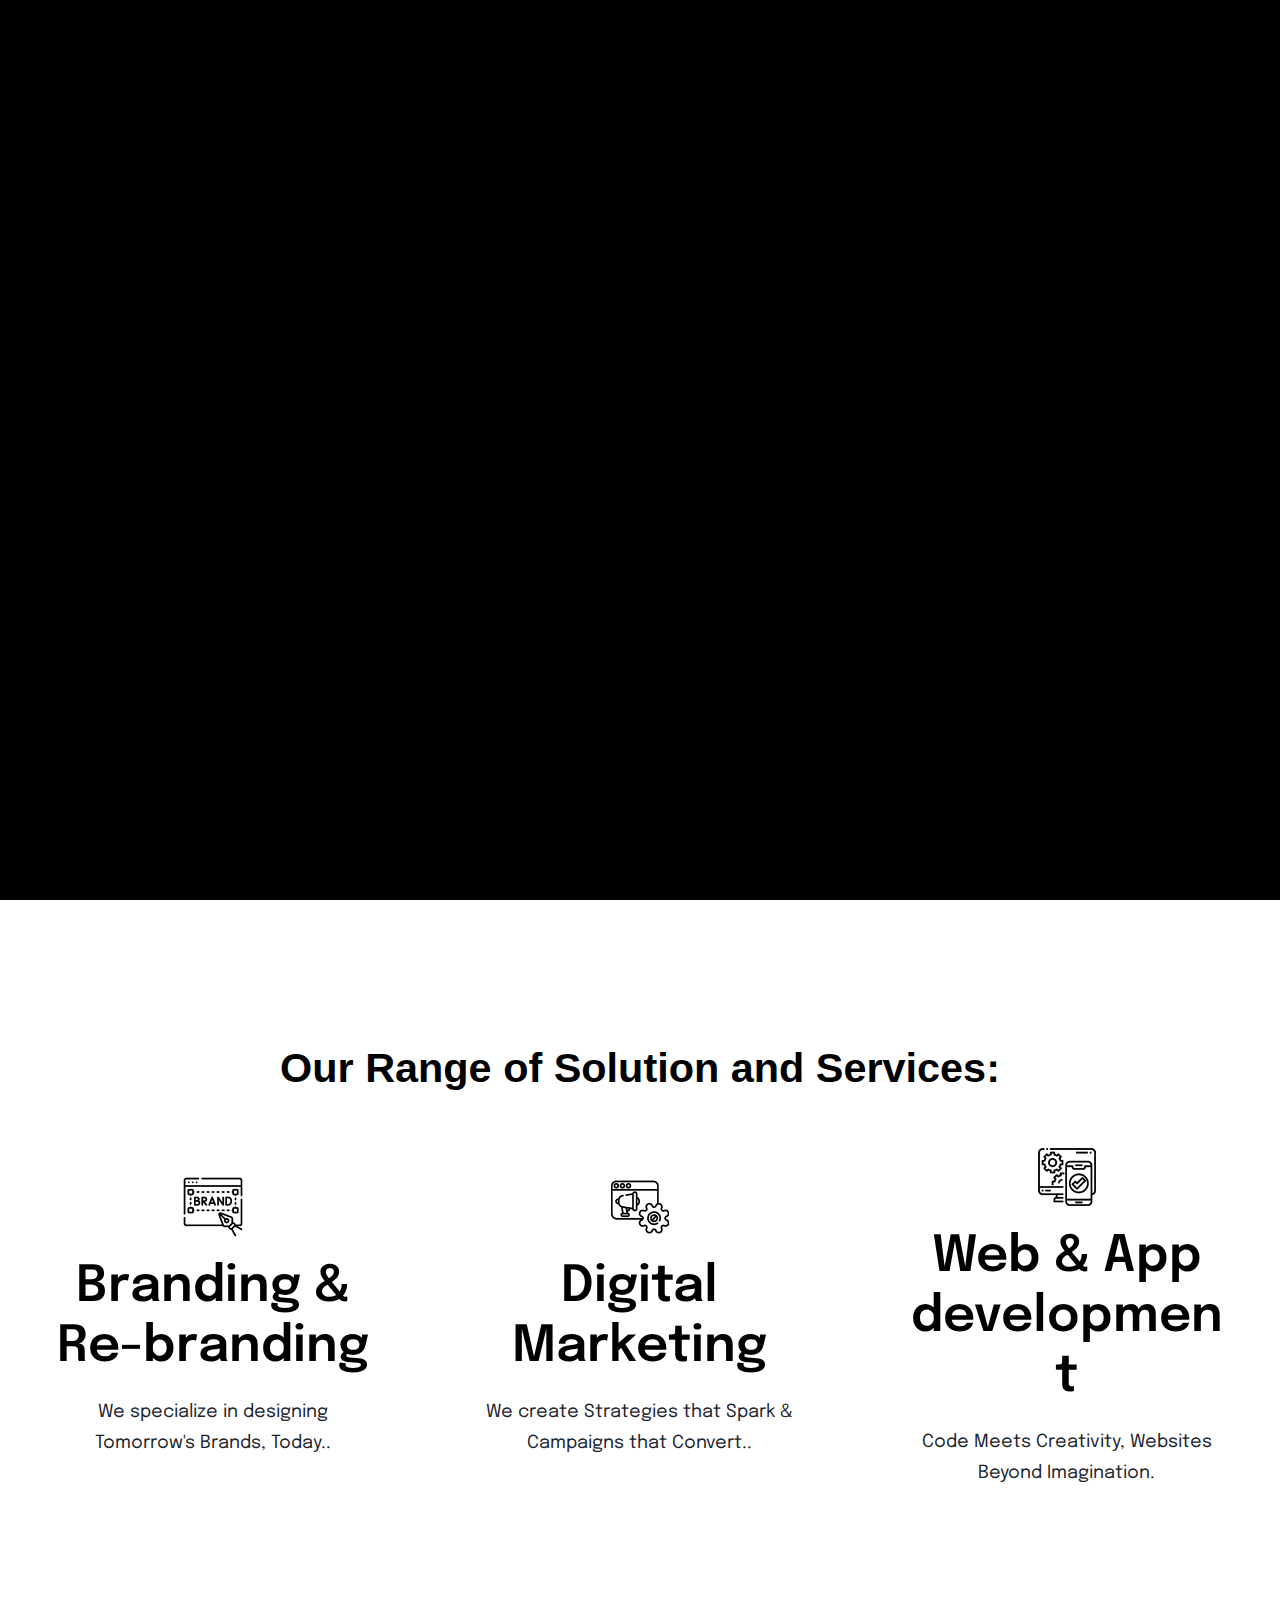
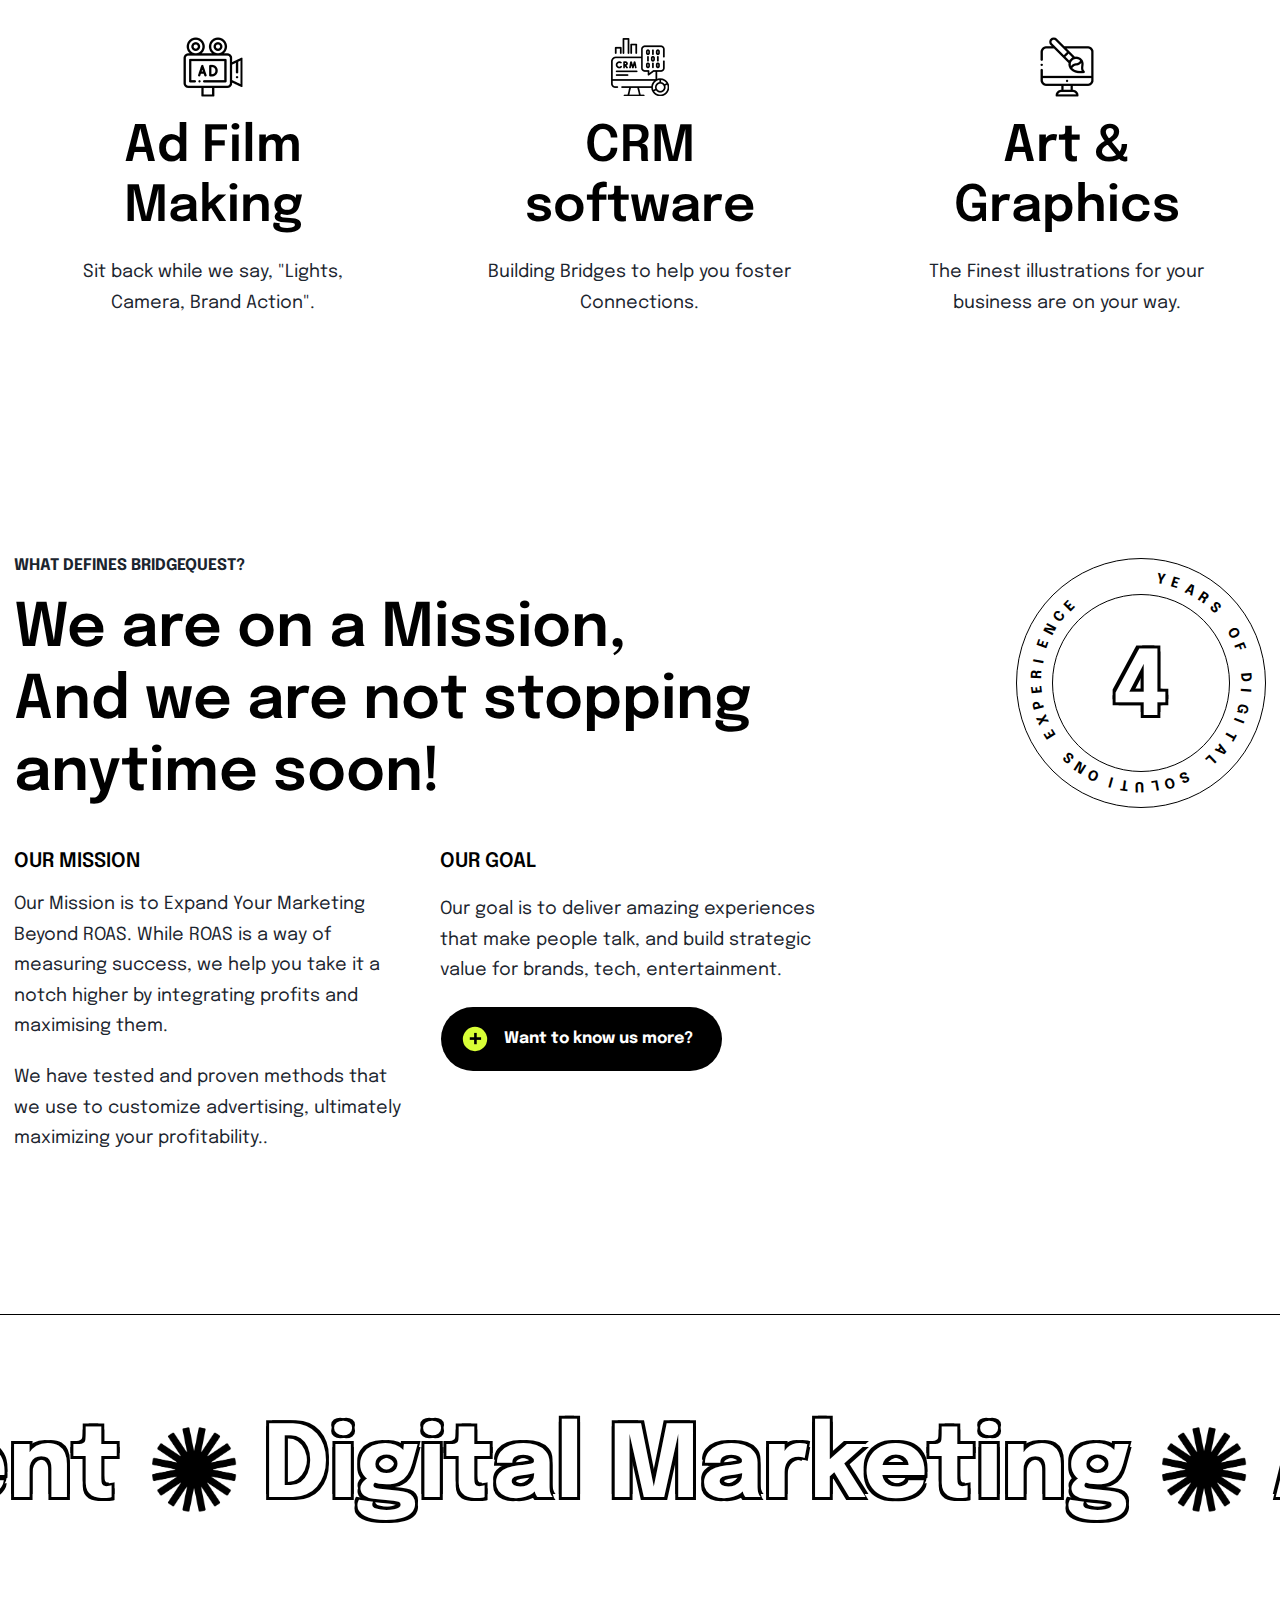
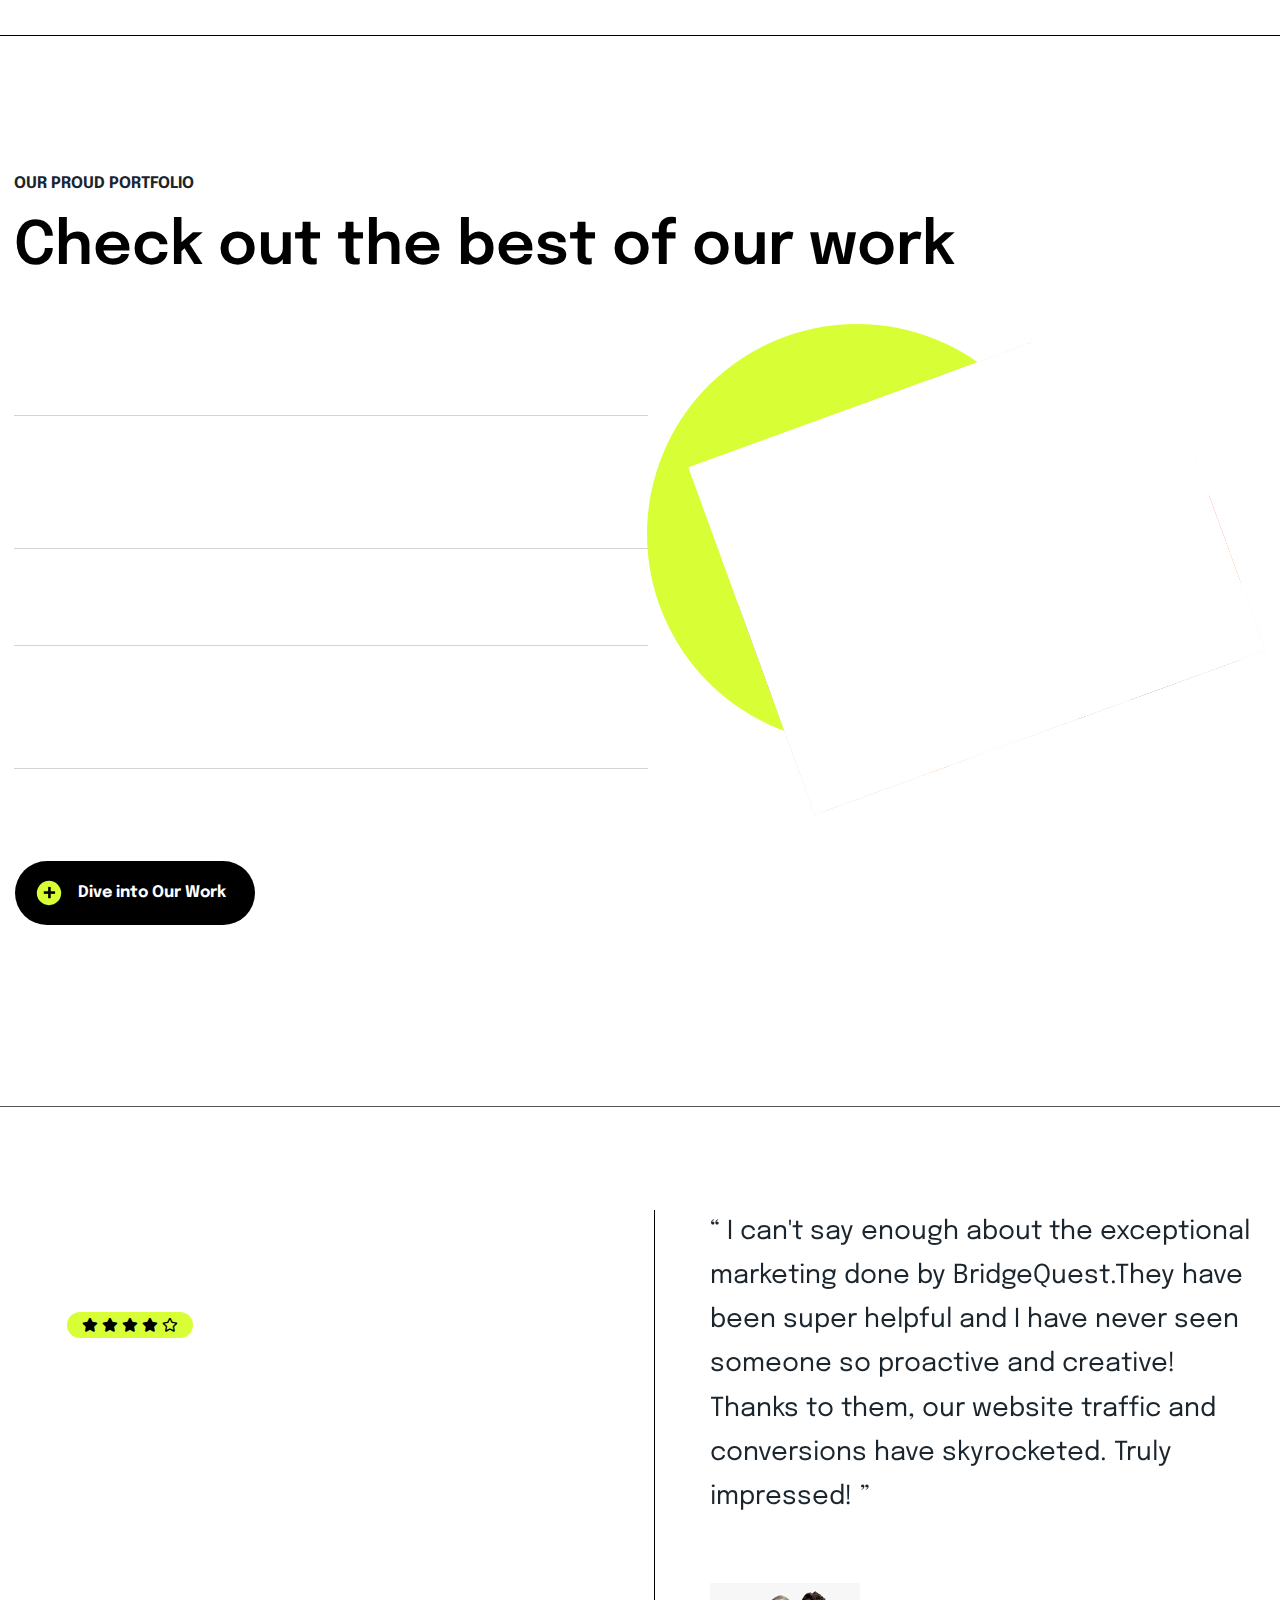
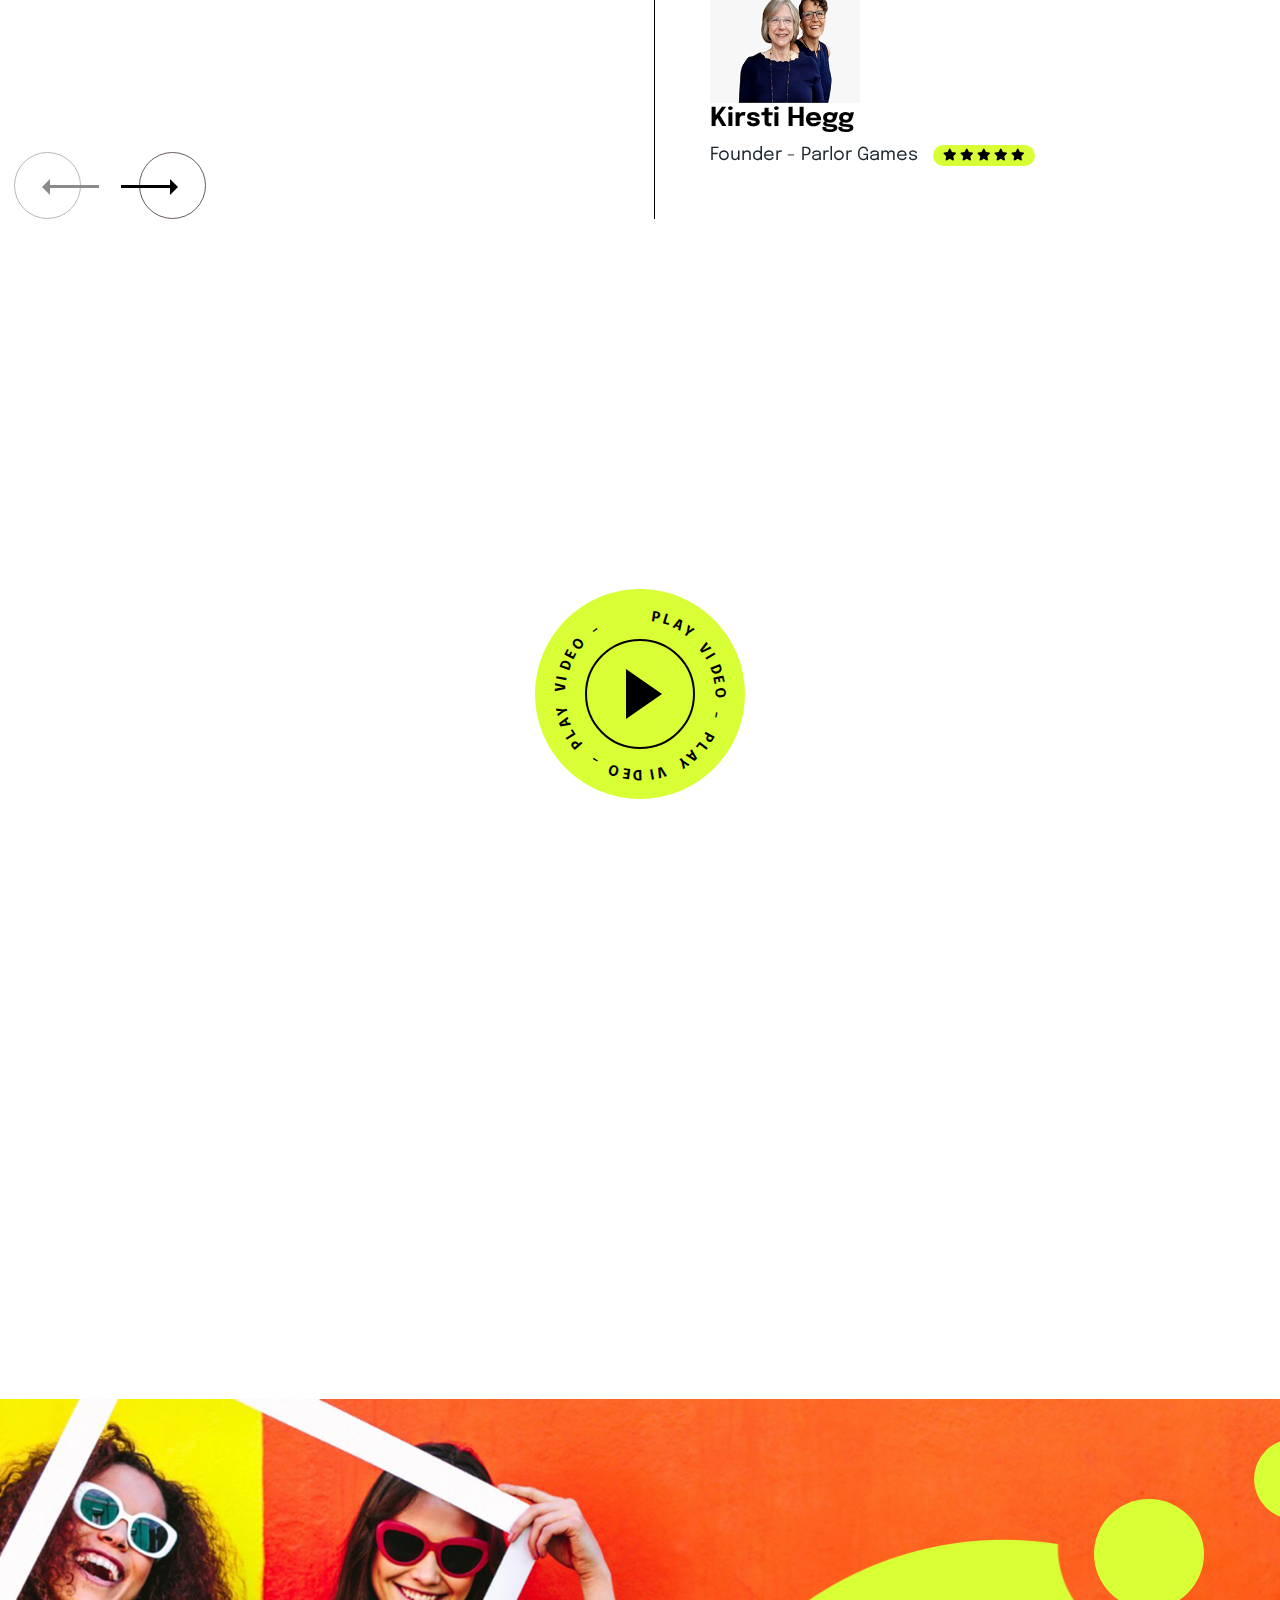
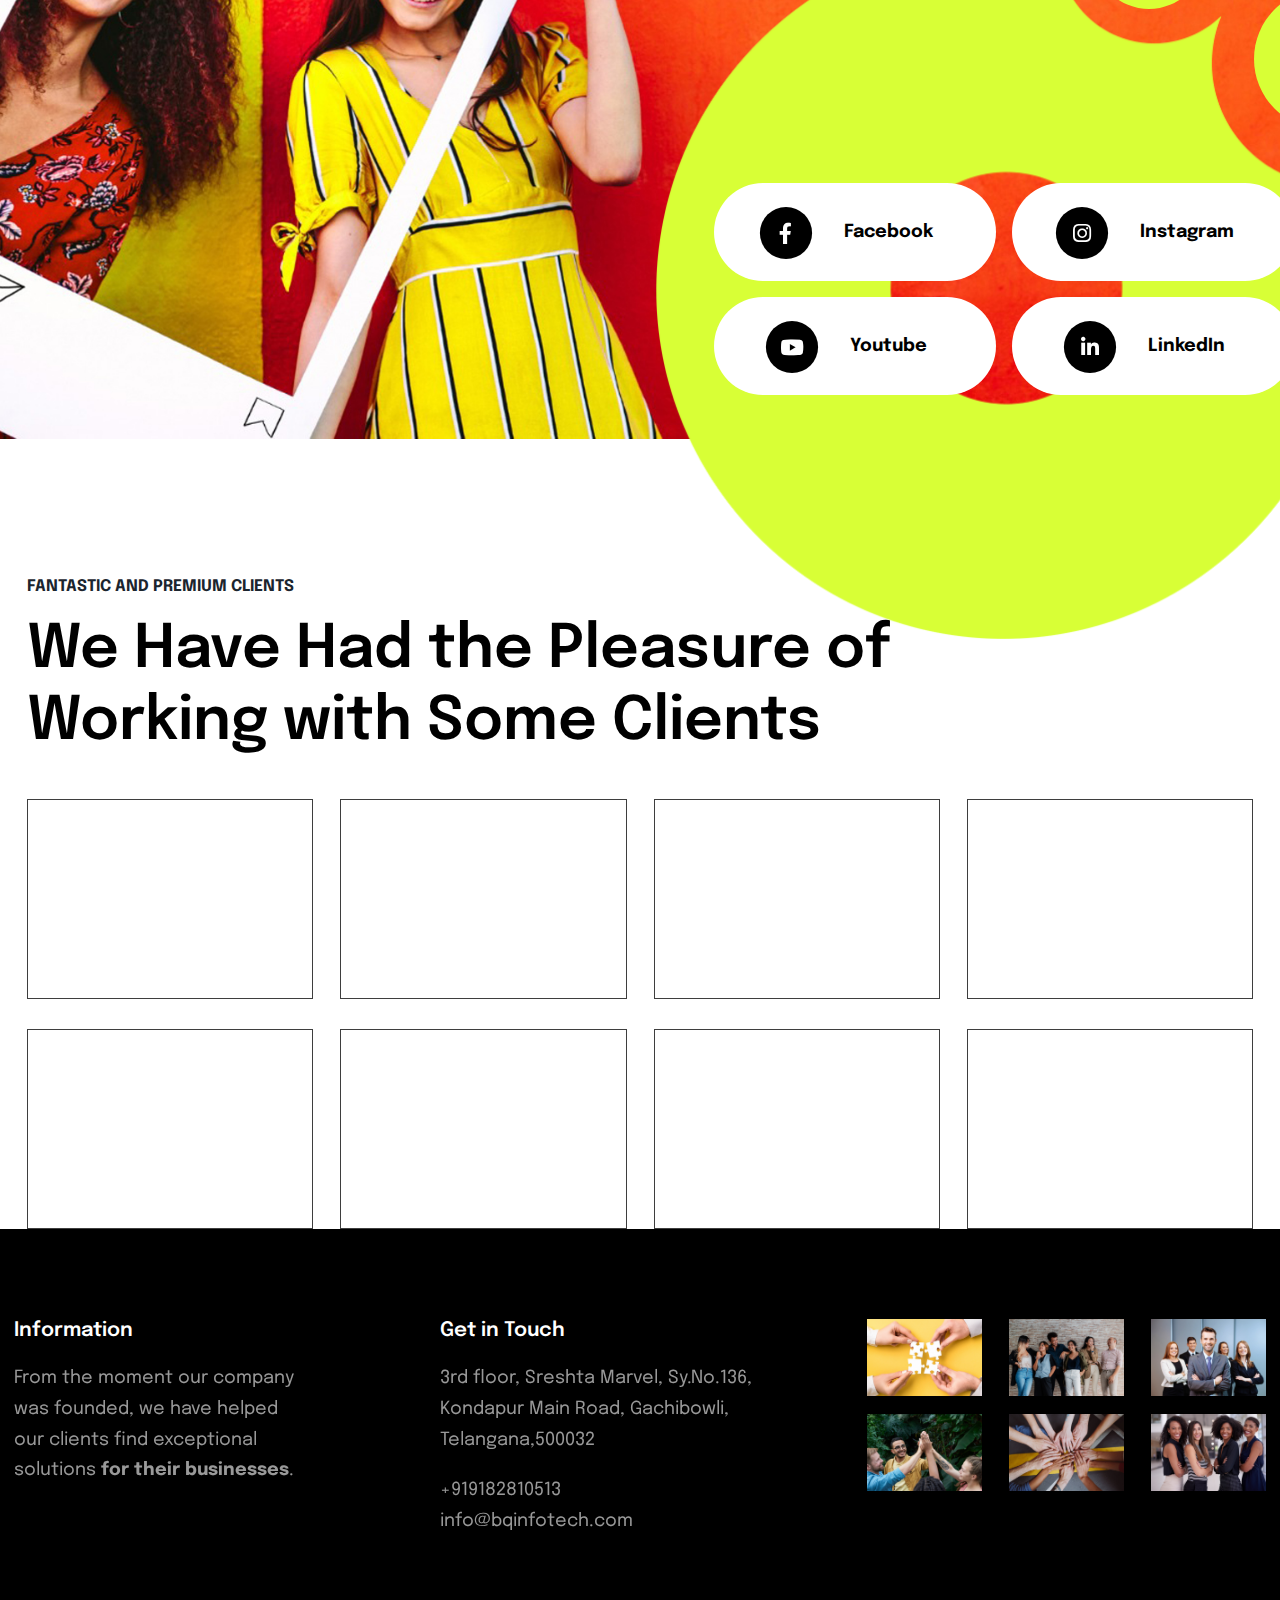
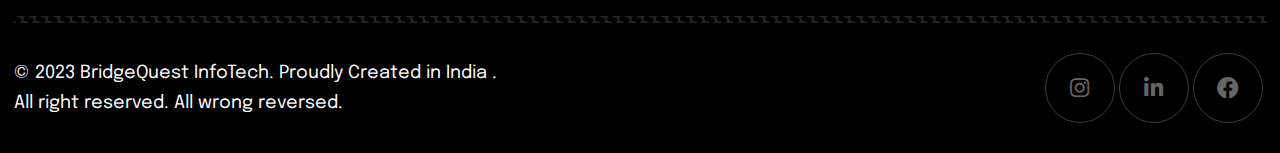
<file: index.html>
<!doctype html>
<html lang="en-US">
<head>

  <title>BridgeQuest Infotech</title>
  <meta http-equiv="Content-Type" content="text/html; charset=utf-8">
  <meta http-equiv="X-UA-Compatible" content="IE=edge">
  <meta name="viewport" content="width=device-width, initial-scale=1">
  <meta name="HandheldFriendly" content="true">
  <meta name="author" content="bslthemes" />

  <!-- Fonts -->
  <link rel="dns-prefetch" href="//fonts.googleapis.com" />
  <link rel="stylesheet" href="https://fonts.googleapis.com/css?family=Epilogue%3Aital%2Cwght%400%2C100%3B0%2C200%3B0%2C300%3B0%2C400%3B0%2C500%3B0%2C600%3B0%2C700%3B0%2C800%3B0%2C900%3B1%2C100%3B1%2C200%3B1%2C300%3B1%2C400%3B1%2C500%3B1%2C600%3B1%2C700%3B1%2C800%3B1%2C900&#038;display=swap" type="text/css" media="all" />
  <link rel="preconnect" href="https://fonts.gstatic.com/" crossorigin>

  <!-- CSS STYLES -->
  <link rel="stylesheet" href="assets/css/vendors/bootstrap.css" type="text/css" media="all" />
  <link rel="stylesheet" href="https://cdnjs.cloudflare.com/ajax/libs/font-awesome/6.5.1/css/all.min.css" crossorigin="anonymous" referrerpolicy="no-referrer" />
  <link rel="stylesheet" href="assets/fonts/font-awesome/css/font-awesome.css" type="text/css" media="all" />
  <link rel="stylesheet" href="assets/css/vendors/magnific-popup.css" type="text/css" media="all" />
  <link rel="stylesheet" href="assets/css/vendors/splitting.css" type="text/css" media="all" />
  <link rel="stylesheet" href="assets/css/vendors/swiper.css" type="text/css" media="all" />
  <link rel="stylesheet" href="assets/css/vendors/animate.css" type="text/css" media="all" />
  <link rel="stylesheet" href="assets/css/vendors/jquery.pagepiling.css" type="text/css" media="all" />
  <link rel="stylesheet" href="assets/css/style.css" type="text/css" media="all" />

  <!-- Favicon -->
  <link rel="shortcut icon" href="favicon.ico" type="image/x-icon">
  <link rel="icon" href="favicon.ico" type="image/x-icon">

</head>

<body>

	<!-- Page -->
	<div class="onovo-page footer--fixed">

		<!-- Preloader -->
		<div class="preloader">
			<div class="preloader__spinner">
				<span class="preloader__double-bounce"></span>
				<span class="preloader__double-bounce preloader__double-bounce--delay"></span>
			</div>
		</div>

		<!-- Header -->
		<header class="onovo-header header--white">
			<div class="header--builder">
				<div class="container">
					<div class="row">
						<div class="col-4 col-xs-4 col-sm-4 col-md-4 col-lg-3 align-self-center">

							<!-- Logo -->
							<div class="onovo-logo-image" style="max-width: 215px">
								<a href="index.html">
									<img src="assets/images/logo-black.png" alt="Onovo" />
									<img class="logo--white" src="assets/images/BQI-White-600X600.png" alt="Onovo" />
								</a>
							</div>

						</div>
						<div class="col-4 col-xs-4 col-sm-4 col-md-4 col-lg-6 align-self-center align-center">				
							<div class="nav">
								<ul>
									<li>
										<a class="onovo-lnk lnk--active onovo-dropdown-toggle navbar" href="index.html">Home</a>
									</li>
									<li>
										<a class="onovo-lnk lnk--active navbar" href="about-us.html">About Us</a>
									</li>
									<li>
										<a class="onovo-lnk lnk--active onovo-dropdown-toggle navbar" href="projects.html">Portfolio</a>
									</li>
									<li>
										<a class="onovo-lnk lnk--active navbar"  href="services.html">Services</a>
									</li>
									<li>
										<a class="onovo-lnk lnk--active navbar" href="contact-us.html">Contact Us</a>
									</li>
								</ul>
								<div class="toggle-btn">
									<i class="fa-solid fa-bars"></i>
								</div>
							</div>
							<div class="dropdown_menu">
								<li>
									<a class="onovo-lnk lnk--active onovo-dropdown-toggle navbar" href="index.html">Home</a>
								</li>
								<li>
									<a class="onovo-lnk lnk--active navbar" href="about-us.html">About Us</a>
								</li>
								<li>
									<a class="onovo-lnk lnk--active onovo-dropdown-toggle navbar" href="projects.html">Portfolio</a>
								</li>
								<li>
									<a class="onovo-lnk lnk--active navbar"  href="services.html">Services</a>
								</li>
								<li>
									<a class="onovo-lnk lnk--active navbar" href="contact-us.html">Contact Us</a>
								</li>
							</div>											
						</div>
						<div class="col-4 col-xs-4 col-sm-4 col-md-4 col-lg-3 align-self-center align-right">

							<!-- Button -->
							<a class="onovo-head-btn onovo-hover-btn" href="projects.html">
								<span>
									<span class="onovo-lnk lnk--active">Showcase</span>
								</span>
								<i class="arrow">
									<span></span>
								</i>
							</a>

						</div>
					</div>
				</div>
			</div>
		</header>

		<!-- Wrapper -->
		<div class="wrapper">

			<!-- Onovo Hero -->
			<section class="onovo-section onovo-hero">
				<div class="image">
					<video autoplay muted loop playsinline id="heroVideo">
						<source src="assets/images/stvideo.mp4" type="video/mp4">
					</video>
					<div class="ovrl" style="opacity: 0.25;"></div>
				</div>
				<div class="container">
					<h1 class="title onovo-text-white">
						<span data-splitting data-onovo-scroll>  <br><span class="onovo-sep word">
								
							</span>
						</span>
					</h1>
					<div class="text">
						<div class="subtitle onovo-text-white">
							<div data-splitting data-onovo-scroll>  <br>  <br>  </div>
						</div>
					
			</section>
			<!-- Onovo Services -->
<section class="onovo-section gap-top-140 gap-bottom-140">
    <div class="container-xl">

        <!-- First Section with Three Service Items -->
		<div style="color: #000;
		margin: 0 auto;
		width: fit-content;
		font-family: Sora, sans-serif;
		font-size: 2.3em;
		font-weight: 700;
		line-height: 1.4;
		text-align: center;">
Our Range of Solution and Services:
</div>




        <div class="row onovo-services-grid-fw">
            <!-- Service item 1 -->
            <div class="col-xs-12 col-sm-12 col-md-6 col-lg-4 align-center">
				
                <div class="onovo-service-grid-item onovo-hover-1">
                    <div class="image">
                        <a href="services.html">
                            <img decoding="async" src="assets/images/Branding Icon.png" alt="Creation" />
                        </a>
                    </div>
                    <h5 class="onovo-title-3">
                        <a href="services.html">
                            <span> Branding & Re-branding </span>
                        </a>
                    </h5>
                    <div class="onovo-text">
                        <div>
                            <p>We specialize in designing Tomorrow's Brands, Today..</p>
                        </div>
                    </div>
                    <div class="onovo-bubble">
                        <div class="bubble-1"></div>
                        <div class="bubble-2"></div>
                        <div class="bubble-3"></div>
                    </div>
                </div>
            </div>

            <!-- Service item 2 -->
            <div class="col-xs-12 col-sm-12 col-md-6 col-lg-4 align-center">
                <div class="onovo-service-grid-item onovo-hover-1">
                    <div class="image">
                        <a href="services.html">
                            <img decoding="async" src="assets/images/Digital Marketing.png" alt="Creation" />
                        </a>
                    </div>
                    <h5 class="onovo-title-3">
                        <a href="services.html">
                            <span> Digital Marketing </span>
                        </a>
                    </h5>
                    <div class="onovo-text">
                        <div>
                            <p>We create Strategies that Spark & Campaigns that Convert..</p>
                        </div>
                    </div>
                    <div class="onovo-bubble">
                        <div class="bubble-1"></div>
                        <div class="bubble-2"></div>
                        <div class="bubble-3"></div>
                    </div>
                </div>
            </div>

            <!-- Service item 3 -->
            <div class="col-xs-12 col-sm-12 col-md-6 col-lg-4 align-center">
                <div class="onovo-service-grid-item onovo-hover-1">
                    <div class="image">
                        <a href="services.html">
                            <img decoding="async" src="assets/images/Web & App.png" alt="Creation" />
                        </a>
                    </div>
                    <h5 class="onovo-title-3">
                        <a href="services.html">
                            <span>Web & App development</span>
                        </a>
                    </h5>
                    <div class="onovo-text">
                        <div>
                            <p>Code Meets Creativity, Websites Beyond Imagination.</p>
                        </div>
                    </div>
                    <div class="onovo-bubble">
                        <div class="bubble-1"></div>
                        <div class="bubble-2"></div>
                        <div class="bubble-3"></div>
                    </div>
                </div>
            </div>
        </div>
        <!-- Second Section with Three Service Items -->
        <div class="row onovo-services-grid-fw">
            <!-- Service item 1 -->
            <div class="col-xs-12 col-sm-12 col-md-6 col-lg-4 align-center">
                <div class="onovo-service-grid-item onovo-hover-1">
                    <div class="image">
                        <a href="services.html">
                            <img decoding="async" src="assets/images/Ad film.png" alt="Creation" />
                        </a>
                    </div>
                    <h5 class="onovo-title-3">
                        <a href="services.html">
                            <span> Ad Film Making </span>
                        </a>
                    </h5>
                    <div class="onovo-text">
                        <div>
                            <p>Sit back while we say, "Lights, Camera, Brand Action".</p>
                        </div>
                    </div>
                    <div class="onovo-bubble">
                        <div class="bubble-1"></div>
                        <div class="bubble-2"></div>
                        <div class="bubble-3"></div>
                    </div>
                </div>
            </div>

            <!-- Service item 2 -->
            <div class="col-xs-12 col-sm-12 col-md-6 col-lg-4 align-center">
                <div class="onovo-service-grid-item onovo-hover-1">
                    <div class="image">
                        <a href="services.html">
                            <img decoding="async" src="assets/images/CRM.png" alt="Creation" />
                        </a>
                    </div>
                    <h5 class="onovo-title-3">
                        <a href="services.html">
                            <span> CRM software  </span>
                        </a>
                    </h5>
                    <div class="onovo-text">
                        <div>
                            <p>Building Bridges to help you foster Connections.</p>
                        </div>
                    </div>
                    <div class="onovo-bubble">
                        <div class="bubble-1"></div>
                        <div class="bubble-2"></div>
                        <div class="bubble-3"></div>
                    </div>
                </div>
            </div>

            <!-- Service item 3 -->
            <div class="col-xs-12 col-sm-12 col-md-6 col-lg-4 align-center">
                <div class="onovo-service-grid-item onovo-hover-1">
                    <div class="image">
                        <a href="services.html">
                            <img decoding="async" src="assets/images/Art & Digital.png" alt="Creation" />
                        </a>
                    </div>
                    <h5 class="onovo-title-3">
                        <a href="services.html">
                            <span> Art & Graphics </span>
                        </a>
                    </h5>
                    <div class="onovo-text">
                        <div>
                            <p>The Finest illustrations for your business are on your way.</p>
                        </div>
                    </div>
                    <div class="onovo-bubble">
                        <div class="bubble-1"></div>
                        <div class="bubble-2"></div>
                        <div class="bubble-3"></div>
                    </div>
                </div>
            </div>
        </div>

			</section>
			<!-- Onovo About -->
			<section class="onovo-section gap-bottom-140">
				<div class="container">
					<div class="row">
						<div class="col-xs-12 col-sm-12 col-md-12 col-lg-8">

							<div class="row">
								<div class="col-xs-12 col-sm-12 col-md-8 col-lg-12">

									<!-- Heading -->
									<div class="onovo-heading gap-bottom-40">
										<div class="onovo-subtitle-1">
											<span> WHAT DEFINES BRIDGEQUEST? </span>
										</div>
										<h2 class="onovo-title-2">
											<span>We are on a Mission,<br>And we are not stopping anytime soon!</br> </span>
										</h2>
									</div>

								</div>
								<div class="col-xs-12 col-sm-12 col-md-4 col-lg-12 hide-on-desktop gap-bottom-60">

									<!-- Number -->
									<div class="onovo-number onovo-circle-text mrg-left">
										<div class="num onovo-text-white">
											<span> 4 </span>
										</div>
										<div class="label onovo-text-black onovo-circle-text-label"> 4 years of Digital Solutions Expertise </div>
									</div>

								</div>
							</div>

							<!-- Description -->
							<div class="row">
								<div class="col-xs-12 col-sm-12 col-md-6 col-lg-6">
									<h5 class="text-uppercase">Our Mission</h5>
									<p<strong>Our Mission is to Expand Your Marketing Beyond ROAS.</strong> While ROAS is a way of measuring success, we help you take it a notch higher by integrating profits and maximising them.<p>We have tested and proven methods that we use to customize advertising, ultimately maximizing your profitability..</p>  </p>
								</div>
								<div class="col-xs-12 col-sm-12 col-md-6 col-lg-6">
									<h5 class="text-uppercase">Our Goal</h5>
									<p>Our goal is to deliver amazing experiences that make people talk, and build strategic value for brands, tech, entertainment.</p>
									<a class="onovo-btn onovo-hover-btn" href="about-us.html">
										<i class="arrow"><span></span></i>
										<span> Want to know us more? </span>
									</a>
								</div>
							</div>

						</div>
						<div class="col-xs-12 col-sm-12 col-md-12 col-lg-4 hide-on-mobile">

							<!-- Number -->
							<div class="onovo-number onovo-circle-text mrg-right">
								<div class="num onovo-text-white">
									<span> 4 </span>
								</div>
								<div class="label onovo-text-black onovo-circle-text-label"> Years of Digital Solutions Experience </div>
							</div>

						</div>
					</div>
				</div>
			</section>

			<!-- Onovo Ticker -->
			<section class="onovo-section gap-bottom-140">

				<!-- Ticker swiper -->
				<div class="onovo-ticker-slider gap-top-90 gap-bottom-100">
					<div class="swiper-container js-ticker-slider" data-autoplay="12000">
						<div class="swiper-wrapper">

							<!--slide-->
							<div class="swiper-slide">
								<h5 class="title onovo-text-white">
									<a href="#">
										<img src="assets\images\649531f111407d44a30fb06a_download1.png" style="height: 90px; animation: rotate 2s linear infinite;">
<span> Branding </span>
									</a>
								</h5>
							</div>

							<!--slide-->
							<div class="swiper-slide">
								<h5 class="title onovo-text-white">
									<a href="#">
										<img src="assets\images\649531f111407d44a30fb06a_download1.png" style="height: 90px; animation: rotate 2s linear infinite;">

										<span> Web & App Development</span>
									</a>
								</h5>
							</div>

							<!--slide-->
							<div class="swiper-slide">
								<h5 class="title onovo-text-white">
									<a href="#">
										<img src="assets\images\649531f111407d44a30fb06a_download1.png" style="height: 90px; animation: rotate 2s linear infinite;">

										<span> Digital Marketing </span>
									</a>
								</h5>
							</div>

							<!--slide-->
							<div class="swiper-slide">
								<h5 class="title onovo-text-white">
									<a href="#">
										<img src="assets\images\649531f111407d44a30fb06a_download1.png" style="height: 90px; animation: rotate 2s linear infinite;">

										<span>  AD Film Making </span>
									</a>
								</h5>
							</div>

						</div>
					</div>
				</div>

			</section>

			<!-- Onovo Showcase -->
			<section class="onovo-section gap-bottom-140" style="margin-bottom: 8vw; border-bottom: 1px solid #555;">
				<div class="container">

					<!-- Heading -->
					<div class="onovo-heading gap-bottom-40">
						<div class="onovo-subtitle-1">
							<span> Our Proud Portfolio </span>
						</div>
						<h2 class="onovo-title-2">
							<span> Check out the best of our work </span>
						</h2>
					</div>

					<!-- Showcase -->
					<div class="onovo-showcase gap-bottom-40">
						<div class="img-circle onovo-circle-move"></div>

						<!-- Showcase items -->
						<div class="onovo-showcase-items">

							<!--showcase item-->
							<div class="onovo-showcase-item">
								<div class="category">
									<a href="projects.html">
										<span data-splitting data-onovo-scroll>
											<span>Branding</span>
										</span>
									</a>
								</div>
								<h3 class="title">
									<a href="projects.html">
										<span class="onovo-lnk" data-splitting data-onovo-scroll> A Gallery of Our Branding Evolution </span>
									</a>
								</h3>
								<div class="image" data-onovo-overlay data-onovo-scroll>
									<span class="img" style="background-image: url(assets/images/1.png);"></span>
								</div>
							</div>

							<!--showcase item-->
							<div class="onovo-showcase-item">
								<div class="category">
									<a href="projects.html">
										<span data-splitting data-onovo-scroll>
											<span>Web & App Development</span>
										</span>
									</a>
								</div>
								<h3 class="title">
									<a href="projects.html">
										<span class="onovo-lnk" data-splitting data-onovo-scroll> A Journey through Our Web Portfolio</span>
									</a>
								</h3>
								<div class="image" data-onovo-overlay data-onovo-scroll>
									<span class="img" style="background-image: url(assets/images/3.png);"></span>
								</div>
							</div>

							<!--showcase item-->
							<div class="onovo-showcase-item">
								<div class="category">
									<a href="projects.html">
										<span data-splitting data-onovo-scroll>
											<span>Digital Marketing</span>
										</span>
									</a>
								</div>
								<h3 class="title">
									<a href="projects.html">
										<span class="onovo-lnk" data-splitting data-onovo-scroll> Checkout our Campaign Chronicals </span>
									</a>
								</h3>
								<div class="image" data-onovo-overlay data-onovo-scroll>
									<span class="img" style="background-image: url(assets/images/2.png);"></span>
								</div>
							</div>

							<!--showcase item-->
							<div class="onovo-showcase-item">
								<div class="category">
									<a href="projects.html">
										<span data-splitting data-onovo-scroll>
											<span>Ad Film Making </span>
										</span>
									</a>
								</div>
								<h3 class="title">
									<a href="projects.html">
										<span class="onovo-lnk" data-splitting data-onovo-scroll> A peek into Our Diverse Ad Film Showcase. </span>
									</a>
								</h3>
								<div class="image" data-onovo-overlay data-onovo-scroll>
									<span class="img" style="background-image: url(assets/images/4.png);"></span>
								</div>
							</div>

							<!--showcase item-->
							<div class="onovo-showcase-item">
								<div class="category">
									<a href="projects.html">
										<span data-splitting data-onovo-scroll>
											<span>Crm</span>
										</span>
									</a>
								</div>
								<h3 class="title">
									<a href="projects.html">
										<span class="onovo-lnk" data-splitting data-onovo-scroll>Discover Our Crm Portfolio </span>
									</a>
								</h3>
								<div class="image" data-onovo-overlay data-onovo-scroll>
									<span class="img" style="background-image: url(assets/images/5.png);"></span>
								</div>
							</div>

						</div>
						

					<!-- Button -->
					<a class="onovo-btn onovo-hover-btn" href="projects.html">
						<i class="arrow">
							<span></span>
						</i>
						<span> Dive into Our Work </span>
					</a>

				</div>
			</section>

			

			<!-- Onovo Reviews -->
			<section class="onovo-section gap-bottom-140">
				<div class="container">

					<!-- Reviews -->
					<div class="onovo-reviews">
						<div class="row">
							<div class="col-xs-12 col-sm-12 col-md-12 col-lg-6">

								<!-- Heading -->
								<div class="onovo-reviews-titles">
									<h2 class="onovo-title-2">
										<span data-splitting data-onovo-scroll> Testimonials </span>
									</h2>
									<div class="onovo-reviews-summary">
										<span class="label onovo-text-black">
											<span data-splitting data-onovo-scroll> 4.0 </span>
										</span>
										<span class="onovo-stars">
											<i class="fas fa-star"></i>
											<i class="fas fa-star"></i>
											<i class="fas fa-star"></i>
											<i class="fas fa-star"></i>
											<i class="far fa-star"></i>
										</span>
										<span class="label">
											<span data-splitting data-onovo-scroll> Rating from all Client's </span>
										</span>
									</div>
								</div>

							</div>
							<div class="col-xs-12 col-sm-12 col-md-12 col-lg-6">

								<!-- Reviews swiper -->
								<div class="onovo-reviews-carousel">
									<div class="swiper-container js-reviews-carousel" data-loop="false">
										<div class="swiper-wrapper">

											<!--slide-->
											<div class="swiper-slide onovo-reviews-item" data-swiper-autoplay>
												<div class="text">
													<div data-splitting>
														<p>“ I can't say enough about the exceptional marketing done by BridgeQuest.They have  <br />been super helpful and I have never seen someone so proactive and creative! <br />Thanks to them, our website traffic and conversions have skyrocketed. Truly impressed! ”<br /> <br /> </p>
													</div>
												</div>
												<img src="assets\images\test-2.png" width="150px" height="120px">
												<br>
												<h5 class="title">
													<span data-splitting> Kirsti Hegg  </span>
												</h5>

												<div class="subtitle">
													<span data-splitting> Founder - Parlor Games </span>
												</div>
												<div class="onovo-stars stars--small">
													<i class="fas fa-star"></i>
													<i class="fas fa-star"></i>
													<i class="fas fa-star"></i>
													<i class="fas fa-star"></i>
													<i class="fas fa-star"></i>
												</div>
											</div>

											<!--slide-->
											<div class="swiper-slide onovo-reviews-item" data-swiper-autoplay>
												<div class="text">
													<div data-splitting>
														<p>“Kudos to Dharana and her team for their outstanding work on our Google Ads campaigns.I've been with them for about 4 years now and I love the the comfort I have with them! ” <br /><br /><br /> <br /> </p>
													</div>
												</div>
												<img src="assets\images\test-1.png" width="150px" height="120px">

												<h5 class="title">
													<span data-splitting> Peter Schaffler </span>
												</h5>
												<div class="subtitle">
													<span data-splitting> Founder - Lavilin Australia </span>
												</div>
												<div class="onovo-stars stars--small">
													<i class="fas fa-star"></i>
													<i class="fas fa-star"></i>
													<i class="fas fa-star"></i>
													<i class="fas fa-star"></i>
													<i class="far fa-star"></i>
												</div>
											</div>

											<!--slide-->
											<div class="swiper-slide onovo-reviews-item" data-swiper-autoplay>
												<div class="text">
													<div data-splitting>
														<p>“Our social media prescence has increased and we are having more enquiries online because of your BridgeQuest's exceptional efforts in marketing our services. Fully recommended!” <br /> <br /><br /> <br />  </p>
													</div>
												</div>
												<img src="assets\images\test-3.png" width="150px" height="120px">

												<h5 class="title">
													<span data-splitting>  Sindhu Bhargav</span>
												</h5>
												<div class="subtitle">
													<span data-splitting> Marketing head - Prasad Hopitals </span>
												</div>
												<div class="onovo-stars stars--small">
													<i class="fas fa-star"></i>
													<i class="fas fa-star"></i>
													<i class="fas fa-star"></i>
													<i class="fas fa-star"></i>
													<i class="fas fa-star"></i>
												</div>
											</div>

										</div>
									</div>

									<!--navs-->
									<div class="js-reviews-carousel-navs">
										<div class="onovo-prev js-reviews-carousel-prev onovo-hover-2">
											<i></i>
										</div>
										<div class="onovo-next js-reviews-carousel-next onovo-hover-2">
											<i></i>
										</div>
									</div>

								</div>
							</div>
						</div>
					</div>
					
				</div>
			</section>

			<!-- Onovo Video -->
			<section class="onovo-section">
				<div class="container">

					<!--video-->
					<div class="onovo-video" data-onovo-overlay data-onovo-scroll>
						<div class="image" style="background-image: url(assets/images/Video\ Image.jpg);"></div>
						<iframe class="js-video-iframe" data-src="https://www.youtube.com/embed/ix90vZODkrU?si=0noukWbJM1bfoO5G"></iframe>
						<div class="play onovo-circle-text">
							<div class="arrow"></div>
							<div class="label onovo-text-black onovo-circle-text-label"> Play Video - Play Video - Play Video - </div>
						</div>
					</div>

				</div>
			</section>

			<!-- Onovo Numbers -->
			<section class="onovo-section gap-top-140 gap-bottom-140">
				<div class="container">

					<!-- Numbers items -->
					<div class="row">

						

						<!--number item-->
						

						<!--number item-->
						
							</div>
						</div>

					</div>
					
				</div>
			</section>

			<!-- Onovo CTA -->
			<section class="onovo-section gap-top-140 gap-bottom-0" style="background-image: url(assets/images/8.jpg); background-position: center center; background-repeat: no-repeat; background-size: cover;">
				<div class="container">
					<div class="row">
						<div class="col-xs-12 col-sm-12 col-md-12 col-lg-6">

							<!-- Heading -->
							<div class="onovo-heading gap-bottom-40 onovo-text-white">
								<div class="onovo-subtitle-1">
									<span></span>
								</div>
								<h2 class="onovo-title-2">
									<span>  <br>
										<strong></strong>
									</span>
								</h2>
							</div>

							<!-- Text -->
							<div class="onovo-cta-text">
								<a href="=" target="_blank"></a>
								<p> <br /><br/></p>
							</div>

						</div>
						<div class="col-xs-12 col-sm-12 col-md-12 col-lg-6">

							<!-- Social -->
							<div class="onovo-cta-social">
								<div class="image" style="background-image: url(assets/images/cta-circle2.png);">
									<div class="cta-img-circle img-circle--1"></div>
									<div class="cta-img-circle img-circle--2"></div>
									<div class="cta-img-circle img-circle--3"></div>
								</div>
								<div class="desc">
									<ul>
										<li>
											<a class="onovo-btn btn--white btn--large btn--icon onovo-hover-btn" href="https://www.facebook.com/profile.php?id=61556300887140" target="_blank">
												<i aria-hidden="true" class="fab fa-facebook-f"></i>
												<span> Facebook </span>
											</a>
										</li>
										<li>
											<a class="onovo-btn btn--white btn--large btn--icon onovo-hover-btn" href="https://www.instagram.com/bridgequest_infotech?igsh=eWU1cWNzdDhzaDBr" target="_blank">
												<i aria-hidden="true" class="fab fa-instagram"></i>
												<span> Instagram </span>
											</a>
										</li>
										<li>
											<a class="onovo-btn btn--white btn--large btn--icon onovo-hover-btn" href="https://www.youtube.com/channel/UC1LXRsCBLryxolcHtdV8G9Q" target="_blank">
												<i aria-hidden="true" class="fab fa-youtube"></i>
												<span> Youtube</span>
											</a>
										</li>
										<li>
											<a class="onovo-btn btn--white btn--large btn--icon onovo-hover-btn" href="https://www.linkedin.com/company/bridgequest-infotech/" target="_blank">
												<i aria-hidden="true" class="fab fa-linkedin-in"></i>
												<span> LinkedIn </span>
											</a>
										</li>
									</ul>
								</div>
							</div>

						</div>
					</div>
				</div>
			</section>

			<!-- Onovo Blog -->
			<section class="onovo-section gap-top-140 gap-bottom-0">
				<div class="container">

					
								

		
			

				
			<!-- Onovo Brands -->
			<section class="onovo-section">
				<div class="container">

					<!-- Heading -->
					<div class="onovo-heading gap-bottom-40">
						<div class="onovo-subtitle-1">
							<span> Fantastic and Premium Clients </span>
						</div>
						<h2 class="onovo-title-2">
							<span> We Have Had the Pleasure of <br>Working with Some Clients </span>
						</h2>
					</div>

					<!-- Brands items -->
					<div class="row gap-row">

						<!--brand item-->
						<div class="col-6 col-xs-6 col-sm-6 col-md-4 col-lg-3">
							<div class="onovo-brands onovo-hover-3 onovo-hover-label" data-onovo-overlay data-onovo-scroll>
								<a target="_blank" href="https://lavilin.com/">
									<span class="image">
										<span class="label onovo-white-black"> Visit Website </span>
										<img decoding="async" src="assets/images/a (1).jpg" width="285" height="200" alt="" />
									</span>
									<span class="label onovo-white-black">  </span>
								</a>
							</div>
						</div>

						<!--brand item-->
						<div class="col-6 col-xs-6 col-sm-6 col-md-4 col-lg-3">
							<div class="onovo-brands onovo-hover-3 onovo-hover-label" data-onovo-overlay data-onovo-scroll>
								<a target="_blank" href="https://www.parlor-games.com/shop/">
									<span class="image">
										<span class="label onovo-white-black"> Visit Website </span>
										<img decoding="async" src="assets/images/a (2).jpg" width="285" height="200" alt="#" />
									</span>
									<span class="label onovo-white-black">  </span>
								</a>
							</div>
						</div>

						<!--brand item-->
						<div class="col-6 col-xs-6 col-sm-6 col-md-4 col-lg-3">
							<div class="onovo-brands onovo-hover-3 onovo-hover-label" data-onovo-overlay data-onovo-scroll>
								<a target="_blank" href="https://anythingz.in/">
									<span class="image">
										<span class="label onovo-white-black"> Visit Website </span>
										<img decoding="async" src="assets/images/a (3).jpg" width="285" height="200" alt="" />
									</span>
									<span class="label onovo-white-black">  </span>
								</a>
							</div>
						</div>

						<!--brand item-->
						<div class="col-6 col-xs-6 col-sm-6 col-md-4 col-lg-3">
							<div class="onovo-brands onovo-hover-3 onovo-hover-label" data-onovo-overlay data-onovo-scroll>
								<a target="_blank" href="https://magicmind.com/">
									<span class="image">
										<span class="label onovo-white-black"> Visit Website </span>
										<img decoding="async" src="assets/images/a (4).jpg" width="285" height="200" alt="" />
									</span>
									<span class="label onovo-white-black">  </span>
								</a>
							</div>
						</div>

						<!--brand item-->
						<div class="col-6 col-xs-6 col-sm-6 col-md-4 col-lg-3">
							<div class="onovo-brands onovo-hover-3 onovo-hover-label" data-onovo-overlay data-onovo-scroll>
								<a target="_blank" href="https://www.ikickedsugar.com/about">
									<span class="image">
										<span class="label onovo-white-black"> Visit Website </span>
										<img decoding="async" src="assets/images/a (5).jpg" width="285" height="200" alt="" />
									</span>
									<span class="label onovo-white-black"> </span>
								</a>
							</div>
						</div>

						<!--brand item-->
						<div class="col-6 col-xs-6 col-sm-6 col-md-4 col-lg-3">
							<div class="onovo-brands onovo-hover-3 onovo-hover-label" data-onovo-overlay data-onovo-scroll>
								<a target="_blank" href="http://reguide.co.in/">
									<span class="image">
										<span class="label onovo-white-black"> Visit Website </span>
										<img decoding="async" src="assets/images/a (6).jpg" width="285" height="200" alt="" />
									</span>
									<span class="label onovo-white-black">  </span>
								</a>
							</div>
						</div>

						<!--brand item-->
						<div class="col-6 col-xs-6 col-sm-6 col-md-4 col-lg-3">
							<div class="onovo-brands onovo-hover-3 onovo-hover-label" data-onovo-overlay data-onovo-scroll>
								<a target="_blank" href="https://www.bing.com/search?q=lars+emmerich&cvid=ec98e767ef0a4c259b0c6ddabcfa1385&gs_lcrp=EgZjaHJvbWUqBggAEAAYQDIGCAAQABhAMgYIARBFGDkyBggCEC4YQDIGCAMQLhhAMgYIBBAuGEAyBggFEC4YQDIGCAYQABhAMgYIBxBFGD0yBggIEEUYPNIBCDE2NzdqMGo0qAIAsAIA&FORM=ANAB01&PC=U531">
									<span class="image">
										<span class="label onovo-white-black"> Visit Website </span>
										<img decoding="async" src="assets/images/a (7).jpg" width="285" height="200" alt="" />
									</span>
									<span class="label onovo-white-black">  </span>
								</a>
							</div>
						</div>

						<!--brand item-->
						<div class="col-6 col-xs-6 col-sm-6 col-md-4 col-lg-3">
							<div class="onovo-brands onovo-hover-3 onovo-hover-label" data-onovo-overlay data-onovo-scroll>
								<a target="_blank" href="https://www.ecospacehub.com/">
									<span class="image">
										<span class="label onovo-white-black"> Visit Website </span>
										<img decoding="async" src="assets/images/a (8).jpg" width="285" height="200" alt="" />
									</span>
									<span class="label onovo-white-black"> </span>
								</a>
							</div>
						</div>
						
					</div>

				</div>
			</section>

		</div>

		<!-- Footer -->
		<footer class="onovo-footer footer--dark">
			<div class="footer--default">
				<div class="container">

					<div class="row">
						<div class="col-xs-12 col-sm-12 col-md-6 col-lg-3">

							<!-- Description -->
							<div class="onovo-text onovo-text-white">
								<h5>Information</h5>
								<p style="opacity: 0.6;">From the moment our company was founded, we have helped our clients find exceptional solutions <strong>for their businesses</strong>. </p>
							</div>

						</div>
						<div class="col-xs-12 col-sm-12 col-md-6 col-lg-4 offset-lg-1">

							<!-- Description -->
							<div class="onovo-text onovo-text-white">
								<h5>Get in Touch</h5>
								<p style="opacity: 0.6;">3rd floor, Sreshta Marvel, Sy.No.136, <br />Kondapur Main Road, Gachibowli, <br />Telangana,500032 </p>
								<p style="opacity: 0.6;">
									<a href="tel:+919182810513" class="onovo-lnk lnk--white" target="_blank">+919182810513
										
									</a><br>
									<a href="mailto:info@bqinfotech.com" class="onovo-lnk lnk--white" target="_blank">info@bqinfotech.com</a>
								</p>
							</div>

						</div>
						<div class="col-xs-12 col-sm-12 col-md-12 col-lg-4">

							<!-- Gallery items -->
							<div class="row">

								<!--gallery item-->
								<div class="col-4 col-xs-6 col-sm-6 col-md-4 col-lg-4">
									<figure class="gallery-item">
										<a href='assets/images/post5.jpg'>
											<img src="assets/images/11.jpg" alt="" />
										</a>
									</figure>
								</div>

								<!--gallery item-->
								<div class="col-4 col-xs-6 col-sm-6 col-md-4 col-lg-4">
									<figure class="gallery-item">
										<a href='assets/images/post4.jpg'>
											<img src="assets/images/12.jpg" alt="" />
										</a>
									</figure>
								</div>

								<!--gallery item-->
								<div class="col-4 col-xs-6 col-sm-6 col-md-4 col-lg-4">
									<figure class="gallery-item">
										<a href='assets/images/post3.jpg'>
											<img src="assets/images/13.jpg" alt="" />
										</a>
									</figure>
								</div>

								<!--gallery item-->
								<div class="col-4 col-xs-6 col-sm-6 col-md-4 col-lg-4">
									<figure class="gallery-item">
										<a href='assets/images/post4.jpg'>
											<img src="assets/images/17.jpg" alt="" />
										</a>
									</figure>
								</div>

								<!--gallery item-->
								<div class="col-4 col-xs-6 col-sm-6 col-md-4 col-lg-4">
									<figure class="gallery-item">
										<a href='assets/images/post1.jpg'>
											<img src="assets/images/20.jpg" alt="" />
										</a>
									</figure>
								</div>

								<!--gallery item-->
								<div class="col-4 col-xs-6 col-sm-6 col-md-4 col-lg-4">
									<figure class="gallery-item">
										<a href='assets/images/post6.jpg'>
											<img src="assets/images/25.jpg" alt="" />
										</a>
									</figure>
								</div>

							</div>

						</div>
					</div>

					<div class="separator"></div>

					<div class="row">
						<div class="col-xs-12 col-sm-12 col-md-6 col-lg-6 align-self-center">

							<!-- Copyright -->
							<div class="copyright onovo-text-white">
								© 2023  <a href="https://teamapartx.com" target="blank" class="onovo-lnk lnk--white"<a> BridgeQuest InfoTech. Proudly Created in India </a>.<br> All right reserved. All wrong reversed.</br>
							</div>

						</div>
						<div class="col-xs-12 col-sm-12 col-md-6 col-lg-6 align-right">

							<!-- Social-->
							<div class="onovo-social-1 onovo-social-active">
								<ul>
									<li>
										<a class="onovo-social-link onovo-hover-2" href="https://www.instagram.com/bridgequest_infotech?igsh=eWU1cWNzdDhzaDBr" title="Instagram" target="_blank">
											<i class="fab fa-instagram"></i>
										</a>
									</li>
									<li>
										<a class="onovo-social-link onovo-hover-2" href="https://www.linkedin.com/company/bridgequest-infotech/" title="LinkedIn" target="_blank">
											<i class="fab fa-linkedin-in"></i>
										</a>
									</li>
									<li>
										<a class="onovo-social-link onovo-hover-2" href="https://www.facebook.com/profile.php?id=61556300887140" title="Facebook" target="_blank">
											<i class="fab fa-facebook"></i>
										</a>
									</li>
								</ul>
							</div>

						</div>
					</div>

				</div>
			</div>
		</footer>

	</div>

	<script src="assets/js/jquery.min.js"></script>
	<script src="assets/js/bootstrap.js"></script>
	<script src="assets/js/swiper.js"></script>
	<script src="assets/js/splitting.js"></script>
	<script src="assets/js/scroll-out.js"></script>
	<script src="assets/js/jquery.pagepiling.js"></script>
	<script src="assets/js/jquery.easy_number_animate.js"></script>
	<script src="assets/js/magnific-popup.js"></script>
	<script src="assets/js/imagesloaded.pkgd.js"></script>
	<script src="assets/js/isotope.pkgd.js"></script>
	<script src="assets/js/common.js"></script>
	<script>
		const toggleBtn = document.querySelector('.toggle-btn');
		const toggleBtnIcon = document.querySelector('.toggle-btn i');
		const dropDownMenu = document.querySelector('.dropdown_menu');
		toggleBtn.onclick = function(){
			dropDownMenu.classList.toggle('open');

			const isOpen = dropDownMenu.classList.contains('open');
			toggleBtnIcon.classList = isOpen
			? 'fa-solid fa-xmark'
			: 'fa-solid fa-bars'
		}
	</script>

</body>
</html>
</file>
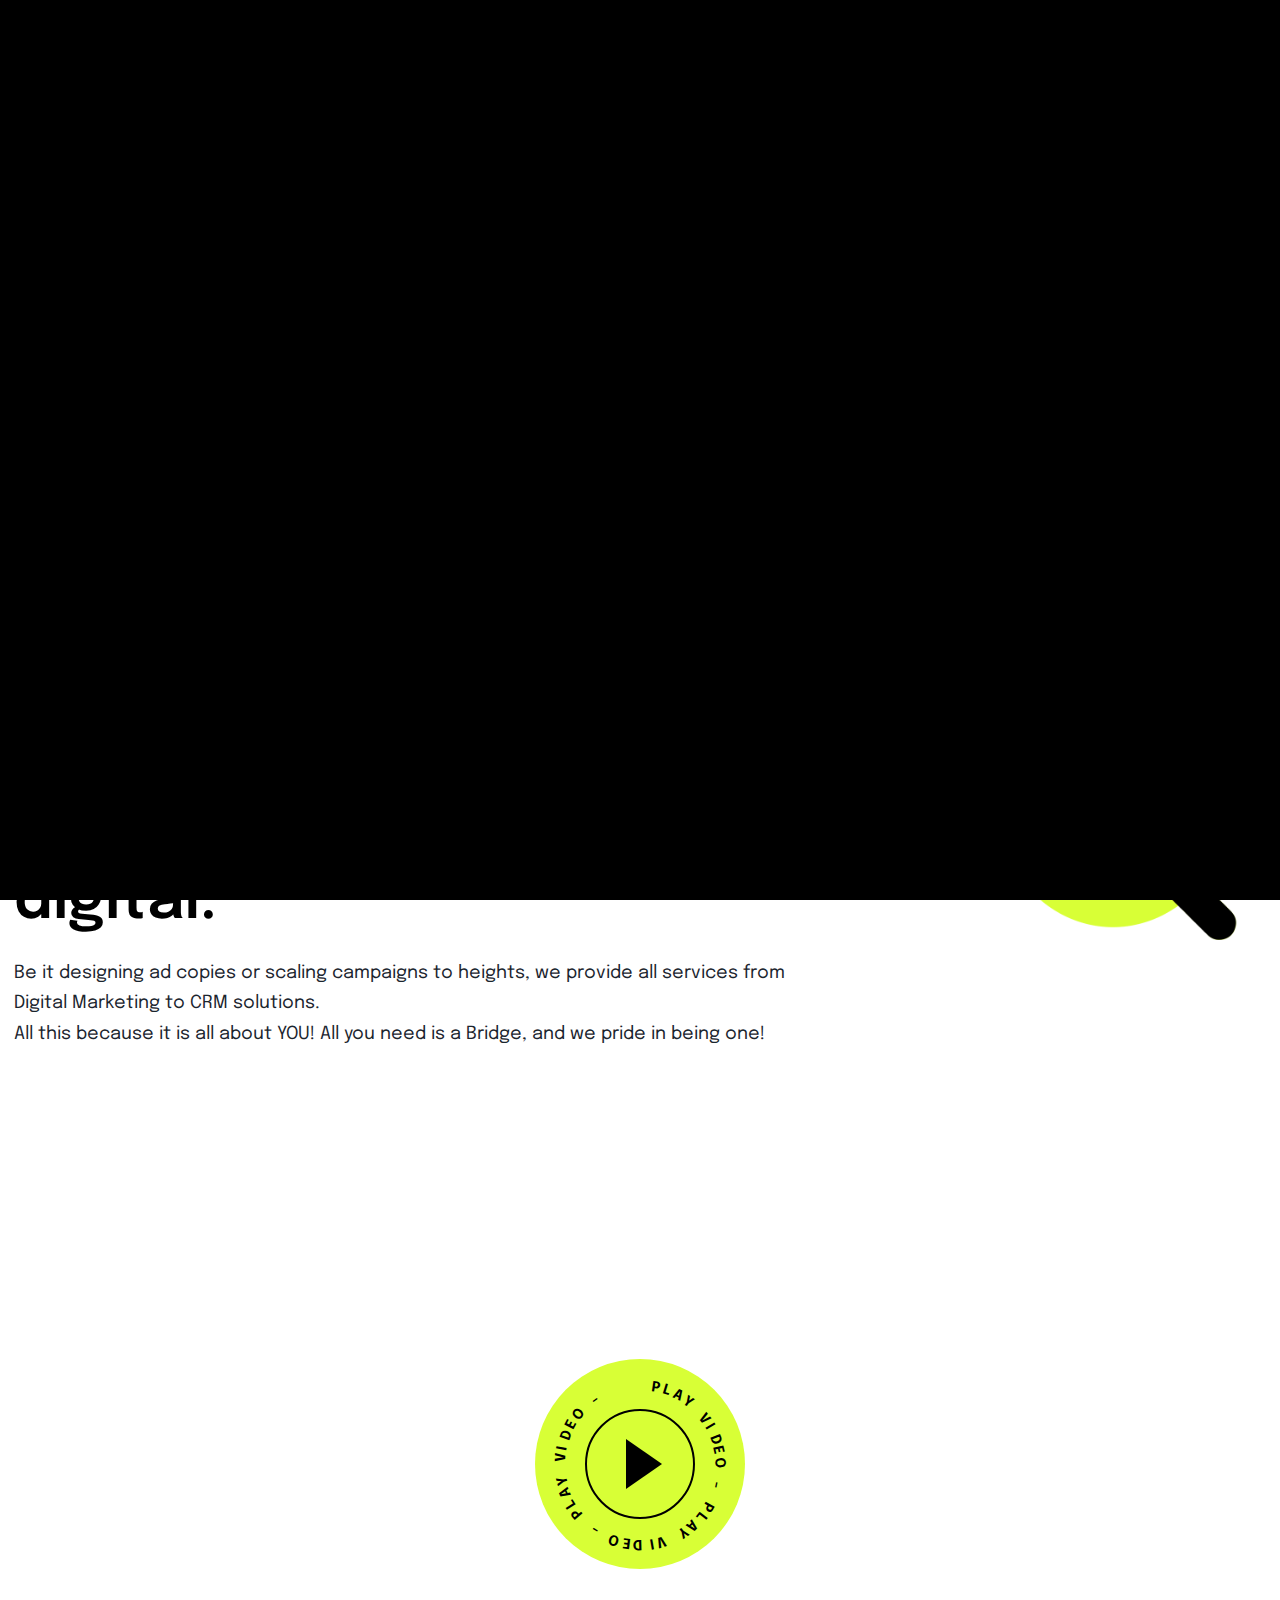
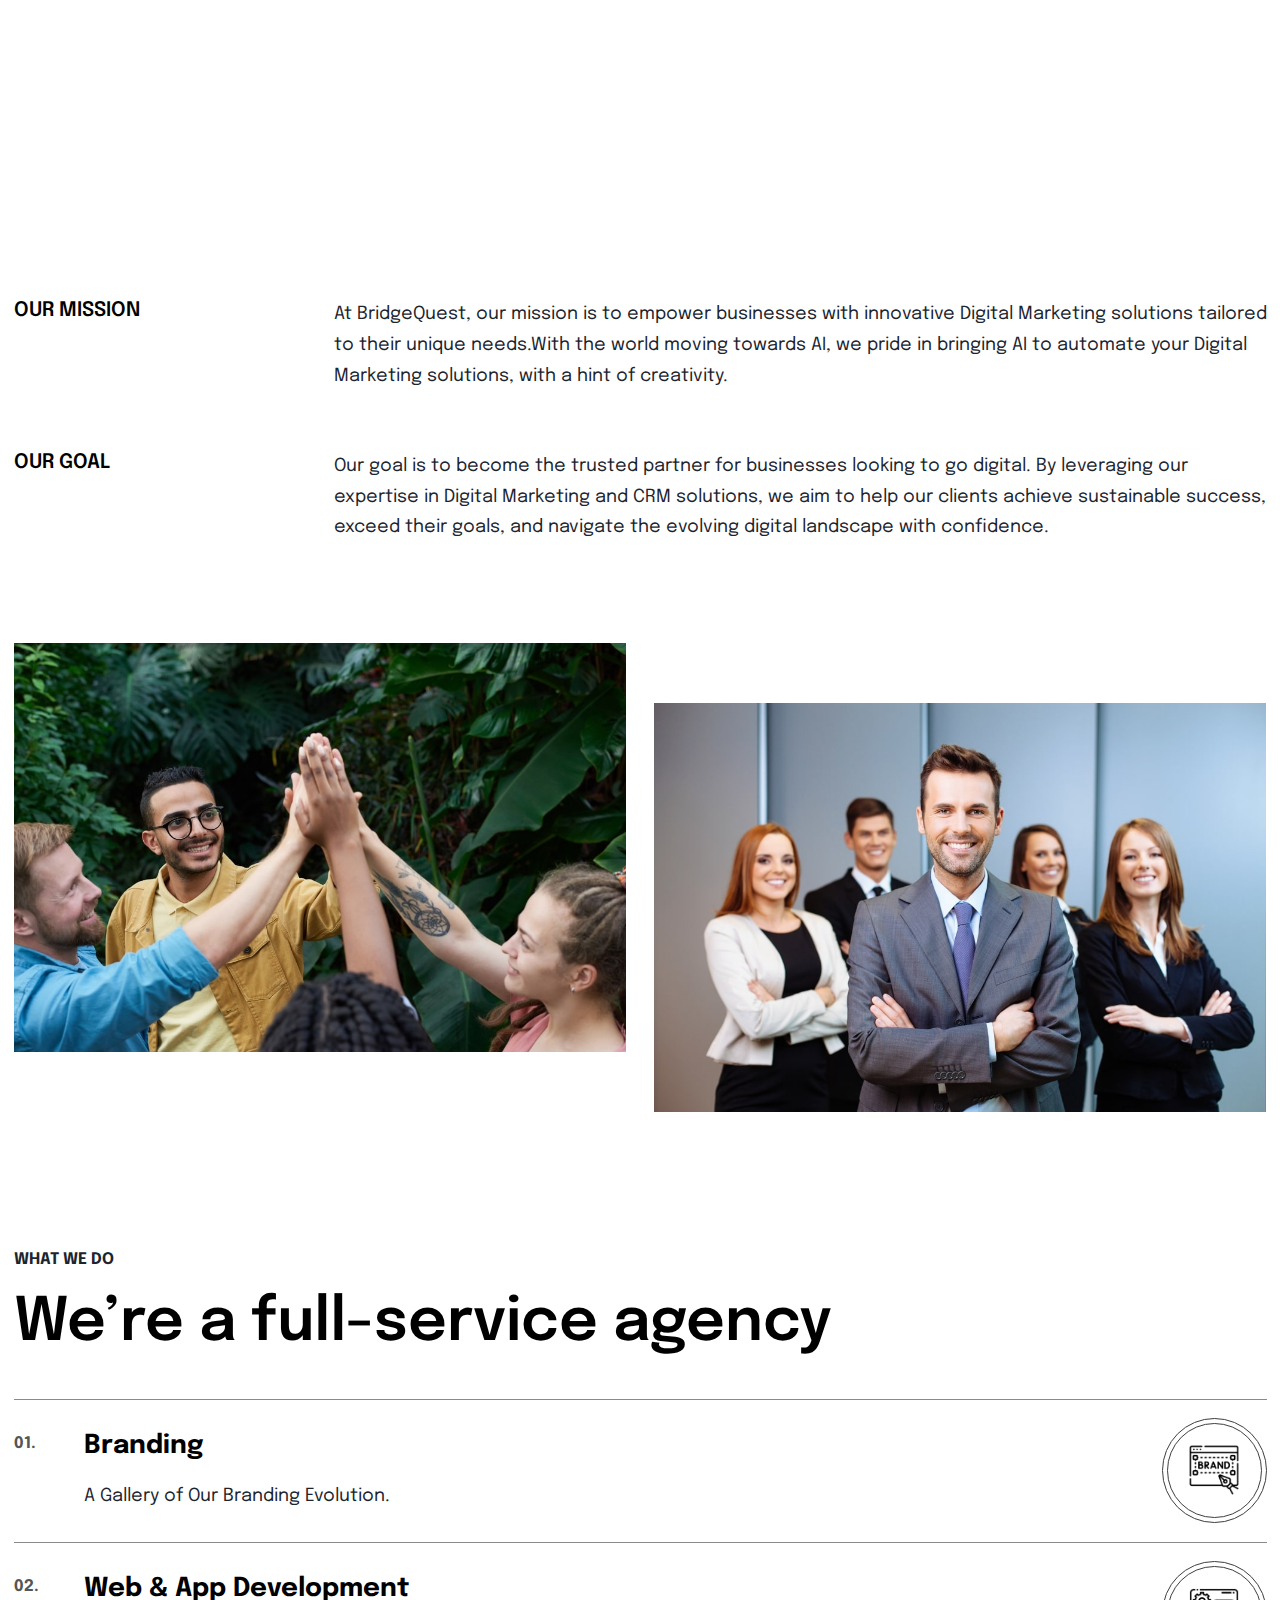
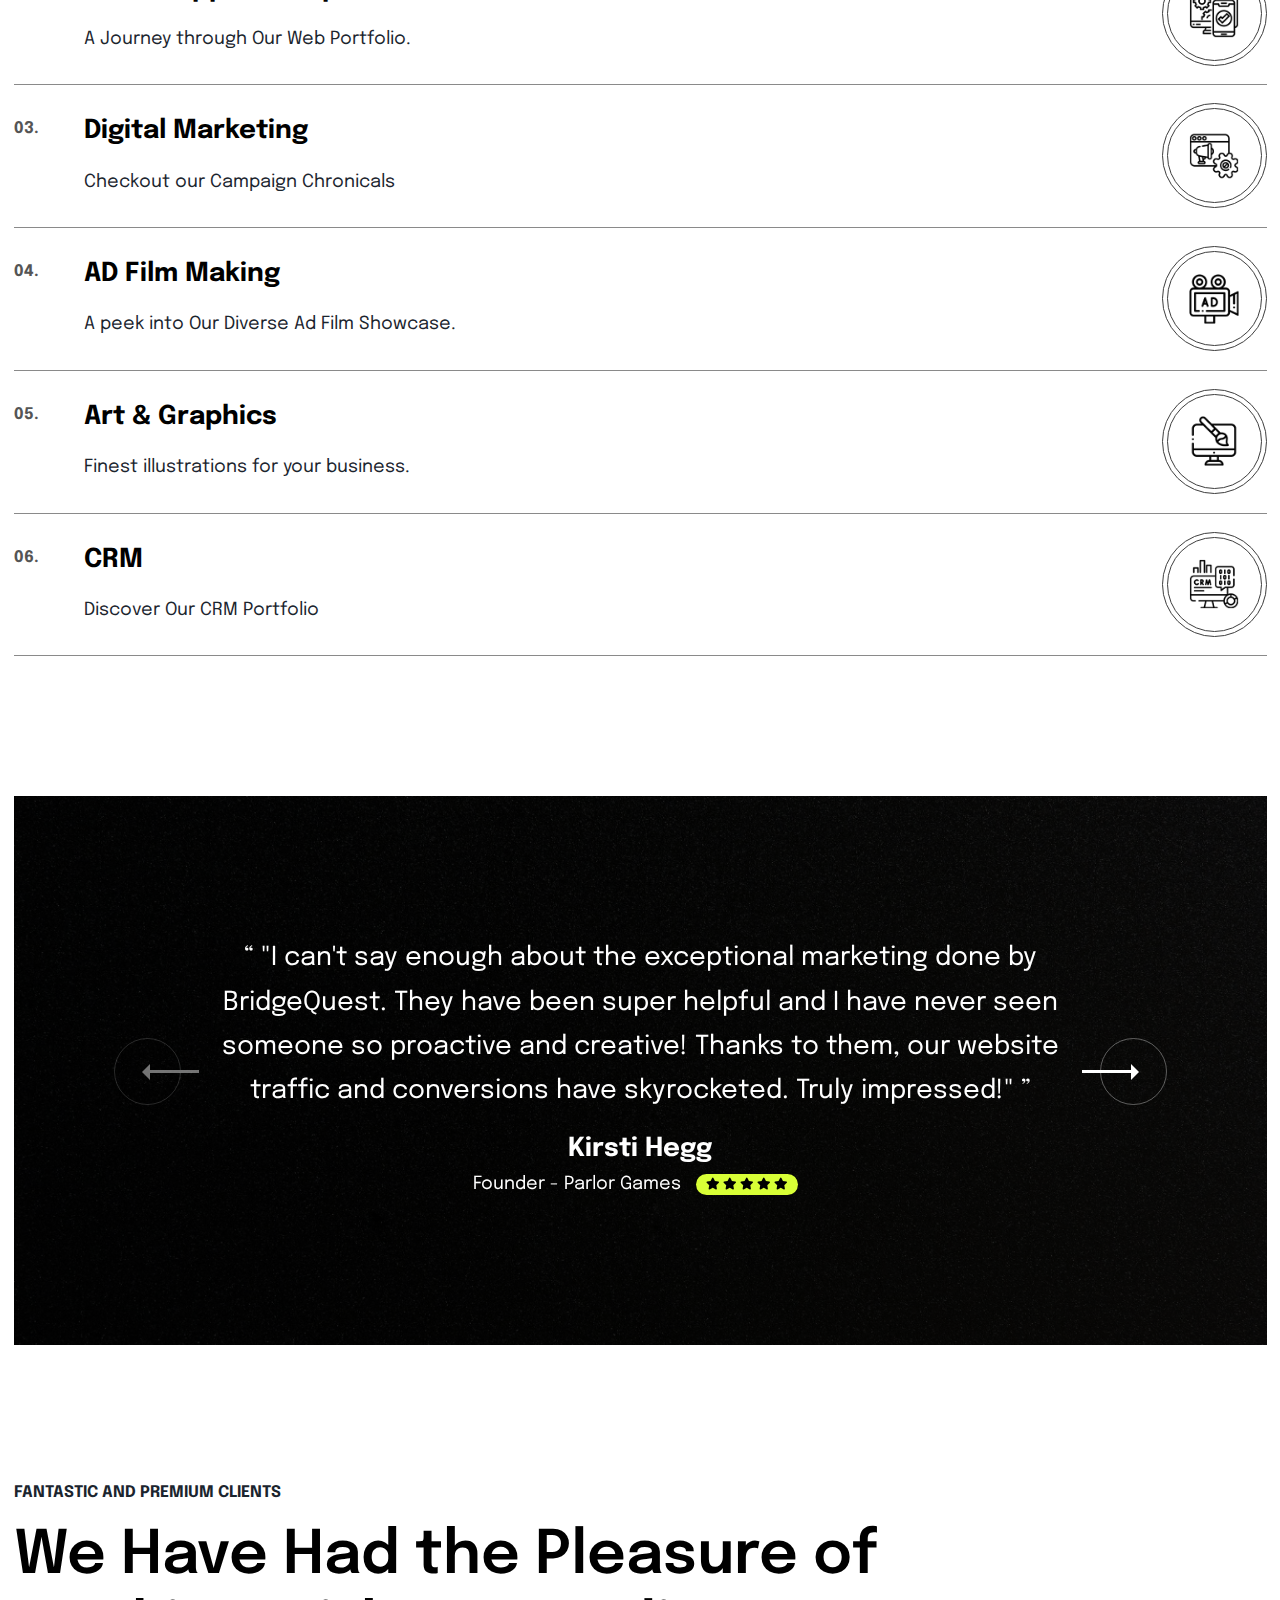
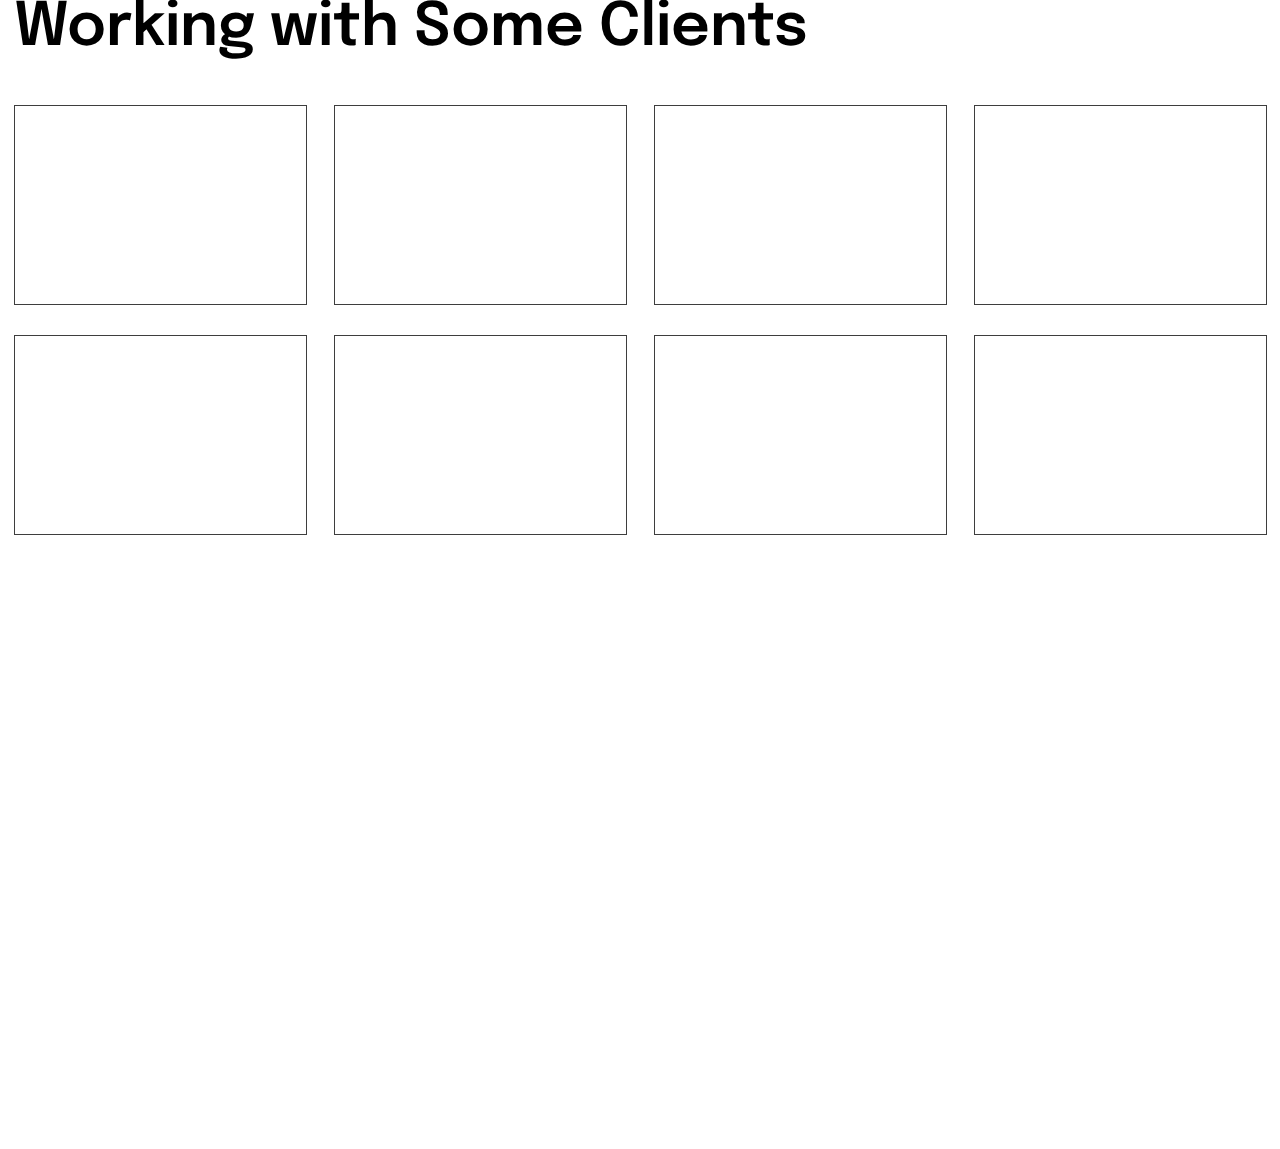
<file: about-us.html>
<!doctype html>
<html lang="en-US">
<head>

  <title>BridgeQuest Infotech</title>
  <meta http-equiv="Content-Type" content="text/html; charset=utf-8">
  <meta http-equiv="X-UA-Compatible" content="IE=edge">
  <meta name="viewport" content="width=device-width, initial-scale=1">
  <meta name="HandheldFriendly" content="true">
  <meta name="author" content="bslthemes" />

  <!-- Fonts -->
  <link rel="dns-prefetch" href="//fonts.googleapis.com" />
  <link rel="stylesheet" href="https://fonts.googleapis.com/css?family=Epilogue%3Aital%2Cwght%400%2C100%3B0%2C200%3B0%2C300%3B0%2C400%3B0%2C500%3B0%2C600%3B0%2C700%3B0%2C800%3B0%2C900%3B1%2C100%3B1%2C200%3B1%2C300%3B1%2C400%3B1%2C500%3B1%2C600%3B1%2C700%3B1%2C800%3B1%2C900&#038;display=swap" type="text/css" media="all" />
  <link rel="preconnect" href="https://fonts.gstatic.com/" crossorigin>

  <!-- CSS STYLES -->
  <link rel="stylesheet" href="assets/css/vendors/bootstrap.css" type="text/css" media="all" />
  <link rel="stylesheet" href="assets/fonts/font-awesome/css/font-awesome.css" type="text/css" media="all" />
  <link rel="stylesheet" href="assets/css/vendors/magnific-popup.css" type="text/css" media="all" />
  <link rel="stylesheet" href="assets/css/vendors/splitting.css" type="text/css" media="all" />
  <link rel="stylesheet" href="assets/css/vendors/swiper.css" type="text/css" media="all" />
  <link rel="stylesheet" href="assets/css/vendors/animate.css" type="text/css" media="all" />
  <link rel="stylesheet" href="assets/css/vendors/jquery.pagepiling.css" type="text/css" media="all" />
  <link rel="stylesheet" href="assets/css/style.css" type="text/css" media="all" />

  <!-- Favicon -->
  <link rel="shortcut icon" href="favicon.ico" type="image/x-icon">
  <link rel="icon" href="favicon.ico" type="image/x-icon">

</head>

<body>

	<!-- Page -->
	<div class="onovo-page footer--fixed">

		<!-- Preloader -->
		<div class="preloader">
			<div class="preloader__spinner">
				<span class="preloader__double-bounce"></span>
				<span class="preloader__double-bounce preloader__double-bounce--delay"></span>
			</div>
		</div>

		<!-- Header -->
		<header class="onovo-header header--white">
			<div class="header--builder">
				<div class="container">
					<div class="row">
						<div class="col-4 col-xs-4 col-sm-4 col-md-4 col-lg-3 align-self-center">

							<!-- Logo -->
							<div class="onovo-logo-image" style="max-width: 215px">
								<a href="index.html">
									<img src="assets/images/BQI-White-600X600.png" alt="Onovo" />
									<img class="logo--white" src="assets/images/BQI-White-600X600.png" alt="Onovo" />
								</a>
							</div>

						</div>
						<div class="col-4 col-xs-4 col-sm-4 col-md-4 col-lg-6 align-self-center align-center">				
							<div class="nav">
								<ul>
									<li>
										<a class="onovo-lnk lnk--active onovo-dropdown-toggle navbar" href="index.html">Home</a>
									</li>
									<li>
										<a class="onovo-lnk lnk--active navbar" href="about-us.html">About Us</a>
									</li>
									<li>
										<a class="onovo-lnk lnk--active onovo-dropdown-toggle navbar" href="projects.html">Portfolio</a>
									</li>
									<li>
										<a class="onovo-lnk lnk--active navbar"  href="services.html">Services</a>
									</li>
									<li>
										<a class="onovo-lnk lnk--active navbar" href="contact-us.html">Contact Us</a>
									</li>
								</ul>
								<div class="toggle-btn">
									<i class="fa-solid fa-bars"></i>
								</div>
							</div>
							<div class="dropdown_menu">
								<li>
									<a class="onovo-lnk lnk--active onovo-dropdown-toggle navbar" href="index.html">Home</a>
								</li>
								<li>
									<a class="onovo-lnk lnk--active navbar" href="about-us.html">About Us</a>
								</li>
								<li>
									<a class="onovo-lnk lnk--active onovo-dropdown-toggle navbar" href="projects.html">Portfolio</a>
								</li>
								<li>
									<a class="onovo-lnk lnk--active navbar"  href="services.html">Services</a>
								</li>
								<li>
									<a class="onovo-lnk lnk--active navbar" href="contact-us.html">Contact Us</a>
								</li>
							</div>											
						</div>
						<div class="col-4 col-xs-4 col-sm-4 col-md-4 col-lg-3 align-self-center align-right">

							<!-- Button -->
							<a class="onovo-head-btn onovo-hover-btn" href="projects.html">
								<span>
									<span class="onovo-lnk lnk--active">Showcase</span>
								</span>
								<i class="arrow">
									<span></span>
								</i>
							</a>

						</div>
					</div>
				</div>
			</div>
		</header>

		<!-- Wrapper -->
		<div class="wrapper">

			<!-- Onovo Intro -->
			<section class="onovo-section onovo-intro intro--black">
				<div class="container">
					<h1 class="onovo-title-1  onovo-text-white">
						<span> About Us </span>
						<span class="onovo-sep word">
							
					</h1>
					<div class="onovo-subtitle-2  onovo-text-white">
						<span> We are a creative studio at the intersection of art, design and technology. </span>
					</div>
					<div class="onovo-breadcrums">
						<ul>
							<li>
								<a href="index.html">Home </a>
							</li>
							<li class="current">
								<span>About Us</span>
							</li>
						</ul>
					</div>
				</div>
			</section>

			<!-- Onovo About -->
			<section class="onovo-section gap-top-140 gap-bottom-140">
				<div class="container">
					<div class="row">
						<div class="col-xs-12 col-sm-12 col-md-12 col-lg-8">

							<!-- Heading -->
							<div class="onovo-heading gap-bottom-60">
								<div class="onovo-subtitle-1">
									<span> At BridgeQuest, </span>
								</div>
								<h2 class="onovo-title-2">
									<span> We believe in solving the real problems that businesses face in going digital. <br></span>
								</h2>
								<div class="onovo-text">
									<p>Be it designing ad copies or scaling campaigns to heights, we provide all services from Digital Marketing to CRM solutions.<br>All this because it is all about YOU! All you need is a Bridge, and we pride in being one!</p>
								</div>
							</div>

						</div>
						<div class="col-xs-12 col-sm-12 col-md-12 col-lg-3 offset-lg-1 hide-on-mobile">

							<!-- Image -->
							<img src="assets/images/692X772.png" alt="" />

						</div>
					</div>

					<!-- Numbers items -->
					

					<!-- Video -->
					<div class="onovo-video" data-onovo-overlay data-onovo-scroll>
						<div class="image" style="background-image: url(assets/images/Video\ Image.jpg);"></div>
						<iframe class="js-video-iframe" data-src="https://www.youtube.com/embed/ix90vZODkrU?si=0noukWbJM1bfoO5G"></iframe>
						<div class="play onovo-circle-text">
							<div class="arrow"></div>
							<div class="label onovo-text-black onovo-circle-text-label"> Play Video - Play Video - Play Video - </div>
						</div>
					</div>

					<!-- Description -->
					<div class="row gap-top-100">
						<div class="col-xs-12 col-sm-12 col-md-4 col-lg-3">
							<h5 class="text-uppercase">Our Mission</h5>
						</div>
						<div class="col-xs-12 col-sm-12 col-md-8 col-lg-9">
							At BridgeQuest, our mission is to empower businesses with innovative Digital Marketing solutions tailored to their unique needs.With the world moving towards AI, we pride in bringing AI to automate your Digital Marketing solutions, with a hint of creativity.
						</div>
					</div>

					<!-- Description -->
					<div class="row gap-top-60">
						<div class="col-xs-12 col-sm-12 col-md-4 col-lg-3">
							<h5 class="text-uppercase">Our Goal</h5>
						</div>
						<div class="col-xs-12 col-sm-12 col-md-8 col-lg-9">
							Our goal is to become the trusted partner for businesses looking to go digital. By leveraging our expertise in Digital Marketing and CRM solutions, we aim to help our clients achieve sustainable success, exceed their goals, and navigate the evolving digital landscape with confidence. 
						</div>
					</div>

					<!-- Gallery -->
					<div class="row gap-top-100">
						<div class="col-xs-12 col-sm-12 col-md-6 col-lg-6">
							<a href="assets/images/posts1.jpg" class="mfp-image">
								<img src="assets/images/b (1).jpg" alt="" />
							</a>
						</div>
						<div class="col-xs-12 col-sm-12 col-md-6 col-lg-6 gap-top-60">
							<a href="assets/images/posts2.jpg" class="mfp-image">
								<img src="assets/images/b (2).jpg" alt="" />
							</a>
						</div>
					</div>

				</div>
			</section>

			<!-- Onovo Services -->
			<section class="onovo-section gap-bottom-140">
				<div class="container">

					<!-- Heading -->
					<div class="onovo-heading gap-bottom-40">
						<div class="onovo-subtitle-1">
							<span> What we do </span>
						</div>
						<h2 class="onovo-title-2">
							<span> We’re a full-service agency </span>
						</h2>
					</div>

					<!-- Services items -->
					<div class="onovo-services-list">

						<!--service-item-->
						<div class="onovo-service-item-list">
							<div class="onovo-service-item-list-inner">
								<div class="image onovo-hover-1">
									<a href="service-detail.html">
										<img src="assets/images/Branding Icon.png" alt="Branding" />
									</a>
								</div>
								<div class="num">
									<span> 01. </span>
								</div>
								<h5 class="title">
									<a href="service-detail.html">
										<span> Branding </span>
									</a>
								</h5>
								<div class="onovo-text">
									<div>
										<p>A Gallery of Our Branding Evolution.</p>
									</div>
								</div>
							</div>
						</div>

						<!--service-item-->
						<div class="onovo-service-item-list">
							<div class="onovo-service-item-list-inner">
								<div class="image onovo-hover-1">
									<a href="service-detail.html">
										<img src="assets/images/Web & App.png" alt="WEB & APP Development" />
									</a>
								</div>
								<div class="num">
									<span> 02. </span>
								</div>
								<h5 class="title">
									<a href="service-detail.html">
										<span> Web & App Development </span>
									</a>
								</h5>
								<div class="onovo-text">
									<div>
										<p>A Journey through Our Web Portfolio.</p>
									</div>
								</div>
							</div>
						</div>

						<!--service-item-->
						<div class="onovo-service-item-list">
							<div class="onovo-service-item-list-inner">
								<div class="image onovo-hover-1">
									<a href="service-detail.html">
										<img src="assets/images/Digital Marketing.png" alt="Digital Marketing" />
									</a>
								</div>
								<div class="num">
									<span> 03. </span>
								</div>
								<h5 class="title">
									<a href="service-detail.html">
										<span> Digital Marketing </span>
									</a>
								</h5>
								<div class="onovo-text">
									<div>
										<p>Checkout our Campaign Chronicals</p>
									</div>
								</div>
							</div>
						</div>

						<!--service-item-->
						<div class="onovo-service-item-list">
							<div class="onovo-service-item-list-inner">
								<div class="image onovo-hover-1">
									<a href="service-detail.html">
										<img src="assets/images/Ad film.png" alt="AD Film Making" />
									</a>
								</div>
								<div class="num">
									<span> 04. </span>
								</div>
								<h5 class="title">
									<a href="service-detail.html">
										<span> AD Film Making </span>
									</a>
								</h5>
								<div class="onovo-text">
									<div>
										<p>A peek into Our Diverse Ad Film Showcase.</p>
									</div>
								</div>
							</div>
						</div>

						<!--service-item-->
						<div class="onovo-service-item-list">
							<div class="onovo-service-item-list-inner">
								<div class="image onovo-hover-1">
									<a href="service-detail.html">
										<img src="assets/images/Art & Digital.png" alt="CRM" />
									</a>
								</div>
								<div class="num">
									<span> 05. </span>
								</div>
								<h5 class="title">
									<a href="service-detail.html">
										<span> Art &amp; Graphics </span>
									</a>
								</h5>
								<div class="onovo-text">
									<div>
										<p>Finest illustrations for your business.</p>
									</div>
								</div>
							</div>
						</div>
						<!--service-item-->
						<div class="onovo-service-item-list">
							<div class="onovo-service-item-list-inner">
								<div class="image onovo-hover-1">
									<a href="service-detail.html">
										<img src="assets/images/CRM.png" alt="CRM" />
									</a>
								</div>
								<div class="num">
									<span> 06. </span>
								</div>
								<h5 class="title">
									<a href="service-detail.html">
										<span> CRM </span>
									</a>
								</h5>
								<div class="onovo-text">
									<div>
										<p>Discover Our CRM Portfolio</p>
									</div>
								</div>
							</div>
						</div>
						
					</div>
					
				</div>
			</section>


			<!-- Onovo History -->
			

			

						

			<!-- Onovo Reviews -->
			<section class="onovo-section gap-bottom-140">
				<div class="container">

					<!-- Reviews -->
					<div class="onovo-reviews gap-140" style="background-color: #000;">
						<div style="background-image: url(assets/images/black-gradiants.jpg); background-position: center center; background-repeat: no-repeat; background-size: cover; position: absolute; left: 0; top: 0; width: 100%; height: 100%; opacity: 0.24;"></div>
						<div class="row">
							<div class="col-xs-12 col-sm-12 col-md-12 col-lg-12">

								<!-- Reviews swiper -->
								<div class="onovo-reviews-carousel reviews--full onovo-text-white align-center">
									<div class="swiper-container js-reviews-carousel" data-loop="false" data-autoplay="6000">
										<div class="swiper-wrapper">

											<!--slide-->
											<div class="swiper-slide onovo-reviews-item" data-swiper-autoplay>
												<div class="text">
													<div data-splitting>
														<p>“ "I can't say enough about the exceptional marketing done by BridgeQuest. They have been super helpful and I have never seen someone so proactive and creative! Thanks to them, our website traffic and conversions have skyrocketed. Truly impressed!" ”</p>
													</div>
												</div>
												<h5 class="title">
													<span data-splitting> Kirsti Hegg </span>
												</h5>
												<div class="subtitle">
													<span data-splitting> Founder - Parlor Games</span>
												</div>
												<div class="onovo-stars stars--small">
													<i class="fas fa-star"></i>
													<i class="fas fa-star"></i>
													<i class="fas fa-star"></i>
													<i class="fas fa-star"></i>
													<i class="fas fa-star"></i>
												</div>
											</div>

											<!--slide-->
											<div class="swiper-slide onovo-reviews-item" data-swiper-autoplay>
												<div class="text">
													<div data-splitting>
														<p>“ "Kudos to Dharana and her team for their outstanding work on our Google Ads campaigns. I've been with them for about 4 years now and I love the the comfort I have with them!" ”</p>
													</div>
												</div>
												<h5 class="title">
													<span data-splitting> Peter Schaffler </span>
												</h5>
												<div class="subtitle">
													<span data-splitting> Founder - Lavilin Australia</span>
												</div>
												<div class="onovo-stars stars--small">
													<i class="fas fa-star"></i>
													<i class="fas fa-star"></i>
													<i class="fas fa-star"></i>
													<i class="fas fa-star"></i>
													<i class="far fa-star"></i>
												</div>
											</div>

											<!--slide-->
											<div class="swiper-slide onovo-reviews-item" data-swiper-autoplay>
												<div class="text">
													<div data-splitting>
														<p>“ "Our social media prescence has increased and we are having more enquiries online because of your BridgeQuest's exceptional efforts in marketing our services. Fully recommended!" ”</p>
													</div>
												</div>
												<h5 class="title">
													<span data-splitting> Sindhu Bhargav </span>
												</h5>
												<div class="subtitle">
													<span data-splitting> Marketing head - Prasad Hopitals</span>
												</div>
												<div class="onovo-stars stars--small">
													<i class="fas fa-star"></i>
													<i class="fas fa-star"></i>
													<i class="fas fa-star"></i>
													<i class="fas fa-star"></i>
													<i class="fas fa-star"></i>
												</div>
											</div>
											
										</div>
									</div>

									<!--navs-->
									<div class="js-reviews-carousel-navs">
										<div class="onovo-prev js-reviews-carousel-prev onovo-hover-2 nav--white">
											<i></i>
										</div>
										<div class="onovo-next js-reviews-carousel-next onovo-hover-2 nav--white">
											<i></i>
										</div>
									</div>

								</div>

							</div>
						</div>
					</div>
					
				</div>
			</section>

			<!-- Onovo Brands -->
			<section class="onovo-section">
				<div class="container">

					<!-- Heading -->
					<div class="onovo-heading gap-bottom-40">
						<div class="onovo-subtitle-1">
							<span> Fantastic and Premium Clients </span>
						</div>
						<h2 class="onovo-title-2">
							<span> We Have Had the Pleasure of <br>Working with Some Clients </span>
						</h2>
					</div>

					<!-- Brands items -->
					<div class="row gap-row">

						<!--brand item-->
						<div class="col-6 col-xs-6 col-sm-6 col-md-4 col-lg-3">
							<div class="onovo-brands onovo-hover-3 onovo-hover-label" data-onovo-overlay data-onovo-scroll>
								<a target="_blank" href="https://lavilin.com/">
									<span class="image">
										<span class="label onovo-white-black"> Visit Website </span>
										<img decoding="async" src="assets/images/a (1).jpg" width="285" height="200" alt="" />
									</span>
									<span class="label onovo-white-black">  </span>
								</a>
							</div>
						</div>

						<!--brand item-->
						<div class="col-6 col-xs-6 col-sm-6 col-md-4 col-lg-3">
							<div class="onovo-brands onovo-hover-3 onovo-hover-label" data-onovo-overlay data-onovo-scroll>
								<a target="_blank" href="https://www.parlor-games.com/shop/">
									<span class="image">
										<span class="label onovo-white-black"> Visit Website </span>
										<img decoding="async" src="assets/images/a (2).jpg" width="285" height="200" alt="#" />
									</span>
									<span class="label onovo-white-black">  </span>
								</a>
							</div>
						</div>

						<!--brand item-->
						<div class="col-6 col-xs-6 col-sm-6 col-md-4 col-lg-3">
							<div class="onovo-brands onovo-hover-3 onovo-hover-label" data-onovo-overlay data-onovo-scroll>
								<a target="_blank" href="https://anythingz.in/">
									<span class="image">
										<span class="label onovo-white-black"> Visit Website </span>
										<img decoding="async" src="assets/images/a (3).jpg" width="285" height="200" alt="" />
									</span>
									<span class="label onovo-white-black">  </span>
								</a>
							</div>
						</div>

						<!--brand item-->
						<div class="col-6 col-xs-6 col-sm-6 col-md-4 col-lg-3">
							<div class="onovo-brands onovo-hover-3 onovo-hover-label" data-onovo-overlay data-onovo-scroll>
								<a target="_blank" href="https://magicmind.com/">
									<span class="image">
										<span class="label onovo-white-black"> Visit Website </span>
										<img decoding="async" src="assets/images/a (4).jpg" width="285" height="200" alt="" />
									</span>
									<span class="label onovo-white-black">  </span>
								</a>
							</div>
						</div>

						<!--brand item-->
						<div class="col-6 col-xs-6 col-sm-6 col-md-4 col-lg-3">
							<div class="onovo-brands onovo-hover-3 onovo-hover-label" data-onovo-overlay data-onovo-scroll>
								<a target="_blank" href="https://www.ikickedsugar.com/about">
									<span class="image">
										<span class="label onovo-white-black"> Visit Website </span>
										<img decoding="async" src="assets/images/a (5).jpg" width="285" height="200" alt="" />
									</span>
									<span class="label onovo-white-black"> </span>
								</a>
							</div>
						</div>

						<!--brand item-->
						<div class="col-6 col-xs-6 col-sm-6 col-md-4 col-lg-3">
							<div class="onovo-brands onovo-hover-3 onovo-hover-label" data-onovo-overlay data-onovo-scroll>
								<a target="_blank" href="http://reguide.co.in/">
									<span class="image">
										<span class="label onovo-white-black"> Visit Website </span>
										<img decoding="async" src="assets/images/a (6).jpg" width="285" height="200" alt="" />
									</span>
									<span class="label onovo-white-black">  </span>
								</a>
							</div>
						</div>

						<!--brand item-->
						<div class="col-6 col-xs-6 col-sm-6 col-md-4 col-lg-3">
							<div class="onovo-brands onovo-hover-3 onovo-hover-label" data-onovo-overlay data-onovo-scroll>
								<a target="_blank" href="https://www.bing.com/search?q=lars+emmerich&cvid=ec98e767ef0a4c259b0c6ddabcfa1385&gs_lcrp=EgZjaHJvbWUqBggAEAAYQDIGCAAQABhAMgYIARBFGDkyBggCEC4YQDIGCAMQLhhAMgYIBBAuGEAyBggFEC4YQDIGCAYQABhAMgYIBxBFGD0yBggIEEUYPNIBCDE2NzdqMGo0qAIAsAIA&FORM=ANAB01&PC=U531">
									<span class="image">
										<span class="label onovo-white-black"> Visit Website </span>
										<img decoding="async" src="assets/images/a (7).jpg" width="285" height="200" alt="" />
									</span>
									<span class="label onovo-white-black">  </span>
								</a>
							</div>
						</div>

						<!--brand item-->
						<div class="col-6 col-xs-6 col-sm-6 col-md-4 col-lg-3">
							<div class="onovo-brands onovo-hover-3 onovo-hover-label" data-onovo-overlay data-onovo-scroll>
								<a target="_blank" href="https://www.ecospacehub.com/">
									<span class="image">
										<span class="label onovo-white-black"> Visit Website </span>
										<img decoding="async" src="assets/images/a (8).jpg" width="285" height="200" alt="" />
									</span>
									<span class="label onovo-white-black"> </span>
								</a>
							</div>
						</div>
						
					</div>

				</div>
			</section>

		</div>

		<!-- Footer -->
		<footer class="onovo-footer footer--dark">
			<div class="footer--default">
				<div class="container">

					<div class="row">
						<div class="col-xs-12 col-sm-12 col-md-6 col-lg-3">

							<!-- Description -->
							<div class="onovo-text onovo-text-white">
								<h5>Information</h5>
								<p style="opacity: 0.6;">From the moment our company was founded, we have helped our clients find exceptional solutions <strong>for their businesses</strong>. </p>
							</div>

						</div>
						<div class="col-xs-12 col-sm-12 col-md-6 col-lg-4 offset-lg-1">

							<!-- Description -->
							<div class="onovo-text onovo-text-white">
								<h5>Get in Touch</h5>
								<p style="opacity: 0.6;">3rd floor, Sreshta Marvel, Sy.No.136, <br />Kondapur Main Road, Gachibowli, <br />Telangana,500032 </p>
								<p style="opacity: 0.6;">
									<a href="tel:+919182810513" class="onovo-lnk lnk--white" target="_blank">+919182810513
										
									</a><br>
									<a href="mailto:info@bqinfotech.com" class="onovo-lnk lnk--white" target="_blank">info@bqinfotech.com</a>
								</p>
							</div>

						</div>
						<div class="col-xs-12 col-sm-12 col-md-12 col-lg-4">

							<!-- Gallery items -->
							<div class="row">

								<!--gallery item-->
								<div class="col-4 col-xs-6 col-sm-6 col-md-4 col-lg-4">
									<figure class="gallery-item">
										<a href='assets/images/post5.jpg'>
											<img src="assets/images/11.jpg" alt="" />
										</a>
									</figure>
								</div>

								<!--gallery item-->
								<div class="col-4 col-xs-6 col-sm-6 col-md-4 col-lg-4">
									<figure class="gallery-item">
										<a href='assets/images/post4.jpg'>
											<img src="assets/images/12.jpg" alt="" />
										</a>
									</figure>
								</div>

								<!--gallery item-->
								<div class="col-4 col-xs-6 col-sm-6 col-md-4 col-lg-4">
									<figure class="gallery-item">
										<a href='assets/images/post3.jpg'>
											<img src="assets/images/13.jpg" alt="" />
										</a>
									</figure>
								</div>

								<!--gallery item-->
								<div class="col-4 col-xs-6 col-sm-6 col-md-4 col-lg-4">
									<figure class="gallery-item">
										<a href='assets/images/post4.jpg'>
											<img src="assets/images/17.jpg" alt="" />
										</a>
									</figure>
								</div>

								<!--gallery item-->
								<div class="col-4 col-xs-6 col-sm-6 col-md-4 col-lg-4">
									<figure class="gallery-item">
										<a href='assets/images/post1.jpg'>
											<img src="assets/images/20.jpg" alt="" />
										</a>
									</figure>
								</div>

								<!--gallery item-->
								<div class="col-4 col-xs-6 col-sm-6 col-md-4 col-lg-4">
									<figure class="gallery-item">
										<a href='assets/images/post6.jpg'>
											<img src="assets/images/25.jpg" alt="" />
										</a>
									</figure>
								</div>

							</div>

						</div>
					</div>

					<div class="separator"></div>

					<div class="row">
						<div class="col-xs-12 col-sm-12 col-md-6 col-lg-6 align-self-center">

							<!-- Copyright -->
							<div class="copyright onovo-text-white">
								© 2023  <a href="https://teamapartx.com" target="blank" class="onovo-lnk lnk--white"<a> BridgeQuest InfoTech. Proudly Created in India </a>.<br> All right reserved. All wrong reversed.</br>
							</div>

						</div>
						<div class="col-xs-12 col-sm-12 col-md-6 col-lg-6 align-right">

							<!-- Social-->
							<div class="onovo-social-1 onovo-social-active">
								<ul>
									<li>
										<a class="onovo-social-link onovo-hover-2" href="https://www.instagram.com/bridgequest_infotech?igsh=eWU1cWNzdDhzaDBr" title="Instagram" target="_blank">
											<i class="fab fa-instagram"></i>
										</a>
									</li>
									<li>
										<a class="onovo-social-link onovo-hover-2" href="https://www.linkedin.com/company/bridgequest-infotech/" title="LinkedIn" target="_blank">
											<i class="fab fa-linkedin-in"></i>
										</a>
									</li>
									<li>
										<a class="onovo-social-link onovo-hover-2" href="https://www.facebook.com/profile.php?id=61556300887140" title="Facebook" target="_blank">
											<i class="fab fa-facebook"></i>
										</a>
									</li>
								</ul>
							</div>

						</div>
					</div>

				</div>
			</div>
		</footer>

	</div>

	<script src="assets/js/jquery.min.js"></script>
	<script src="assets/js/bootstrap.js"></script>
	<script src="assets/js/swiper.js"></script>
	<script src="assets/js/splitting.js"></script>
	<script src="assets/js/scroll-out.js"></script>
	<script src="assets/js/jquery.pagepiling.js"></script>
	<script src="assets/js/jquery.easy_number_animate.js"></script>
	<script src="assets/js/magnific-popup.js"></script>
	<script src="assets/js/imagesloaded.pkgd.js"></script>
	<script src="assets/js/isotope.pkgd.js"></script>
	<script src="assets/js/common.js"></script>
	<script>
		const toggleBtn = document.querySelector('.toggle-btn');
		const toggleBtnIcon = document.querySelector('.toggle-btn i');
		const dropDownMenu = document.querySelector('.dropdown_menu');
		toggleBtn.onclick = function(){
			dropDownMenu.classList.toggle('open');

			const isOpen = dropDownMenu.classList.contains('open');
			toggleBtnIcon.classList = isOpen
			? 'fa-solid fa-xmark'
			: 'fa-solid fa-bars'
		}
	</script>
</body>
</html>
</file>
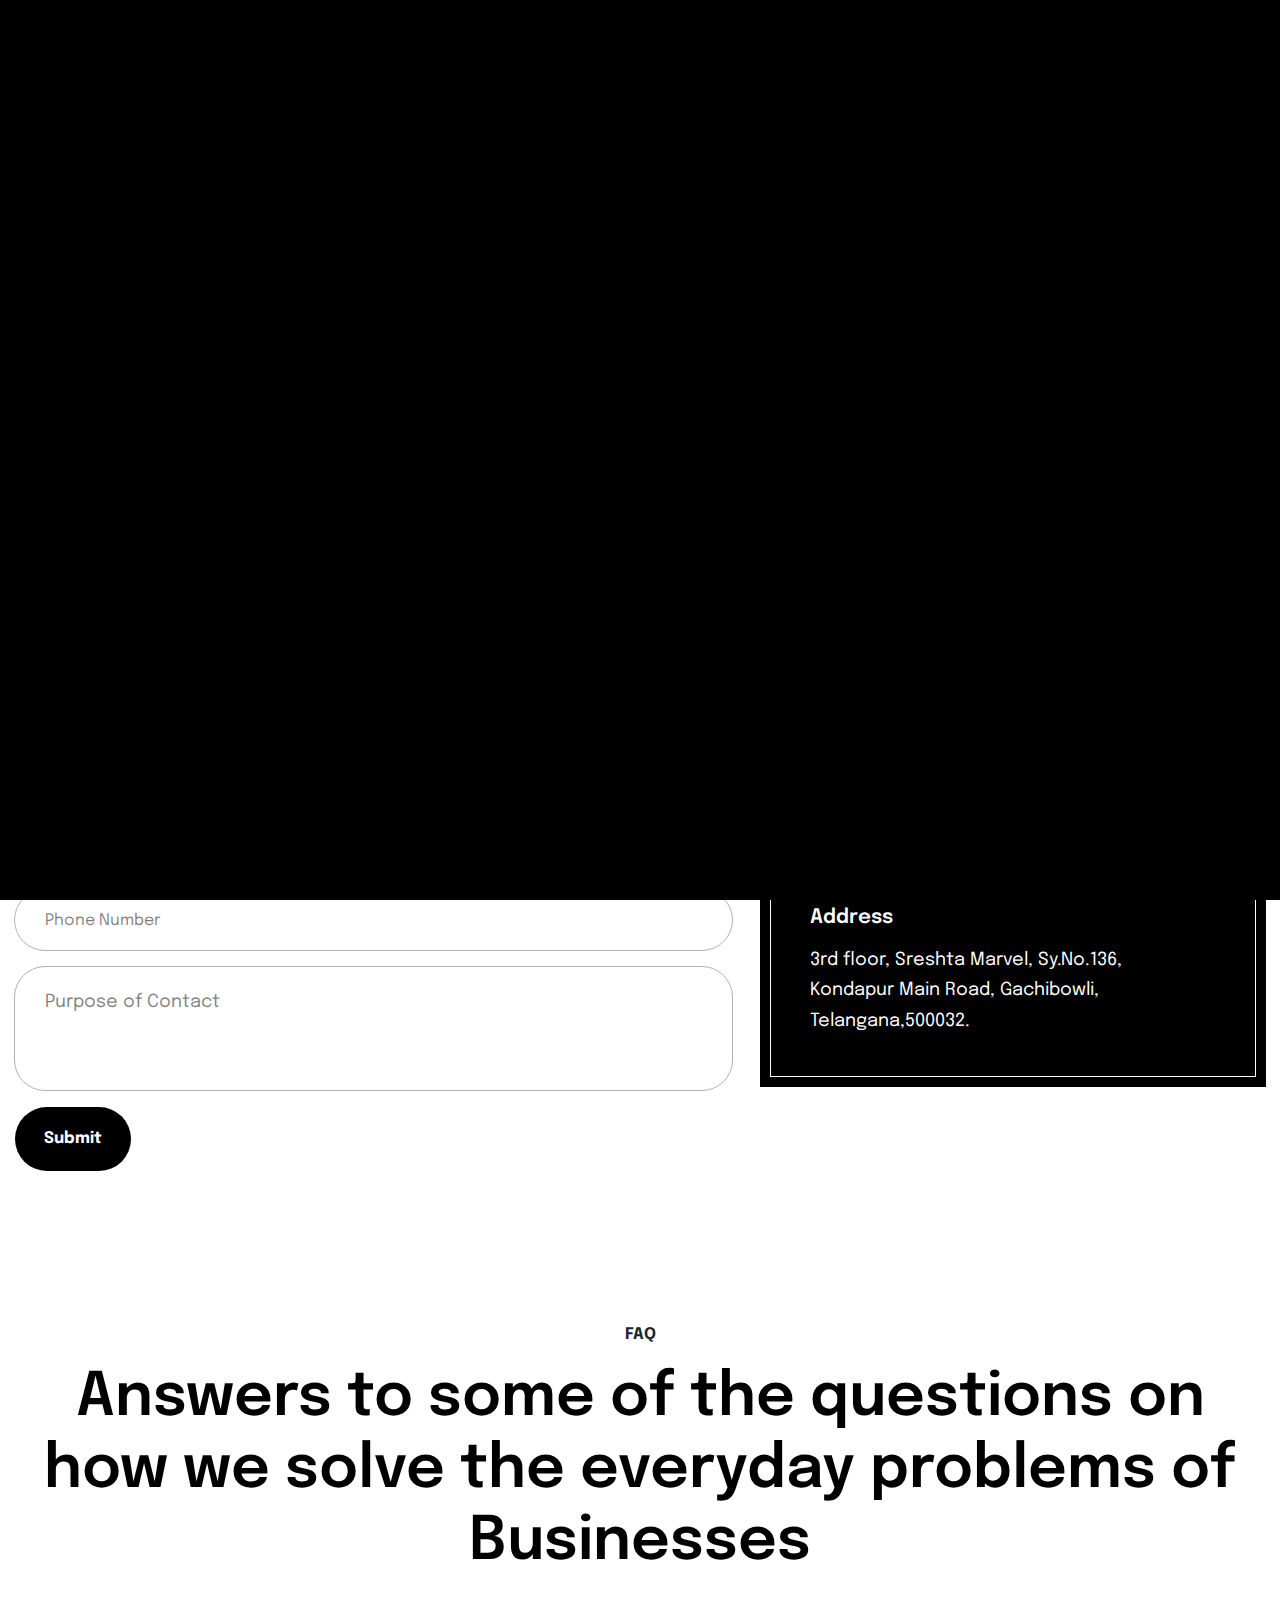
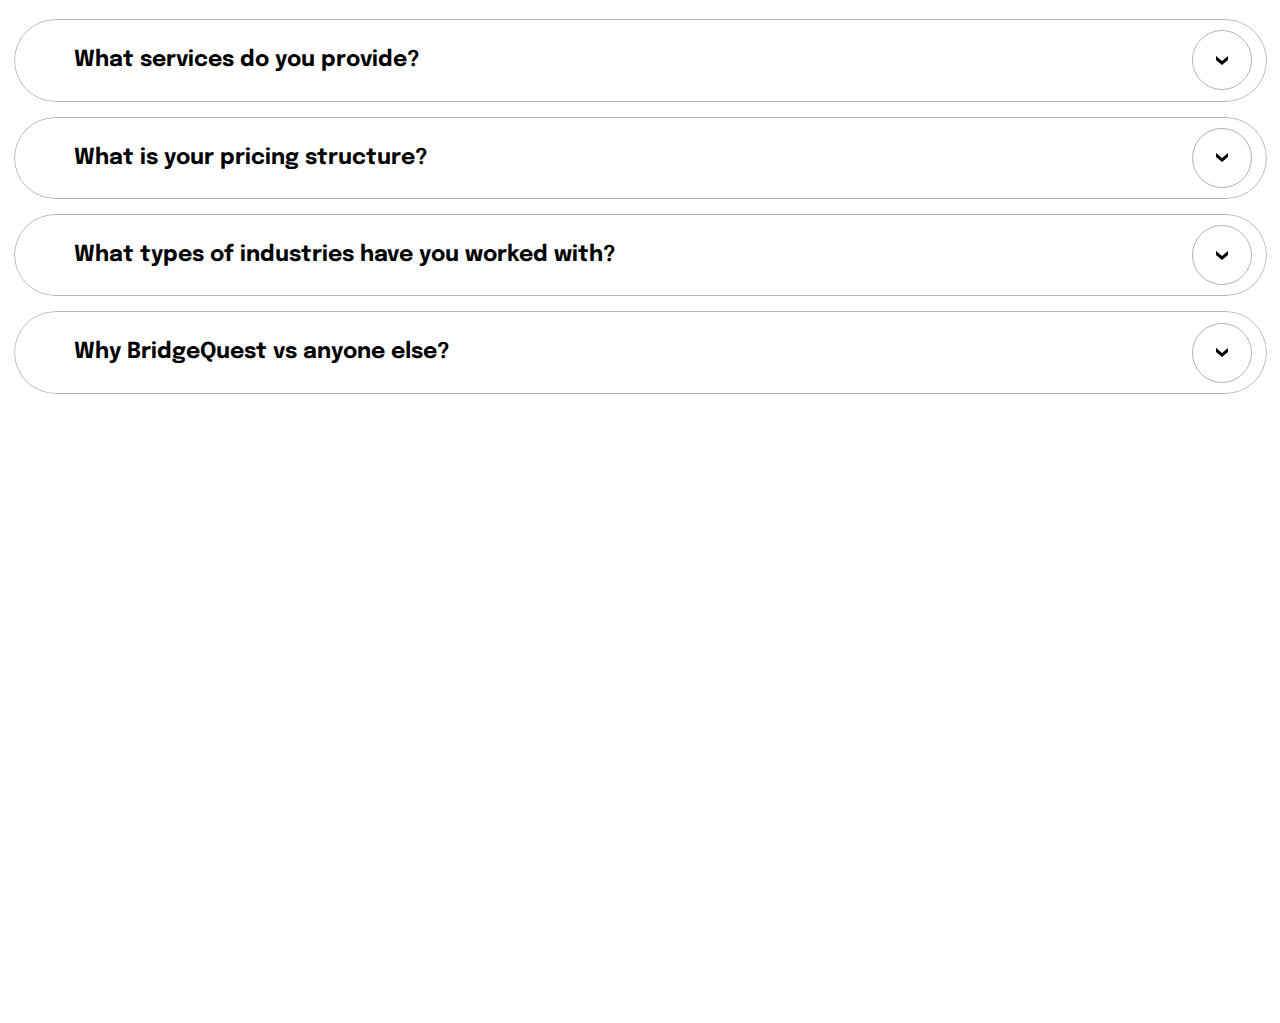
<file: contact-us.html>
<!doctype html>
<html lang="en-US">
<head>

  <title>BridgeQuest Infotech</title>
  <meta http-equiv="Content-Type" content="text/html; charset=utf-8">
  <meta http-equiv="X-UA-Compatible" content="IE=edge">
  <meta name="viewport" content="width=device-width, initial-scale=1">
  <meta name="HandheldFriendly" content="true">
  <meta name="author" content="bslthemes" />

  <!-- Fonts -->
  <link rel="dns-prefetch" href="//fonts.googleapis.com" />
  <link rel="stylesheet" href="https://fonts.googleapis.com/css?family=Epilogue%3Aital%2Cwght%400%2C100%3B0%2C200%3B0%2C300%3B0%2C400%3B0%2C500%3B0%2C600%3B0%2C700%3B0%2C800%3B0%2C900%3B1%2C100%3B1%2C200%3B1%2C300%3B1%2C400%3B1%2C500%3B1%2C600%3B1%2C700%3B1%2C800%3B1%2C900&#038;display=swap" type="text/css" media="all" />
  <link rel="preconnect" href="https://fonts.gstatic.com/" crossorigin>

  <!-- CSS STYLES -->
  <link rel="stylesheet" href="assets/css/vendors/bootstrap.css" type="text/css" media="all" />
  <link rel="stylesheet" href="https://cdnjs.cloudflare.com/ajax/libs/font-awesome/6.5.1/css/all.min.css" crossorigin="anonymous" referrerpolicy="no-referrer" />
  <link rel="stylesheet" href="assets/fonts/font-awesome/css/font-awesome.css" type="text/css" media="all" />
  <link rel="stylesheet" href="assets/css/vendors/magnific-popup.css" type="text/css" media="all" />
  <link rel="stylesheet" href="assets/css/vendors/splitting.css" type="text/css" media="all" />
  <link rel="stylesheet" href="assets/css/vendors/swiper.css" type="text/css" media="all" />
  <link rel="stylesheet" href="assets/css/vendors/animate.css" type="text/css" media="all" />
  <link rel="stylesheet" href="assets/css/vendors/jquery.pagepiling.css" type="text/css" media="all" />
  <link rel="stylesheet" href="assets/css/style.css" type="text/css" media="all" />

  <!-- Favicon -->
  <link rel="shortcut icon" href="favicon.ico" type="image/x-icon">
  <link rel="icon" href="favicon.ico" type="image/x-icon">

</head>

<body>

	<!-- Page -->
	<div class="onovo-page footer--fixed">

		<!-- Preloader -->
		<div class="preloader">
			<div class="preloader__spinner">
				<span class="preloader__double-bounce"></span>
				<span class="preloader__double-bounce preloader__double-bounce--delay"></span>
			</div>
		</div>

		<!-- Header -->
		<header class="onovo-header header--white">
			<div class="header--builder">
				<div class="container">
					<div class="row">
						<div class="col-4 col-xs-4 col-sm-4 col-md-4 col-lg-3 align-self-center">

							<!-- Logo -->
							<div class="onovo-logo-image" style="max-width: 215px">
								<a href="index.html">
									<img src="assets/images/BQI-White-600X600.png" alt="Onovo" />
									<img class="logo--white" src="assets/images/BQI-White-600X600.png" alt="Onovo" />
								</a>
							</div>

						</div>
						<div class="col-4 col-xs-4 col-sm-4 col-md-4 col-lg-6 align-self-center align-center">				
							<div class="nav">
								<ul>
									<li>
										<a class="onovo-lnk lnk--active onovo-dropdown-toggle navbar" href="index.html">Home</a>
									</li>
									<li>
										<a class="onovo-lnk lnk--active navbar" href="about-us.html">About Us</a>
									</li>
									<li>
										<a class="onovo-lnk lnk--active onovo-dropdown-toggle navbar" href="projects.html">Portfolio</a>
									</li>
									<li>
										<a class="onovo-lnk lnk--active navbar"  href="services.html">Services</a>
									</li>
									<li>
										<a class="onovo-lnk lnk--active navbar" href="contact-us.html">Contact Us</a>
									</li>
								</ul>
								<div class="toggle-btn">
									<i class="fa-solid fa-bars"></i>
								</div>
							</div>
							<div class="dropdown_menu">
								<li>
									<a class="onovo-lnk lnk--active onovo-dropdown-toggle navbar" href="index.html">Home</a>
								</li>
								<li>
									<a class="onovo-lnk lnk--active navbar" href="about-us.html">About Us</a>
								</li>
								<li>
									<a class="onovo-lnk lnk--active onovo-dropdown-toggle navbar" href="projects.html">Portfolio</a>
								</li>
								<li>
									<a class="onovo-lnk lnk--active navbar"  href="services.html">Services</a>
								</li>
								<li>
									<a class="onovo-lnk lnk--active navbar" href="contact-us.html">Contact Us</a>
								</li>
							</div>											
						</div>
						<div class="col-4 col-xs-4 col-sm-4 col-md-4 col-lg-3 align-self-center align-right">

							<!-- Button -->
							<a class="onovo-head-btn onovo-hover-btn" href="projects.html">
								<span>
									<span class="onovo-lnk lnk--active">Showcase</span>
								</span>
								<i class="arrow">
									<span></span>
								</i>
							</a>

						</div>
					</div>
				</div>
			</div>
		</header>
      <!-- Wrapper -->
      <div class="wrapper">
        <!-- Onovo Intro -->
        <section class="onovo-section onovo-intro intro--black">
          <div class="container">
            <h1 class="onovo-title-1 onovo-text-white">
              <span> Contact Us </span>
              
            </h1>
            <div class="onovo-subtitle-2 onovo-text-white">
              <span>
                Sit back while we show you to the world. Contact us to know how!
              </span>
            </div>
            <div class="onovo-breadcrums">
              <ul>
                <li>
                  <a href="index.html">Home </a>
                </li>
                <li class="current">
                  <span>Contact Us</span>
                </li>
              </ul>
            </div>
          </div>
        </section>

        <!-- Onovo Contact Info -->
        <section class="onovo-section gap-top-140">
          <div class="container">
            <div class="row">
              <div class="col-xs-12 col-sm-12 col-md-12 col-lg-7">
                <!-- Heading -->
                <div class="onovo-text gap-bottom-40">
                  <h4>Drop us a message </h4>
                  We have the fastest team. We assure to get back to you right away!
                </div>

                <!-- Form -->
                <div class="onovo-form">
                  <form id="cform" class="cform" method="post">
                    <div class="row">
                      <div class="col-xs-12 col-sm-12 col-md-12 col-lg-12">
                        <p>
                          <input
                            placeholder="Full Name"
                            type="text"
                            name="name"
                          />
                        </p>
                      </div>
                      <div class="col-xs-12 col-sm-12 col-md-12 col-lg-12">
                        <p>
                          <input
                            placeholder="Email Address"
                            type="email"
                            name="email"
                          />
                        </p>
                      </div>
                      <div class="col-xs-12 col-sm-12 col-md-12 col-lg-12">
                        <p>
                          <input
                            placeholder="Phone Number"
                            type="tel"
                            name="tel"
                          />
                        </p>
                      </div>
                      <div class="col-xs-12 col-sm-12 col-md-12 col-lg-12">
                        <p>
                          <textarea
                            placeholder="Purpose of Contact"
                            name="message"
                          ></textarea>
                        </p>
                      </div>
                      <div class="col-xs-12 col-sm-12 col-md-12 col-lg-12">
                        <p>
                          <button
                            type="submit"
                            class="onovo-btn onovo-hover-btn"
                          >
                            <span>Submit </span>
                          </button>
                        </p>
                      </div>
                    </div>
                  </form>
                  <div class="alert-success" style="display: none">
                    <h5>We have the fastest team. We assure to get back to you right away!</h5>
                  </div>
                </div>
              </div>
              <div class="col-xs-12 col-sm-12 col-md-12 col-lg-5">
                <!-- Contact Info -->
                <div class="onovo-contact-info onovo-text-white">
                  <ul>
                    <li>
                      <h5>Contact Info</h5>
                      <a
                        href="tel:+919063536392"
                        class="onovo-lnk lnk--white"
                        target="_blank"
                        >+91 91828 10513</a
                      ><br />
                      <a
                        href="mailto:info@bqinfotech.com"
                        class="onovo-lnk lnk--white"
                        target="_blank"
                        >info@bqinfotech.com</a
                      >
                      <div
                        class="onovo-social-1 onovo-social-active"
                        style="margin-top: 10px"
                      >
                        <ul>
                          <li>
                            <a href="https://www.facebook.com/profile.php?id=61556300887140" class="onovo-social-link onovo-hover-2">
                              <i class="icon fab fa-facebook"></i>
                            </a>
                          </li>
                          <li>
                            <a href="https://www.instagram.com/bridgequest_infotech?igsh=eWU1cWNzdDhzaDBr" class="onovo-social-link onovo-hover-2">
                              <i class="icon fab fa-instagram"></i>
                            </a>
                          </li>
                          <li>
                            <a href="https://www.linkedin.com/company/bridgequest-infotech/" class="onovo-social-link onovo-hover-2">
                              <i class="icon fab fa-linkedin"></i>
                            </a>
                          </li>
                        </ul>
                      </div>
                    </li>
                    <li>
                      <h5>Address</h5>
                      <div>
                        3rd floor, Sreshta Marvel, Sy.No.136, <br />Kondapur Main
                    Road, Gachibowli,<br />Telangana,500032.
                      </div>
                    </li>
                    
                  </ul>
                </div>
              </div>
            </div>
          </div>
        </section>

        <!-- Onovo Faq -->
        <section class="onovo-section gap-top-140">
          <div class="container">
            <!-- Heading -->
            <div class="onovo-heading align-center gap-bottom-40">
              <div class="onovo-subtitle-1">
                <span>  FAQ </span>
              </div>
              <h2 class="onovo-title-2">
                <span> Answers to some of the questions on how we solve the everyday problems of Businesses <br /> </span>
              </h2>
            </div>

            <!-- Faq items -->
            <div class="onovo-faq-items">
              <!--faq item-->
              <div class="onovo-faq-item onovo-collapse-item">
                <h5 class="title onovo-collapse-btn">
                  <span> What services do you provide? </span>
                  <i class="arrow"></i>
                </h5>
                <div class="onovo-text" style="display: none">
                  <div>
                    <p>
                      We offer a wide range of services that can be categorised as Branding & Rebranding, Complete Digital Marketing, Website & App Development, CRM Solutions, Art & Graphic Designing, and Ad Film Making. 

                      For detailed solutions, visit our services page.
                    </p>
                    <ul>
                     
                    </ul>
                  </div>
                </div>
              </div>

              <!--faq item-->
              <div class="onovo-faq-item onovo-collapse-item">
                <h5 class="title onovo-collapse-btn">
                  <span> What is your pricing structure?</span>
                  <i class="arrow"></i>
                </h5>
                <div class="onovo-text" style="display: none">
                  <div>
                    <p>
                      Since different projects require different amounts of resources, time, and skills, we assess the cost of the project after a detailed evaluation. 

                      However, we guarantee that the value you get is way higher than the price charged.
                    </p>
                    <ul>
                     
                    </ul>
                  </div>
                </div>
              </div>

              <!--faq item-->
              <div class="onovo-faq-item onovo-collapse-item">
                <h5 class="title onovo-collapse-btn">
                  <span> What types of industries have you worked with? </span>
                  <i class="arrow"></i>
                </h5>
                <div class="onovo-text" style="display: none">
                  <div>
                    <p>
                      Our work over the last 4 years has not only tapped the Indian Market, but also gone Overseas. 

                      We have majorly helped Healthcare, Hospitality, Real Estate, Education Institutions, E-Commerce brands, and Lead-Gen businesses grow exponentially on the digital platforms. 
                    </p>
                    <ul>
                    
                    </ul>
                  </div>
                </div>
              </div>

              <!--faq item-->
              <div class="onovo-faq-item onovo-collapse-item">
                <h5 class="title onovo-collapse-btn">
                  <span>
                    Why BridgeQuest vs anyone else?
                  </span>
                  <i class="arrow"></i>
                </h5>
                <div class="onovo-text" style="display: none">
                  <div>
                    <p>
                      The fact that you made it to this very question answers the reason 'why'. You wouldn't have been reading it if the process that led you till here was not interesting!

                      We assure you that the rest of the journey would be no less and you would look back and be glad to have made the decision to work with us :)
                    </p>
                    <ul>
                      
                    </ul>
                  </div>
                </div>
              </div>
            </div>
          </div>
        </section>
      </div>

      <!-- Footer -->
		<footer class="onovo-footer footer--dark">
			<div class="footer--default">
				<div class="container">

					<div class="row">
						<div class="col-xs-12 col-sm-12 col-md-6 col-lg-3">

							<!-- Description -->
							<div class="onovo-text onovo-text-white">
								<h5>Information</h5>
								<p style="opacity: 0.6;">From the moment our company was founded, we have helped our clients find exceptional solutions <strong>for their businesses</strong>. </p>
							</div>

						</div>
						<div class="col-xs-12 col-sm-12 col-md-6 col-lg-4 offset-lg-1">

							<!-- Description -->
							<div class="onovo-text onovo-text-white">
								<h5>Get in Touch</h5>
								<p style="opacity: 0.6;">3rd floor, Sreshta Marvel, Sy.No.136, <br />Kondapur Main Road, Gachibowli, <br />Telangana,500032 </p>
								<p style="opacity: 0.6;">
									<a href="tel:+91 91828 10513" class="onovo-lnk lnk--white" target="_blank">+91 91828 10513
										
									</a><br>
									<a href="mailto:info@bqinfotech.com" class="onovo-lnk lnk--white" target="_blank">info@bqinfotech.com</a>
								</p>
							</div>

						</div>
						<div class="col-xs-12 col-sm-12 col-md-12 col-lg-4">

							<!-- Gallery items -->
							<div class="row">

								<!--gallery item-->
								<div class="col-4 col-xs-6 col-sm-6 col-md-4 col-lg-4">
									<figure class="gallery-item">
										<a href='assets/images/post5.jpg'>
											<img src="assets/images/11.jpg" alt="" />
										</a>
									</figure>
								</div>

								<!--gallery item-->
								<div class="col-4 col-xs-6 col-sm-6 col-md-4 col-lg-4">
									<figure class="gallery-item">
										<a href='assets/images/post4.jpg'>
											<img src="assets/images/12.jpg" alt="" />
										</a>
									</figure>
								</div>

								<!--gallery item-->
								<div class="col-4 col-xs-6 col-sm-6 col-md-4 col-lg-4">
									<figure class="gallery-item">
										<a href='assets/images/post3.jpg'>
											<img src="assets/images/13.jpg" alt="" />
										</a>
									</figure>
								</div>

								<!--gallery item-->
								<div class="col-4 col-xs-6 col-sm-6 col-md-4 col-lg-4">
									<figure class="gallery-item">
										<a href='assets/images/post4.jpg'>
											<img src="assets/images/17.jpg" alt="" />
										</a>
									</figure>
								</div>

								<!--gallery item-->
								<div class="col-4 col-xs-6 col-sm-6 col-md-4 col-lg-4">
									<figure class="gallery-item">
										<a href='assets/images/post1.jpg'>
											<img src="assets/images/20.jpg" alt="" />
										</a>
									</figure>
								</div>

								<!--gallery item-->
								<div class="col-4 col-xs-6 col-sm-6 col-md-4 col-lg-4">
									<figure class="gallery-item">
										<a href='assets/images/post6.jpg'>
											<img src="assets/images/25.jpg" alt="" />
										</a>
									</figure>
								</div>

							</div>

						</div>
					</div>

					<div class="separator"></div>

					<div class="row">
						<div class="col-xs-12 col-sm-12 col-md-6 col-lg-6 align-self-center">

							<!-- Copyright -->
							<div class="copyright onovo-text-white">
								© 2023  <a href="https://teamapartx.com" target="blank" class="onovo-lnk lnk--white"<a> BridgeQuest InfoTech. Proudly Created in India </a>.<br> All right reserved. All wrong reversed.</br>
							</div>

						</div>
						<div class="col-xs-12 col-sm-12 col-md-6 col-lg-6 align-right">

							<!-- Social-->
							<div class="onovo-social-1 onovo-social-active">
								<ul>
									<li>
										<a class="onovo-social-link onovo-hover-2" href="https://www.instagram.com/bridgequest_infotech?igsh=eWU1cWNzdDhzaDBr" title="Instagram" target="_blank">
											<i class="fab fa-instagram"></i>
										</a>
									</li>
									<li>
										<a class="onovo-social-link onovo-hover-2" href="https://www.linkedin.com/company/bridgequest-infotech/" title="LinkedIn" target="_blank">
											<i class="fab fa-linkedin-in"></i>
										</a>
									</li>
									<li>
										<a class="onovo-social-link onovo-hover-2" href="https://www.facebook.com/profile.php?id=61556300887140" title="Facebook" target="_blank">
											<i class="fab fa-facebook"></i>
										</a>
									</li>
								</ul>
							</div>

						</div>
					</div>

				</div>
			</div>
		</footer>

	</div>

	<script src="assets/js/jquery.min.js"></script>
	<script src="assets/js/bootstrap.js"></script>
	<script src="assets/js/swiper.js"></script>
	<script src="assets/js/splitting.js"></script>
	<script src="assets/js/scroll-out.js"></script>
	<script src="assets/js/jquery.pagepiling.js"></script>
	<script src="assets/js/jquery.easy_number_animate.js"></script>
	<script src="assets/js/magnific-popup.js"></script>
	<script src="assets/js/imagesloaded.pkgd.js"></script>
	<script src="assets/js/isotope.pkgd.js"></script>
	<script src="assets/js/common.js"></script>
  <script>
		const toggleBtn = document.querySelector('.toggle-btn');
		const toggleBtnIcon = document.querySelector('.toggle-btn i');
		const dropDownMenu = document.querySelector('.dropdown_menu');
		toggleBtn.onclick = function(){
			dropDownMenu.classList.toggle('open');

			const isOpen = dropDownMenu.classList.contains('open');
			toggleBtnIcon.classList = isOpen
			? 'fa-solid fa-xmark'
			: 'fa-solid fa-bars'
		}
	</script>
</body>
</html>
</file>
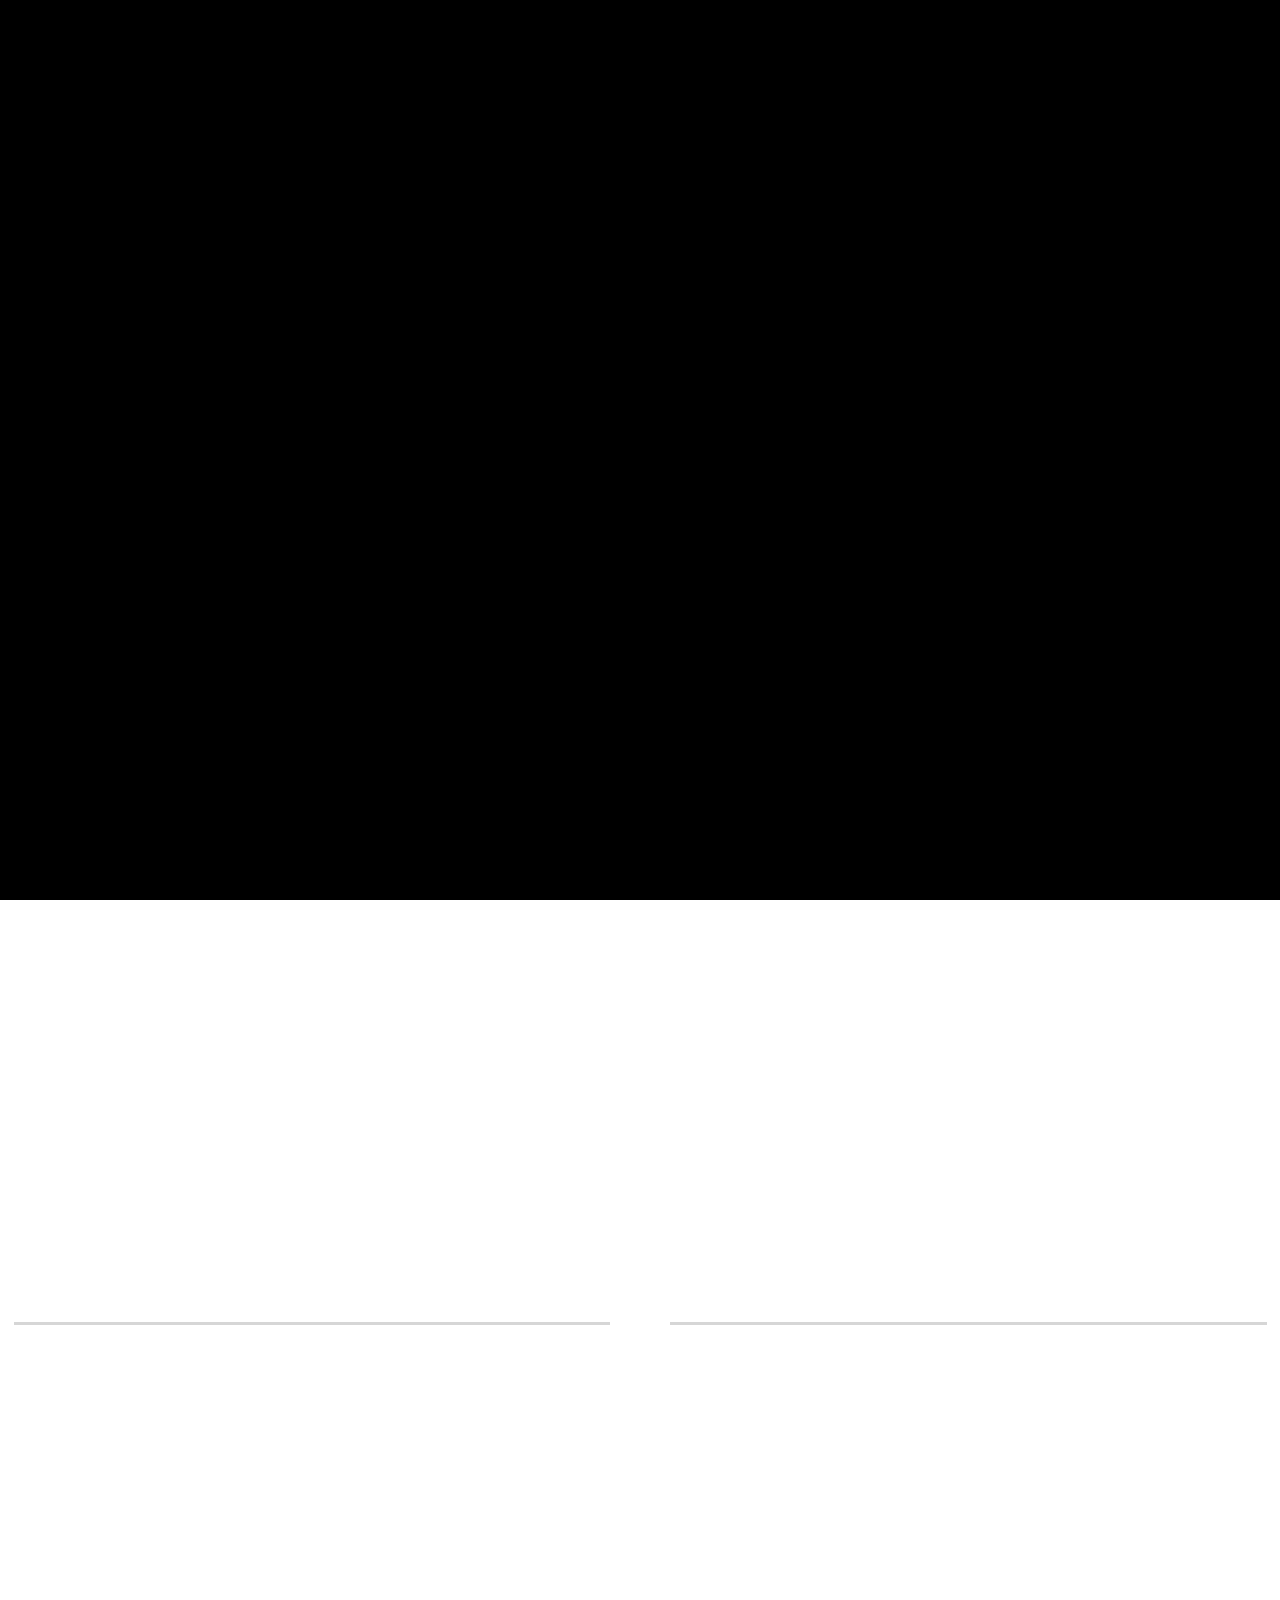
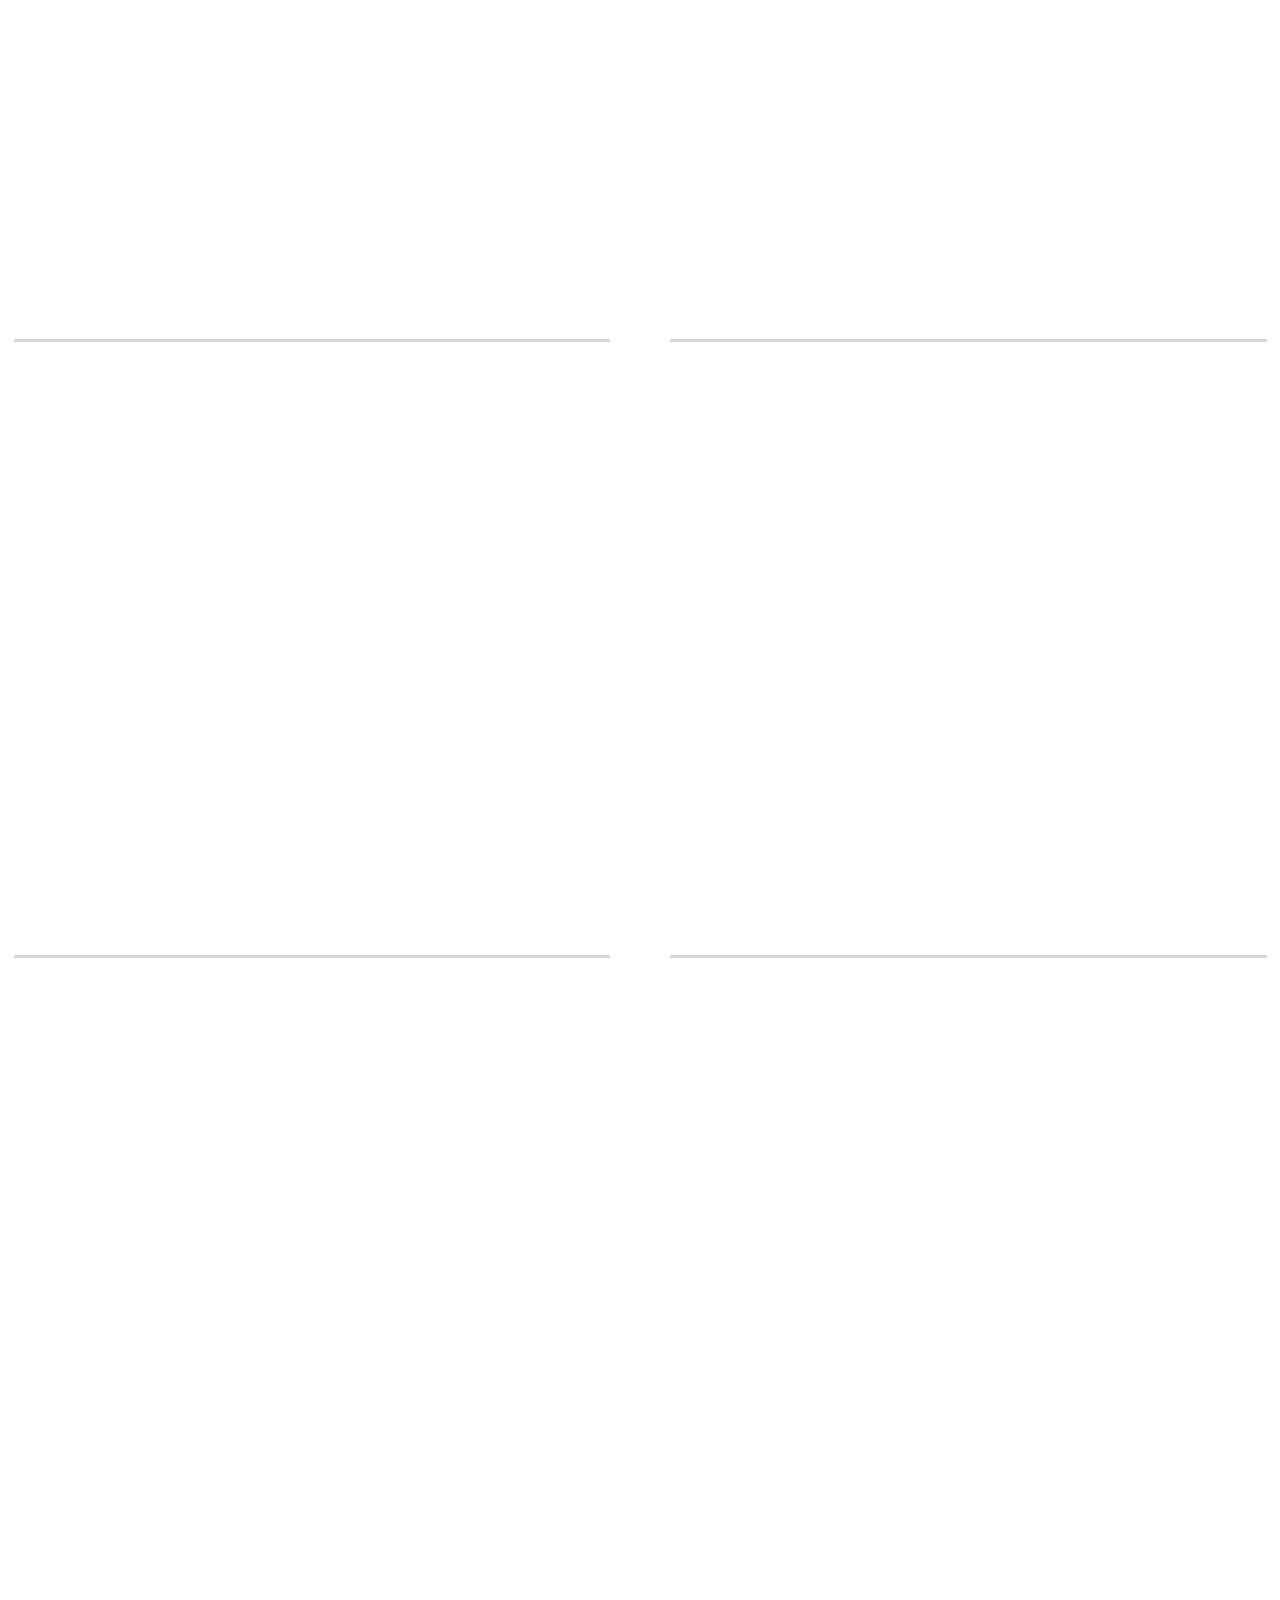
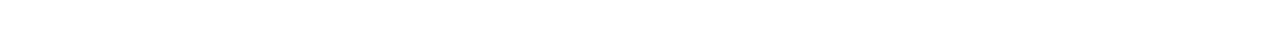
<file: projects.html>
<!doctype html>
<html lang="en-US">
<head>

  <title>BridgeQuest Infotech</title>
  <meta http-equiv="Content-Type" content="text/html; charset=utf-8">
  <meta http-equiv="X-UA-Compatible" content="IE=edge">
  <meta name="viewport" content="width=device-width, initial-scale=1">
  <meta name="HandheldFriendly" content="true">
  <meta name="author" content="bslthemes" />

  <!-- Fonts -->
  <link rel="dns-prefetch" href="//fonts.googleapis.com" />
  <link rel="stylesheet" href="https://fonts.googleapis.com/css?family=Epilogue%3Aital%2Cwght%400%2C100%3B0%2C200%3B0%2C300%3B0%2C400%3B0%2C500%3B0%2C600%3B0%2C700%3B0%2C800%3B0%2C900%3B1%2C100%3B1%2C200%3B1%2C300%3B1%2C400%3B1%2C500%3B1%2C600%3B1%2C700%3B1%2C800%3B1%2C900&#038;display=swap" type="text/css" media="all" />
  <link rel="preconnect" href="https://fonts.gstatic.com/" crossorigin>

  <!-- CSS STYLES -->
  <link rel="stylesheet" href="assets/css/vendors/bootstrap.css" type="text/css" media="all" />
  <link rel="stylesheet" href="https://cdnjs.cloudflare.com/ajax/libs/font-awesome/6.5.1/css/all.min.css" crossorigin="anonymous" referrerpolicy="no-referrer" />
  <link rel="stylesheet" href="assets/fonts/font-awesome/css/font-awesome.css" type="text/css" media="all" />
  <link rel="stylesheet" href="assets/css/vendors/magnific-popup.css" type="text/css" media="all" />
  <link rel="stylesheet" href="assets/css/vendors/splitting.css" type="text/css" media="all" />
  <link rel="stylesheet" href="assets/css/vendors/swiper.css" type="text/css" media="all" />
  <link rel="stylesheet" href="assets/css/vendors/animate.css" type="text/css" media="all" />
  <link rel="stylesheet" href="assets/css/vendors/jquery.pagepiling.css" type="text/css" media="all" />
  <link rel="stylesheet" href="assets/css/style.css" type="text/css" media="all" />

  <!-- Favicon -->
  <link rel="shortcut icon" href="favicon.ico" type="image/x-icon">
  <link rel="icon" href="favicon.ico" type="image/x-icon">

</head>

<body>

	<!-- Page -->
	<div class="onovo-page footer--fixed">

		<!-- Preloader -->
		<div class="preloader">
			<div class="preloader__spinner">
				<span class="preloader__double-bounce"></span>
				<span class="preloader__double-bounce preloader__double-bounce--delay"></span>
			</div>
		</div>

		<!-- Header -->
		<header class="onovo-header header--white">
			<div class="header--builder">
				<div class="container">
					<div class="row">
						<div class="col-4 col-xs-4 col-sm-4 col-md-4 col-lg-3 align-self-center">

							<!-- Logo -->
							<div class="onovo-logo-image" style="max-width: 215px">
								<a href="index.html">
									<img src="assets/images/BQI-White-600X600.png" alt="Onovo" />
									<img class="logo--white" src="assets/images/BQI-White-600X600.png" alt="Onovo" />
								</a>
							</div>

						</div>
						<div class="col-4 col-xs-4 col-sm-4 col-md-4 col-lg-6 align-self-center align-center">

							<!-- Menu Hamburger -->
							<div class="col-4 col-xs-4 col-sm-4 col-md-4 col-lg-6 align-self-center align-center">				
                <div class="nav">
                  <ul>
                    <li>
                      <a class="onovo-lnk lnk--active onovo-dropdown-toggle navbar" href="index.html">Home</a>
                    </li>
                    <li>
                      <a class="onovo-lnk lnk--active navbar" href="about-us.html">About Us</a>
                    </li>
                    <li>
                      <a class="onovo-lnk lnk--active onovo-dropdown-toggle navbar" href="projects.html">Portfolio</a>
                    </li>
                    <li>
                      <a class="onovo-lnk lnk--active navbar"  href="services.html">Services</a>
                    </li>
                    <li>
                      <a class="onovo-lnk lnk--active navbar" href="contact-us.html">Contact Us</a>
                    </li>
                  </ul>
                  <div class="toggle-btn">
                    <i class="fa-solid fa-bars"></i>
                  </div>
                </div>
                <div class="dropdown_menu">
                  <li>
                    <a class="onovo-lnk lnk--active onovo-dropdown-toggle navbar" href="index.html">Home</a>
                  </li>
                  <li>
                    <a class="onovo-lnk lnk--active navbar" href="about-us.html">About Us</a>
                  </li>
                  <li>
                    <a class="onovo-lnk lnk--active onovo-dropdown-toggle navbar" href="projects.html">Portfolio</a>
                  </li>
                  <li>
                    <a class="onovo-lnk lnk--active navbar"  href="services.html">Services</a>
                  </li>
                  <li>
                    <a class="onovo-lnk lnk--active navbar" href="contact-us.html">Contact Us</a>
                  </li>
                </div>											
              </div>
									

						</div>
						<div class="col-4 col-xs-4 col-sm-4 col-md-4 col-lg-3 align-self-center align-right">

							<!-- Button -->
							<a class="onovo-head-btn onovo-hover-btn" href="projects.html">
								<span>
									<span class="onovo-lnk lnk--active">Showcase</span>
								</span>
								<i class="arrow">
									<span></span>
								</i>
							</a>

						</div>
					</div>
				</div>
			</div>
		</header>
      <!-- Wrapper -->
      <div class="wrapper">
        <!-- Onovo Intro -->
        <section class="onovo-section onovo-intro intro--black">
          <div class="container">
            <h1 class="onovo-title-1 onovo-text-white">
              <span> Our Projects </span>
              <span class="onovo-sep word">
                <!-- <i
                  class="sep-img"
                  style="background-image: url(assets/images/title_icon.svg)"
                ></i> -->
              </span>
            </h1>
            <div class="onovo-subtitle-2 onovo-text-white">
              <span>
                Creative studio at the intersection of art, designed technology.
              </span>
            </div>
            <div class="onovo-breadcrums">
              <ul>
                <li>
                  <a href="index.html">Home </a>
                </li>
                <li class="current">
                  <span>Projects </span>
                </li>
              </ul>
            </div>
          </div>
        </section>

        <!-- Onovo Projects -->
        <section class="onovo-section gap-top-140">
          <div class="container">
            <!-- Projects Grid -->
            <div class="onovo-portfolio">
              <div class="row">
                <div class="col-xs-12 col-sm-12 col-md-12 col-lg-12">
                  <!-- Filter projects-->
                  <div class="onovo-filter-container">
                    <div class="onovo-filter js-onovo-filter filter--default">
                      <div class="onovo-filter-nav-active"></div>
                      <ul>
                        <li>
                          <button
                            class="onovo-filter-item item--active"
                            type="button"
                            data-filter="*"
                          >
                            <span>All Projects</span>
                          </button>
                        </li>
                        <li>
                          <button
                            class="onovo-filter-item"
                            type="button"
                            data-filter=".marketing"
                          >
                            <span>Marketing</span>
                          </button>
                        </li>
                        <li>
                          <button
                            class="onovo-filter-item"
                            type="button"
                            data-filter=".interactive"
                          >
                            <span>Crm</span>
                          </button>
                        </li>
                        <li>
                          <button
                            class="onovo-filter-item"
                            type="button"
                            data-filter=".design"
                          >
                            <span>Design</span>
                          </button>
                        </li>
                        <li>
                          <button
                            class="onovo-filter-item"
                            type="button"
                            data-filter=".Branding"
                          >
                            <span>Branding</span>
                          </button>
                        </li>
                      </ul>
                    </div>
                  </div>
                </div>
                <div class="col-xs-12 col-sm-12 col-md-12 col-lg-12">
                  <!-- Projects items -->
                  <div class="row onovo-portfolio-items">
                    <!--project item-->
                    <div
                      class="col-xs-12 col-sm-12 col-md-6 col-lg-6 onovo-portfolio-col Branding"
                    >
                      <div class="onovo-portfolio-item">
                        <div class="image" data-onovo-overlay data-onovo-scroll>
                          <a href="https://www.ikickedsugar.com/" class="onovo-hover-3">
                            <img
                              src="assets/images/I kicked sugar.png"
                              alt="i kicked sugar-branding"
                            />
                          </a>
                        </div>
                        <div class="desc">
                          <h5 class="title">
                            <a class="onovo-lnk" href="www.ikickedsugar.com">
                              <span data-splitting data-onovo-scroll
                                >I kicked sugar and you can too! </span
                              >
                            </a>
                          </h5>
                          <div class="text">
                            <div data-splitting data-onovo-scroll>
                              <span>Branding <em>,</em> </span>
                            </div>
                          </div>
                        </div>
                      </div>
                    </div>

                    <!--project item-->
                    <div
                      class="col-xs-12 col-sm-12 col-md-6 col-lg-6 onovo-portfolio-col interactive"
                    >
                      <div class="onovo-portfolio-item">
                        <div class="image" data-onovo-overlay data-onovo-scroll>
                          <a href="http://crmsellxpert.siplcloud.com/" class="onovo-hover-3">
                            <img
                              src="assets/images/Sellxpert Mockup.png"
                              alt="Sell Expert"
                            />
                          </a>
                        </div>
                        <div class="desc">
                          <h5 class="title">
                            <a class="onovo-lnk" href="http://crmsellxpert.siplcloud.com/">
                              <span data-splitting data-onovo-scroll
                                >Sell Expert</span
                              >
                            </a>
                          </h5>
                          <div class="text">
                            <div data-splitting data-onovo-scroll>
                              <span>Crm <em>,</em> </span>
                            </div>
                          </div>
                        </div>
                      </div>
                    </div>

                    <!--project item-->
                    <div
                      class="col-xs-12 col-sm-12 col-md-6 col-lg-6 onovo-portfolio-col design"
                    >
                      <div class="onovo-portfolio-item">
                        <div class="image" data-onovo-overlay data-onovo-scroll>
                          <a href="https://www.rebridz.com" class="onovo-hover-3">
                            <img
                              src="assets/images/rebridzapp.png"
                              alt="mobile application"
                            />
                          </a>
                        </div>
                        <div class="desc">
                          <h5 class="title">
                            <a class="onovo-lnk" href="https://www.rebridz.com/">
                              <span data-splitting data-onovo-scroll
                                >Rebridz App</span
                              >
                            </a>
                          </h5>
                          <div class="text">
                            <div data-splitting data-onovo-scroll>
                              <span>Mobile Application <em>,</em> </span>
                            </div>
                          </div>
                        </div>
                      </div>
                    </div>

                    <!--project item-->
                    <div
                      class="col-xs-12 col-sm-12 col-md-6 col-lg-6 onovo-portfolio-col marketing"
                    >
                      <div class="onovo-portfolio-item">
                        <div class="image" data-onovo-overlay data-onovo-scroll>
                          <a href="https://lavilin.au/" class="onovo-hover-3">
                            <img
                              src="assets/images/project-1-1080x800.png"
                              alt="Market Economy Graphics"
                            />
                          </a>
                        </div>
                        <div class="desc">
                          <h5 class="title">
                            <a class="onovo-lnk" href="https://lavilin.au/">
                              <span data-splitting data-onovo-scroll
                                >Lavilin Australia</span
                              >
                            </a>
                          </h5>
                          <div class="text">
                            <div data-splitting data-onovo-scroll>
                              <span>Digital marketing <em>,</em> </span>
                            </div>
                          </div>
                        </div>
                      </div>
                    </div>

                    <!--project item-->
                    <div
                      class="col-xs-12 col-sm-12 col-md-6 col-lg-6 onovo-portfolio-col design"
                    >
                      <div class="onovo-portfolio-item">
                        <div class="image" data-onovo-overlay data-onovo-scroll>
                          <a href="https://magicmind.com/" class="onovo-hover-3">
                            <img
                              src="assets/images/magic_mind-mockup.png"
                              alt="magic_mind-mockup"
                            />
                          </a>
                        </div>
                        <div class="desc">
                          <h5 class="title">
                            <a class="onovo-lnk" href="https://magicmind.com/">
                              <span data-splitting data-onovo-scroll
                                >Magic Mind</span
                              >
                            </a>
                          </h5>
                          <div class="text">
                            <div data-splitting data-onovo-scroll>
                              <span>Website<em>,</em> </span>
                            </div>
                          </div>
                        </div>
                      </div>
                    </div>
                    <!--project item-->
                    <div
                      class="col-xs-12 col-sm-12 col-md-6 col-lg-6 onovo-portfolio-col marketing"
                    >
                      <div class="onovo-portfolio-item">
                        <div class="image" data-onovo-overlay data-onovo-scroll>
                          <a href="https://www.parlor-games.com/" class="onovo-hover-3">
                            <img
                              src="assets/images/parlor games.png"
                              alt="Headphones 3D Rendering"
                            />
                          </a>
                        </div>
                        <div class="desc">
                          <h5 class="title">
                            <a class="onovo-lnk" href="https://www.parlor-games.com/">
                              <span data-splitting data-onovo-scroll
                                >Parlor games</span
                              >
                            </a>
                          </h5>
                          <div class="text">
                            <div data-splitting data-onovo-scroll>
                              <span>Marketing<em>,</em> </span>
                            </div>
                          </div>
                        </div>
                      </div>
                    </div>

                    <!--project item-->
                    <!-- <div
                      class="col-xs-12 col-sm-12 col-md-6 col-lg-6 onovo-portfolio-col Branding"
                    >
                      <div class="onovo-portfolio-item">
                        <div class="image" data-onovo-overlay data-onovo-scroll>
                          <a href="project-detail.html" class="onovo-hover-3">
                            <img
                              src="assets/images/project-1-1080x800.jpg"
                              alt="Circle Cardboard Concept"
                            />
                          </a>
                        </div>
                        <div class="desc">
                          <h5 class="title">
                            <a class="onovo-lnk" href="project-detail.html">
                              <span data-splitting data-onovo-scroll
                                >Circle Cardboard Concept</span
                              >
                            </a>
                          </h5>
                          <div class="text">
                            <div data-splitting data-onovo-scroll>
                              <span>Branding <em>,</em> </span>
                            </div>
                          </div>
                        </div>
                      </div>
                    </div>
                  </div>
                </div>
              </div>
            </div> -->
          </div>
        </section>
      </div>

     <!-- Footer -->
		<footer class="onovo-footer footer--dark">
			<div class="footer--default">
				<div class="container">

					<div class="row">
						<div class="col-xs-12 col-sm-12 col-md-6 col-lg-3">

							<!-- Description -->
							<div class="onovo-text onovo-text-white">
								<h5>Information</h5>
								<p style="opacity: 0.6;">From the moment our company was founded, we have helped our clients find exceptional solutions <strong>for their businesses</strong>. </p>
							</div>

						</div>
						<div class="col-xs-12 col-sm-12 col-md-6 col-lg-4 offset-lg-1">

							<!-- Description -->
							<div class="onovo-text onovo-text-white">
								<h5>Get in Touch</h5>
								<p style="opacity: 0.6;">3rd floor, Sreshta Marvel, Sy.No.136, <br />Kondapur Main Road, Gachibowli, <br />Telangana,500032 </p>
								<p style="opacity: 0.6;">
									<a href="tel:+919182810513" class="onovo-lnk lnk--white" target="_blank">+919182810513
										
									</a><br>
									<a href="mailto:info@bqinfotech.com" class="onovo-lnk lnk--white" target="_blank">info@bqinfotech.com</a>
								</p>
							</div>

						</div>
						<div class="col-xs-12 col-sm-12 col-md-12 col-lg-4">

							<!-- Gallery items -->
							<div class="row">

								<!--gallery item-->
								<div class="col-4 col-xs-6 col-sm-6 col-md-4 col-lg-4">
									<figure class="gallery-item">
										<a href='assets/images/post5.jpg'>
											<img src="assets/images/11.jpg" alt="" />
										</a>
									</figure>
								</div>

								<!--gallery item-->
								<div class="col-4 col-xs-6 col-sm-6 col-md-4 col-lg-4">
									<figure class="gallery-item">
										<a href='assets/images/post4.jpg'>
											<img src="assets/images/12.jpg" alt="" />
										</a>
									</figure>
								</div>

								<!--gallery item-->
								<div class="col-4 col-xs-6 col-sm-6 col-md-4 col-lg-4">
									<figure class="gallery-item">
										<a href='assets/images/post3.jpg'>
											<img src="assets/images/13.jpg" alt="" />
										</a>
									</figure>
								</div>

								<!--gallery item-->
								<div class="col-4 col-xs-6 col-sm-6 col-md-4 col-lg-4">
									<figure class="gallery-item">
										<a href='assets/images/post4.jpg'>
											<img src="assets/images/17.jpg" alt="" />
										</a>
									</figure>
								</div>

								<!--gallery item-->
								<div class="col-4 col-xs-6 col-sm-6 col-md-4 col-lg-4">
									<figure class="gallery-item">
										<a href='assets/images/post1.jpg'>
											<img src="assets/images/20.jpg" alt="" />
										</a>
									</figure>
								</div>

								<!--gallery item-->
								<div class="col-4 col-xs-6 col-sm-6 col-md-4 col-lg-4">
									<figure class="gallery-item">
										<a href='assets/images/post6.jpg'>
											<img src="assets/images/25.jpg" alt="" />
										</a>
									</figure>
								</div>

							</div>

						</div>
					</div>

					<div class="separator"></div>

					<div class="row">
						<div class="col-xs-12 col-sm-12 col-md-6 col-lg-6 align-self-center">

							<!-- Copyright -->
							<div class="copyright onovo-text-white">
								© 2023  <a href="https://teamapartx.com" target="blank" class="onovo-lnk lnk--white"<a> BridgeQuest InfoTech. Proudly Created in India </a>.<br> All right reserved. All wrong reversed.</br>
							</div>

						</div>
						<div class="col-xs-12 col-sm-12 col-md-6 col-lg-6 align-right">

							<!-- Social-->
							<div class="onovo-social-1 onovo-social-active">
								<ul>
									<li>
										<a class="onovo-social-link onovo-hover-2" href="https://www.instagram.com/bridgequest_infotech?igsh=eWU1cWNzdDhzaDBr" title="Instagram" target="_blank">
											<i class="fab fa-instagram"></i>
										</a>
									</li>
									<li>
										<a class="onovo-social-link onovo-hover-2" href="https://www.linkedin.com/company/bridgequest-infotech/" title="LinkedIn" target="_blank">
											<i class="fab fa-linkedin-in"></i>
										</a>
									</li>
									<li>
										<a class="onovo-social-link onovo-hover-2" href="https://www.facebook.com/profile.php?id=61556300887140" title="Facebook" target="_blank">
											<i class="fab fa-facebook"></i>
										</a>
									</li>
								</ul>
							</div>

						</div>
					</div>

				</div>
			</div>
		</footer>

	</div>

	<script src="assets/js/jquery.min.js"></script>
	<script src="assets/js/bootstrap.js"></script>
	<script src="assets/js/swiper.js"></script>
	<script src="assets/js/splitting.js"></script>
	<script src="assets/js/scroll-out.js"></script>
	<script src="assets/js/jquery.pagepiling.js"></script>
	<script src="assets/js/jquery.easy_number_animate.js"></script>
	<script src="assets/js/magnific-popup.js"></script>
	<script src="assets/js/imagesloaded.pkgd.js"></script>
	<script src="assets/js/isotope.pkgd.js"></script>
	<script src="assets/js/common.js"></script>
  <script>
		const toggleBtn = document.querySelector('.toggle-btn');
		const toggleBtnIcon = document.querySelector('.toggle-btn i');
		const dropDownMenu = document.querySelector('.dropdown_menu');
		toggleBtn.onclick = function(){
			dropDownMenu.classList.toggle('open');

			const isOpen = dropDownMenu.classList.contains('open');
			toggleBtnIcon.classList = isOpen
			? 'fa-solid fa-xmark'
			: 'fa-solid fa-bars'
		}
	</script>
</body>
</html>
</file>
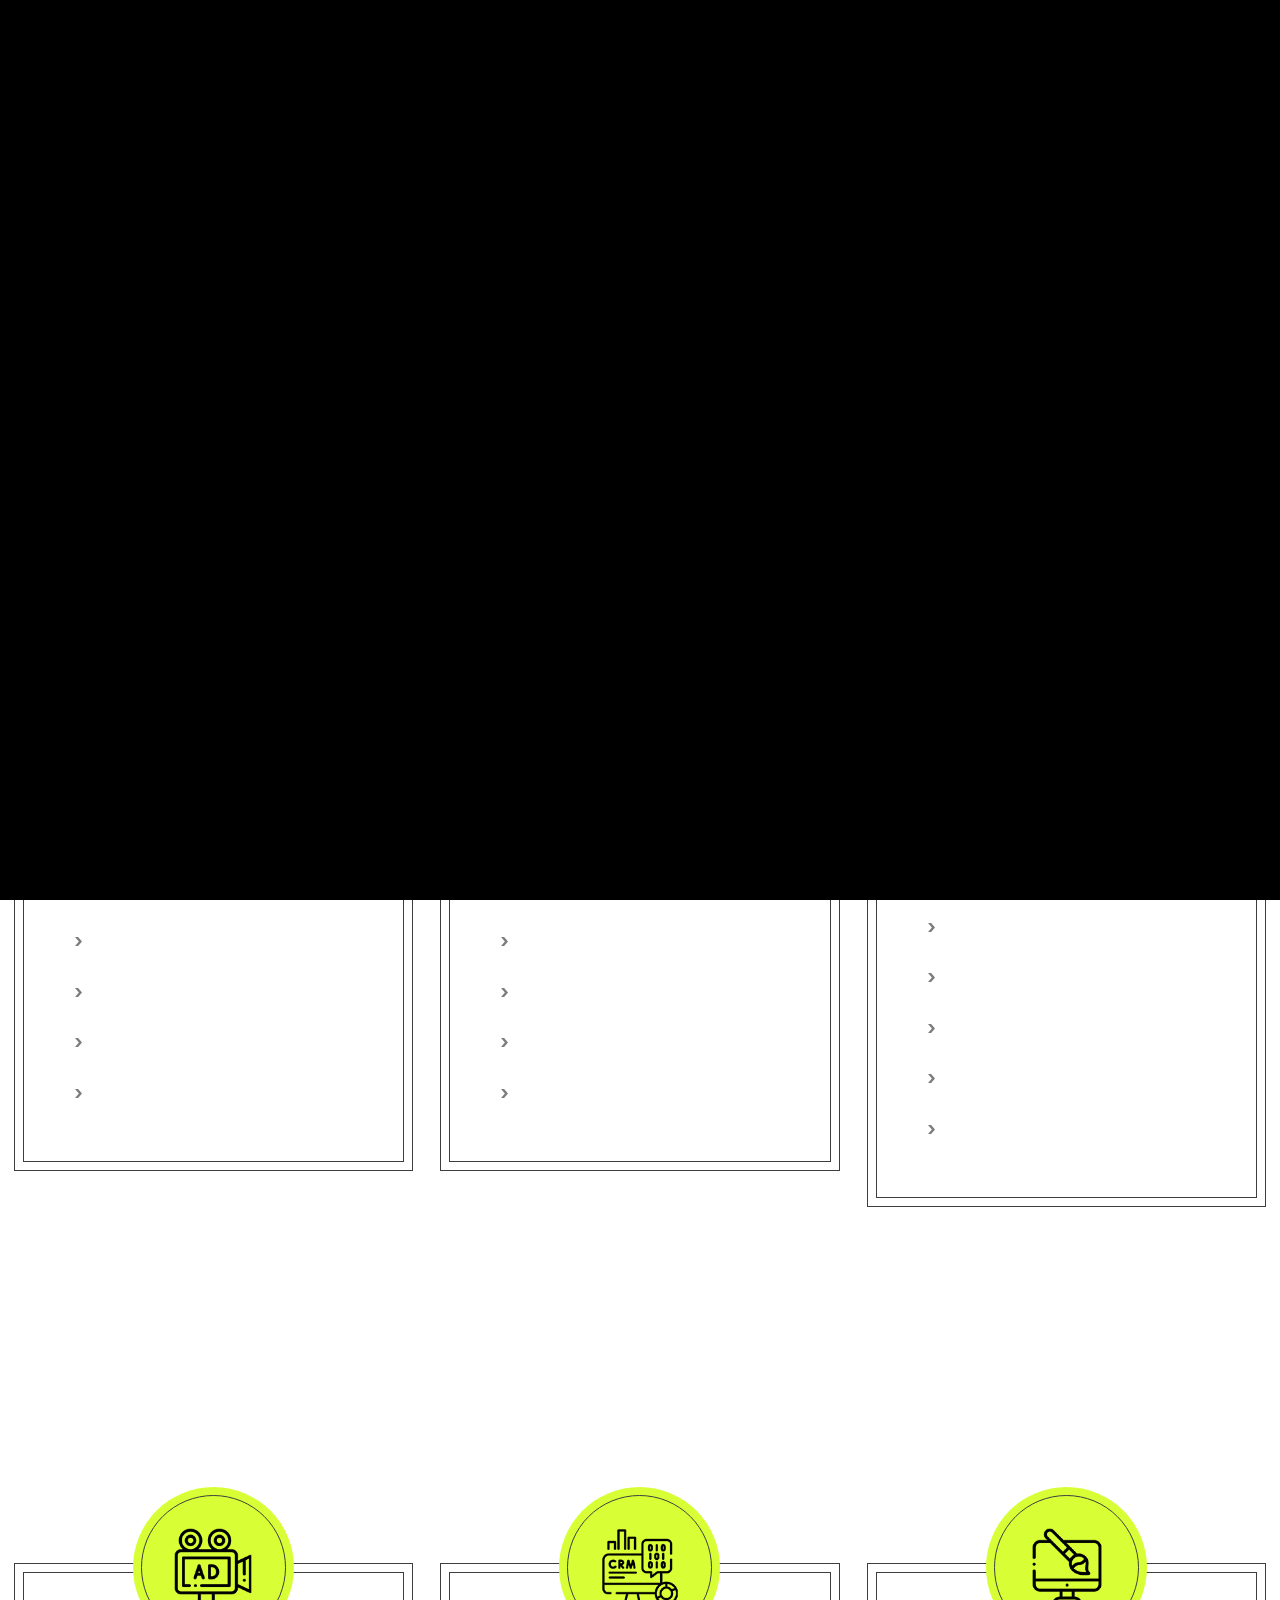
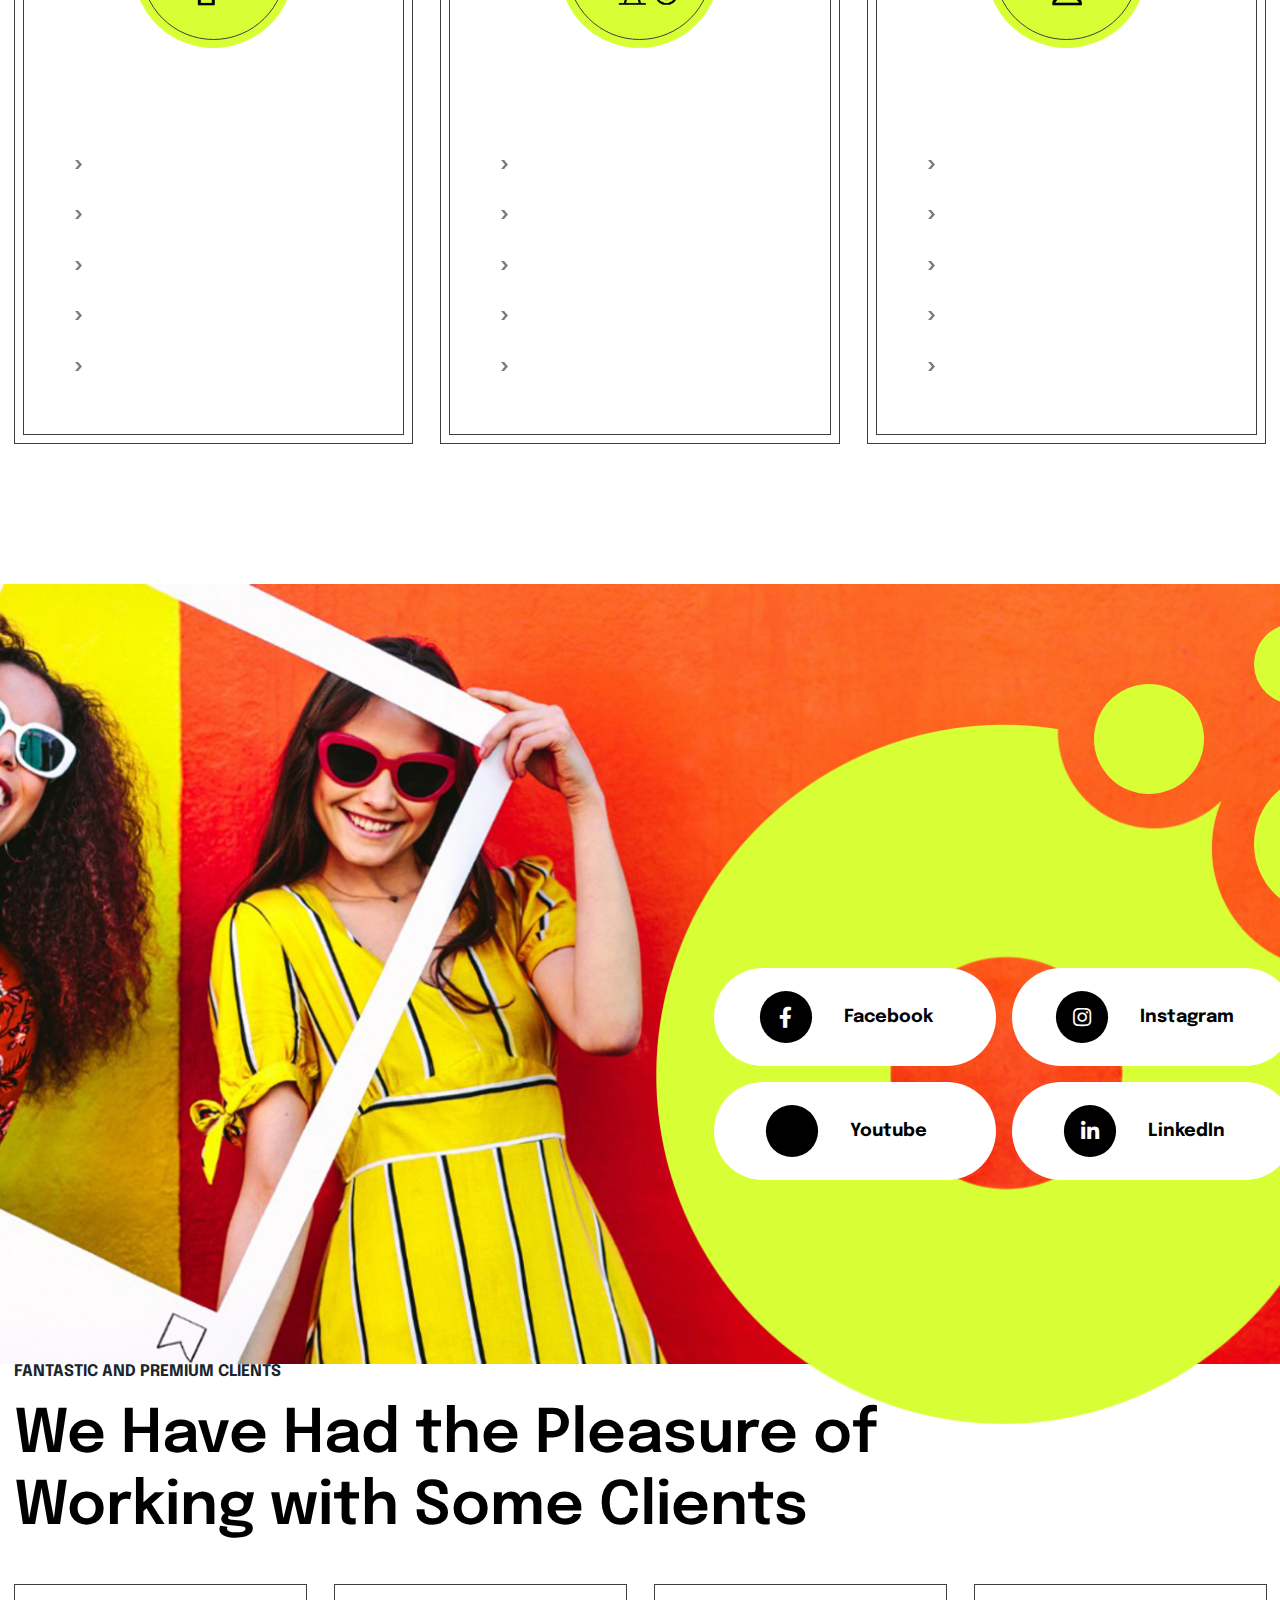
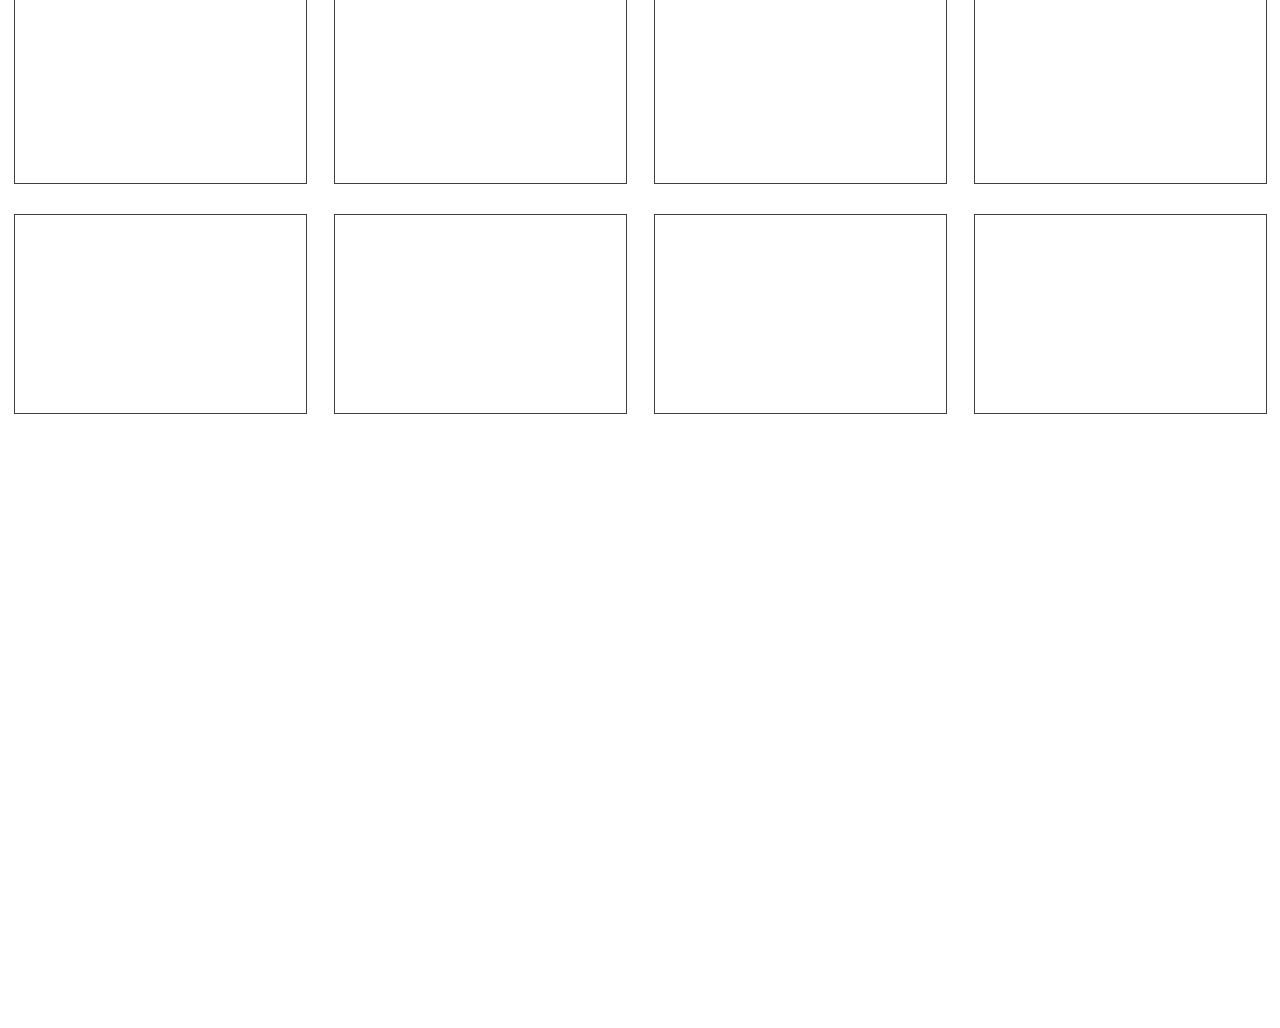
<file: services.html>
<!doctype html>
<html lang="en-US">
<head>

  <title>BridgeQuest Infotech</title>
  <meta http-equiv="Content-Type" content="text/html; charset=utf-8">
  <meta http-equiv="X-UA-Compatible" content="IE=edge">
  <meta name="viewport" content="width=device-width, initial-scale=1">
  <meta name="HandheldFriendly" content="true">
  <meta name="author" content="bslthemes" />

  <!-- Fonts -->
  <link rel="dns-prefetch" href="//fonts.googleapis.com" />
  <link rel="stylesheet" href="https://fonts.googleapis.com/css?family=Epilogue%3Aital%2Cwght%400%2C100%3B0%2C200%3B0%2C300%3B0%2C400%3B0%2C500%3B0%2C600%3B0%2C700%3B0%2C800%3B0%2C900%3B1%2C100%3B1%2C200%3B1%2C300%3B1%2C400%3B1%2C500%3B1%2C600%3B1%2C700%3B1%2C800%3B1%2C900&#038;display=swap" type="text/css" media="all" />
  <link rel="preconnect" href="https://fonts.gstatic.com/" crossorigin>

  <!-- CSS STYLES -->
  <link rel="stylesheet" href="assets/css/vendors/bootstrap.css" type="text/css" media="all" />
  <link rel="stylesheet" href="https://cdnjs.cloudflare.com/ajax/libs/font-awesome/6.5.1/css/all.min.css" crossorigin="anonymous" referrerpolicy="no-referrer" />
  <link rel="stylesheet" href="assets/fonts/font-awesome/css/font-awesome.css" type="text/css" media="all" />
  <link rel="stylesheet" href="assets/css/vendors/magnific-popup.css" type="text/css" media="all" />
  <link rel="stylesheet" href="assets/css/vendors/splitting.css" type="text/css" media="all" />
  <link rel="stylesheet" href="assets/css/vendors/swiper.css" type="text/css" media="all" />
  <link rel="stylesheet" href="assets/css/vendors/animate.css" type="text/css" media="all" />
  <link rel="stylesheet" href="assets/css/vendors/jquery.pagepiling.css" type="text/css" media="all" />
  <link rel="stylesheet" href="assets/css/style.css" type="text/css" media="all" />

  <!-- Favicon -->
  <link rel="shortcut icon" href="favicon.ico" type="image/x-icon">
  <link rel="icon" href="favicon.ico" type="image/x-icon">

</head>

<body>

	<!-- Page -->
	<div class="onovo-page footer--fixed">

		<!-- Preloader -->
		<div class="preloader">
			<div class="preloader__spinner">
				<span class="preloader__double-bounce"></span>
				<span class="preloader__double-bounce preloader__double-bounce--delay"></span>
			</div>
		</div>

		<!-- Header -->
		<header class="onovo-header header--white">
			<div class="header--builder">
				<div class="container">
					<div class="row">
						<div class="col-4 col-xs-4 col-sm-4 col-md-4 col-lg-3 align-self-center">

							<!-- Logo -->
							<div class="onovo-logo-image" style="max-width: 215px">
								<a href="index.html">
									<img src="assets/images/BQI-White-600X600.png" alt="Onovo" />
									<img class="logo--white" src="assets/images/BQI-White-600X600.png" alt="Onovo" />
								</a>
							</div>

						</div>
						<div class="col-4 col-xs-4 col-sm-4 col-md-4 col-lg-6 align-self-center align-center">				
							<div class="nav">
								<ul>
									<li>
										<a class="onovo-lnk lnk--active onovo-dropdown-toggle navbar" href="index.html">Home</a>
									</li>
									<li>
										<a class="onovo-lnk lnk--active navbar" href="about-us.html">About Us</a>
									</li>
									<li>
										<a class="onovo-lnk lnk--active onovo-dropdown-toggle navbar" href="projects.html">Portfolio</a>
									</li>
									<li>
										<a class="onovo-lnk lnk--active navbar"  href="services.html">Services</a>
									</li>
									<li>
										<a class="onovo-lnk lnk--active navbar" href="contact-us.html">Contact Us</a>
									</li>
								</ul>
								<div class="toggle-btn">
									<i class="fa-solid fa-bars"></i>
								</div>
							</div>
							<div class="dropdown_menu">
								<li>
									<a class="onovo-lnk lnk--active onovo-dropdown-toggle navbar" href="index.html">Home</a>
								</li>
								<li>
									<a class="onovo-lnk lnk--active navbar" href="about-us.html">About Us</a>
								</li>
								<li>
									<a class="onovo-lnk lnk--active onovo-dropdown-toggle navbar" href="projects.html">Portfolio</a>
								</li>
								<li>
									<a class="onovo-lnk lnk--active navbar"  href="services.html">Services</a>
								</li>
								<li>
									<a class="onovo-lnk lnk--active navbar" href="contact-us.html">Contact Us</a>
								</li>
							</div>											
						</div>
						<div class="col-4 col-xs-4 col-sm-4 col-md-4 col-lg-3 align-self-center align-right">

							<!-- Button -->
							<a class="onovo-head-btn onovo-hover-btn" href="projects.html">
								<span>
									<span class="onovo-lnk lnk--active">Showcase</span>
								</span>
								<i class="arrow">
									<span></span>
								</i>
							</a>

						</div>
					</div>
				</div>
			</div>
		</header>

      <!-- Wrapper -->
      <div class="wrapper">
        <!-- Onovo Intro -->
        <section class="onovo-section onovo-intro intro--black">
          <div class="container">
            <h1 class="onovo-title-1 onovo-text-white">
              <span> Our Services </span>
            </h1>
            <div class="onovo-subtitle-2 onovo-text-white">
              <span>
                Our values and quality services have vaulted us to the top of
                our industry.
              </span>
            </div>
            <div class="onovo-breadcrums">
              <ul>
                <li>
                  <a href="index.html">Home </a>
                </li>
                <li class="current">
                  <span>Services </span>
                </li>
              </ul>
            </div>
          </div>
        </section>

        <!-- Onovo Services -->
        <section class="onovo-section gap-top-140 gap-bottom-140">
          <div class="container">
            <!-- Services items -->
            <div class="row gap-row">
              <!--service item-->
              <div class="col-xs-12 col-sm-12 col-md-6 col-lg-4">
                <div class="onovo-service-item">
                  <div class="image">
                    <a href="service-detail.html">
                      <img
                        src="assets/images/Branding Icon.png"
                        alt="Brand Creation"
                      />
                    </a>
                  </div>
                  <div
                    class="onovo-service-item-inner onovo-hover-3 onovo-hover-black"
                  >
                    <h5 class="title">
                      <a href="service-detail.html">
                        <span data-splitting data-onovo-scroll> BRANDING </span>
                      </a>
                    </h5>
                    <div class="list">
                      <ul>
                        <li>
                          <a class="onovo-lnk" href="service-detail.html">
                            <span data-splitting data-onovo-scroll>
                              Visual Identity
                            </span>
                          </a>
                        </li>
                        <li>
                          <a class="onovo-lnk" href="service-detail.html">
                            <span data-splitting data-onovo-scroll>
                              Brand Strategy
                            </span>
                          </a>
                        </li>
                        <li>
                          <a class="onovo-lnk" href="service-detail.html">
                            <span data-splitting data-onovo-scroll>
                              Logos & iconography
                            </span>
                          </a>
                        </li>
                        <li>
                          <a class="onovo-lnk" href="service-detail.html">
                            <span data-splitting data-onovo-scroll>
                            Public Relations
                            </span>
                          </a>
                        </li>
                        <li>
                          <a class="onovo-lnk" href="service-detail.html">
                            <span data-splitting data-onovo-scroll>
                              Reputation Management
                            </span>
                          </a>
                        </li>
                      </ul>
                    </div>
                  </div>
                </div>
              </div>

              <!--service item-->
              <div class="col-xs-12 col-sm-12 col-md-6 col-lg-4">
                <div class="onovo-service-item">
                  <div class="image">
                    <a href="service-detail.html">
                      <img
                        src="assets/images/Web & App.png"
                        alt="Web Campaigns"
                      />
                    </a>
                  </div>
                  <div
                    class="onovo-service-item-inner onovo-hover-3 onovo-hover-black"
                  >
                    <h5 class="title">
                      <a href="service-detail.html">
                        <span data-splitting data-onovo-scroll>
                          DEVELOPMENT
                        </span>
                      </a>
                    </h5>
                    <div class="list">
                      <ul>
                        <li>
                          <a class="onovo-lnk" href="service-detail.html">
                            <span data-splitting data-onovo-scroll>
                              Web development
                            </span>
                          </a>
                        </li>
                        <li>
                          <a class="onovo-lnk" href="service-detail.html">
                            <span data-splitting data-onovo-scroll>
                              Chatbots
                            </span>
                          </a>
                        </li>
                        <li>
                          <a class="onovo-lnk" href="service-detail.html">
                            <span data-splitting data-onovo-scroll>
                              App development
                            </span>
                          </a>
                        </li>
                        <li>
                          <a class="onovo-lnk" href="service-detail.html">
                            <span data-splitting data-onovo-scroll>
                             UI/UX
                            </span>
                          </a>
                        </li>
                        <li>
                          <a class="onovo-lnk" href="service-detail.html">
                            <span data-splitting data-onovo-scroll>
                              Landing Pages
                            </span>
                          </a>
                        </li>
                      </ul>
                    </div>
                  </div>
                </div>
              </div>

              <!--service item-->
              <div class="col-xs-12 col-sm-12 col-md-6 col-lg-4">
                <div class="onovo-service-item">
                  <div class="image">
                    <a href="service-detail.html">
                      <img
                        src="assets/images/Digital Marketing.png"
                        alt="UX / UI Design"
                      />
                    </a>
                  </div>
                  <div
                    class="onovo-service-item-inner onovo-hover-3 onovo-hover-black"
                  >
                    <h5 class="title">
                      <a href="service-detail.html">
                        <span data-splitting data-onovo-scroll>
                          DIGITAL MARKETING
                        </span>
                      </a>
                    </h5>
                    <div class="list">
                      <ul>
                        <li>
                          <a class="onovo-lnk" href="service-detail.html">
                            <span data-splitting data-onovo-scroll>
                             E-Commerce
                            </span>
                          </a>
                        </li>
                        <li>
                          <a class="onovo-lnk" href="service-detail.html">
                            <span data-splitting data-onovo-scroll>
                              Lead-Gen
                            </span>
                          </a>
                        </li>
                        <li>
                          <a class="onovo-lnk" href="service-detail.html">
                            <span data-splitting data-onovo-scroll>
                              Email Marketing
                            </span>
                          </a>
                        </li>
                        <li>
                          <a class="onovo-lnk" href="service-detail.html">
                            <span data-splitting data-onovo-scroll>
                             Social Media Marketing
                            </span>
                          </a>
                        </li>
                        <li>
                          <a class="onovo-lnk" href="service-detail.html">
                            <span data-splitting data-onovo-scroll>
                             SEO
                            </span>
                          </a>
                        </li>
                      </ul>
                    </div>
                  </div>
                </div>
              </div>
            </div>
          </div>
        </section>
        <!-- modified -->
        <section class="onovo-section gap-top-140 gap-bottom-140">
          <div class="container">
            <!-- Services items -->
            <div class="row gap-row">
              <!--service item-->
              <div class="col-xs-12 col-sm-12 col-md-6 col-lg-4">
                <div class="onovo-service-item">
                  <div class="image">
                    <a href="service-detail.html">
                      <img
                        src="assets/images/Ad film.png"
                        alt="Brand Creation"
                      />
                    </a>
                  </div>
                  <div
                    class="onovo-service-item-inner onovo-hover-3 onovo-hover-black"
                  >
                    <h5 class="title">
                      <a href="service-detail.html">
                        <span data-splitting data-onovo-scroll>
                          AD FILM MAKING
                        </span>
                      </a>
                    </h5>

                    <div class="list">
                      <ul>
                        <li>
                          <a class="onovo-lnk" href="service-detail.html">
                            <span data-splitting data-onovo-scroll>
                              Media Buying
                            </span>
                          </a>
                        </li>
                        <li>
                          <a class="onovo-lnk" href="service-detail.html">
                            <span data-splitting data-onovo-scroll>
                             Film Production
                            </span>
                          </a>
                        </li>
                        <li>
                          <a class="onovo-lnk" href="service-detail.html">
                            <span data-splitting data-onovo-scroll>
                              Product Photography
                            </span>
                          </a>
                        </li>
                        <li>
                          <a class="onovo-lnk" href="service-detail.html">
                            <span data-splitting data-onovo-scroll>
                              Media Martech
                            </span>
                          </a>
                        </li>
                        <li>
                          <a class="onovo-lnk" href="service-detail.html">
                            <span data-splitting data-onovo-scroll>
                             Video Editing & Animation
                            </span>
                          </a>
                        </li>
                      </ul>
                    </div>
                  </div>
                </div>
              </div>

              <!--service item-->
              <div class="col-xs-12 col-sm-12 col-md-6 col-lg-4">
                <div class="onovo-service-item">
                  <div class="image">
                    <a href="service-detail.html">
                      <img
                        src="assets/images/CRM.png"
                        alt="Web Campaigns"
                      />
                    </a>
                  </div>
                  <div
                    class="onovo-service-item-inner onovo-hover-3 onovo-hover-black"
                  >
                    <h5 class="title">
                      <a href="service-detail.html">
                        <span data-splitting data-onovo-scroll> CRM </span>
                      </a>
                    </h5>
                    <div class="list">
                      <ul>
                        <li>
                          <a class="onovo-lnk" href="service-detail.html">
                            <span data-splitting data-onovo-scroll>
                             CRM solutions
                            </span>
                          </a>
                        </li>
                        <li>
                          <a class="onovo-lnk" href="service-detail.html">
                            <span data-splitting data-onovo-scroll>
                              CRM development
                            </span>
                          </a>
                        </li>
                        <li>
                          <a class="onovo-lnk" href="service-detail.html">
                            <span data-splitting data-onovo-scroll>
                              ERP solutions
                            </span>
                          </a>
                        </li>
                        <li>
                          <a class="onovo-lnk" href="service-detail.html">
                            <span data-splitting data-onovo-scroll>
                              After-sale Support
                            </span>
                          </a>
                        </li>
                        <li>
                          <a class="onovo-lnk" href="service-detail.html">
                            <span data-splitting data-onovo-scroll>
                              CRM Marketing
                            </span>
                          </a>
                        </li>
                      </ul>
                    </div>
                  </div>
                </div>
              </div>

              <!--service item-->
              <div class="col-xs-12 col-sm-12 col-md-6 col-lg-4">
                <div class="onovo-service-item">
                  <div class="image">
                    <a href="service-detail.html">
                      <img
                        src="assets/images/Art & Digital.png"
                        alt="UX / UI Design"
                      />
                    </a>
                  </div>
                  <div
                    class="onovo-service-item-inner onovo-hover-3 onovo-hover-black"
                  >
                    <h5 class="title">
                      <a href="service-detail.html">
                        <span data-splitting data-onovo-scroll>
                          Art & Graphics
                        </span>
                      </a>
                    </h5>
                    <div class="list">
                      <ul>
                        <li>
                          <a class="onovo-lnk" href="service-detail.html">
                            <span data-splitting data-onovo-scroll>
                              Graphic Designing
                            </span>
                          </a>
                        </li>
                        <li>
                          <a class="onovo-lnk" href="service-detail.html">
                            <span data-splitting data-onovo-scroll>
                              Iconography
                            </span>
                          </a>
                        </li>
                        <li>
                          <a class="onovo-lnk" href="service-detail.html">
                            <span data-splitting data-onovo-scroll>
                              Illustrations
                            </span>
                          </a>
                        </li>
                        <li>
                          <a class="onovo-lnk" href="service-detail.html">
                            <span data-splitting data-onovo-scroll>
                              Printing
                            </span>
                          </a>
                        </li>
                        <li>
                          <a class="onovo-lnk" href="service-detail.html">
                            <span data-splitting data-onovo-scroll>
                              Visual Content 
                            </span>
                          </a>
                        </li>
                      </ul>
                    </div>
                  </div>
                </div>
              </div>
            </div>
          </div>
        </section>

        <!-- Onovo CTA -->
        <section
          class="onovo-section gap-top-140 gap-bottom-140"
          style="
            background-image: url(assets/images/8.jpg);
            background-position: center center;
            background-repeat: no-repeat;
            background-size: cover;
          "
        >
          <div class="container">
            <div class="row">
              <div class="col-xs-12 col-sm-12 col-md-12 col-lg-6">
                <!-- Heading -->
                <div class="onovo-heading gap-bottom-40 onovo-text-white">
                  <div class="onovo-subtitle-1">
                    <span>  </span>
                  </div>
                  <h2 class="onovo-title-2">
                    <span>
                      <br />
                      <strong></strong>
                    </span>
                  </h2>
                </div>

                <!-- Text -->
                <div class="onovo-cta-text">
                  <a href="mailto:#" target="_blank"
                    ></a
                  >
                  <p>
                    <br /> <br/> 
                  </p>
                </div>
              </div>
              <div class="col-xs-12 col-sm-12 col-md-12 col-lg-6">
                <!-- Social -->
                <div class="onovo-cta-social">
                  <div
                    class="image"
                    style="background-image: url(assets/images/cta-circle2.png)"
                  >
                    <div class="cta-img-circle img-circle--1"></div>
                    <div class="cta-img-circle img-circle--2"></div>
                    <div class="cta-img-circle img-circle--3"></div>
                  </div>
                  <div class="desc">
                    <ul>
                      <li>
                        <a
                          class="onovo-btn btn--white btn--large btn--icon onovo-hover-btn"
                          href="https://www.facebook.com/profile.php?id=61556300887140"
                          target="_blank"
                        >
                          <i aria-hidden="true" class="fab fa-facebook-f"></i>
                          <span> Facebook </span>
                        </a>
                      </li>
                      <li>
                        <a
                          class="onovo-btn btn--white btn--large btn--icon onovo-hover-btn"
                          href="https://www.instagram.com/bridgequest_infotech?igsh=eWU1cWNzdDhzaDBr"
                          target="_blank"
                        >
                          <i aria-hidden="true" class="fab fa-instagram"></i>
                          <span> Instagram </span>
                        </a>
                      </li>
                      <li>
                        <a
                          class="onovo-btn btn--white btn--large btn--icon onovo-hover-btn"
                          href="https://www.youtube.com/channel/UC1LXRsCBLryxolcHtdV8G9Q"
                          target="_blank"
                        >
                          <i aria-hidden="true" class="fab fa-Youtube"></i>
                          <span> Youtube </span>
                        </a>
                      </li>
                      <li>
                        <a
                          class="onovo-btn btn--white btn--large btn--icon onovo-hover-btn"
                          href="https://www.linkedin.com/company/bridgequest-infotech/"
                          target="_blank"
                        >
                          <i aria-hidden="true" class="fab fa-linkedin-in"></i>
                          <span> LinkedIn </span>
                        </a>
                      </li>
                    </ul>
                  </div>
                </div>
              </div>
            </div>
          </div>
        </section>

        <!-- Onovo Brands -->
			<section class="onovo-section">
				<div class="container">

					<!-- Heading -->
					<div class="onovo-heading gap-bottom-40">
						<div class="onovo-subtitle-1">
							<span> Fantastic and Premium Clients </span>
						</div>
						<h2 class="onovo-title-2">
							<span> We Have Had the Pleasure of <br>Working with Some Clients </span>
						</h2>
					</div>

					<!-- Brands items -->
					<div class="row gap-row">

						<!--brand item-->
						<div class="col-6 col-xs-6 col-sm-6 col-md-4 col-lg-3">
							<div class="onovo-brands onovo-hover-3 onovo-hover-label" data-onovo-overlay data-onovo-scroll>
								<a target="_blank" href="https://lavilin.com/">
									<span class="image">
										<span class="label onovo-white-black"> Visit Website </span>
										<img decoding="async" src="assets/images/a (1).jpg" width="285" height="200" alt="" />
									</span>
									<span class="label onovo-white-black">  </span>
								</a>
							</div>
						</div>

						<!--brand item-->
						<div class="col-6 col-xs-6 col-sm-6 col-md-4 col-lg-3">
							<div class="onovo-brands onovo-hover-3 onovo-hover-label" data-onovo-overlay data-onovo-scroll>
								<a target="_blank" href="https://www.parlor-games.com/shop/">
									<span class="image">
										<span class="label onovo-white-black"> Visit Website </span>
										<img decoding="async" src="assets/images/a (2).jpg" width="285" height="200" alt="#" />
									</span>
									<span class="label onovo-white-black">  </span>
								</a>
							</div>
						</div>

						<!--brand item-->
						<div class="col-6 col-xs-6 col-sm-6 col-md-4 col-lg-3">
							<div class="onovo-brands onovo-hover-3 onovo-hover-label" data-onovo-overlay data-onovo-scroll>
								<a target="_blank" href="https://anythingz.in/">
									<span class="image">
										<span class="label onovo-white-black"> Visit Website </span>
										<img decoding="async" src="assets/images/a (3).jpg" width="285" height="200" alt="" />
									</span>
									<span class="label onovo-white-black">  </span>
								</a>
							</div>
						</div>

						<!--brand item-->
						<div class="col-6 col-xs-6 col-sm-6 col-md-4 col-lg-3">
							<div class="onovo-brands onovo-hover-3 onovo-hover-label" data-onovo-overlay data-onovo-scroll>
								<a target="_blank" href="https://magicmind.com/">
									<span class="image">
										<span class="label onovo-white-black"> Visit Website </span>
										<img decoding="async" src="assets/images/a (4).jpg" width="285" height="200" alt="" />
									</span>
									<span class="label onovo-white-black">  </span>
								</a>
							</div>
						</div>

						<!--brand item-->
						<div class="col-6 col-xs-6 col-sm-6 col-md-4 col-lg-3">
							<div class="onovo-brands onovo-hover-3 onovo-hover-label" data-onovo-overlay data-onovo-scroll>
								<a target="_blank" href="https://www.ikickedsugar.com/about">
									<span class="image">
										<span class="label onovo-white-black"> Visit Website </span>
										<img decoding="async" src="assets/images/a (5).jpg" width="285" height="200" alt="" />
									</span>
									<span class="label onovo-white-black"> </span>
								</a>
							</div>
						</div>

						<!--brand item-->
						<div class="col-6 col-xs-6 col-sm-6 col-md-4 col-lg-3">
							<div class="onovo-brands onovo-hover-3 onovo-hover-label" data-onovo-overlay data-onovo-scroll>
								<a target="_blank" href="http://reguide.co.in/">
									<span class="image">
										<span class="label onovo-white-black"> Visit Website </span>
										<img decoding="async" src="assets/images/a (6).jpg" width="285" height="200" alt="" />
									</span>
									<span class="label onovo-white-black">  </span>
								</a>
							</div>
						</div>

						<!--brand item-->
						<div class="col-6 col-xs-6 col-sm-6 col-md-4 col-lg-3">
							<div class="onovo-brands onovo-hover-3 onovo-hover-label" data-onovo-overlay data-onovo-scroll>
								<a target="_blank" href="https://www.bing.com/search?q=lars+emmerich&cvid=ec98e767ef0a4c259b0c6ddabcfa1385&gs_lcrp=EgZjaHJvbWUqBggAEAAYQDIGCAAQABhAMgYIARBFGDkyBggCEC4YQDIGCAMQLhhAMgYIBBAuGEAyBggFEC4YQDIGCAYQABhAMgYIBxBFGD0yBggIEEUYPNIBCDE2NzdqMGo0qAIAsAIA&FORM=ANAB01&PC=U531">
									<span class="image">
										<span class="label onovo-white-black"> Visit Website </span>
										<img decoding="async" src="assets/images/a (7).jpg" width="285" height="200" alt="" />
									</span>
									<span class="label onovo-white-black">  </span>
								</a>
							</div>
						</div>

						<!--brand item-->
						<div class="col-6 col-xs-6 col-sm-6 col-md-4 col-lg-3">
							<div class="onovo-brands onovo-hover-3 onovo-hover-label" data-onovo-overlay data-onovo-scroll>
								<a target="_blank" href="https://www.ecospacehub.com/">
									<span class="image">
										<span class="label onovo-white-black"> Visit Website </span>
										<img decoding="async" src="assets/images/a (8).jpg" width="285" height="200" alt="" />
									</span>
									<span class="label onovo-white-black"> </span>
								</a>
							</div>
						</div>
						
					</div>

				</div>
			</section>

		</div>

		<!-- Footer -->
		<footer class="onovo-footer footer--dark">
			<div class="footer--default">
				<div class="container">

					<div class="row">
						<div class="col-xs-12 col-sm-12 col-md-6 col-lg-3">

							<!-- Description -->
							<div class="onovo-text onovo-text-white">
								<h5>Information</h5>
								<p style="opacity: 0.6;">From the moment our company was founded, we have helped our clients find exceptional solutions <strong>for their businesses</strong>. </p>
							</div>

						</div>
						<div class="col-xs-12 col-sm-12 col-md-6 col-lg-4 offset-lg-1">

							<!-- Description -->
							<div class="onovo-text onovo-text-white">
								<h5>Get in Touch</h5>
								<p style="opacity: 0.6;">3rd floor, Sreshta Marvel, Sy.No.136, <br />Kondapur Main Road, Gachibowli, <br />Telangana,500032 </p>
								<p style="opacity: 0.6;">
									<a href="tel:+919182810513" class="onovo-lnk lnk--white" target="_blank">+919182810513
										
									</a><br>
									<a href="mailto:info@bqinfotech.com" class="onovo-lnk lnk--white" target="_blank">info@bqinfotech.com</a>
								</p>
							</div>

						</div>
						<div class="col-xs-12 col-sm-12 col-md-12 col-lg-4">

							<!-- Gallery items -->
							<div class="row">

								<!--gallery item-->
								<div class="col-4 col-xs-6 col-sm-6 col-md-4 col-lg-4">
									<figure class="gallery-item">
										<a href='assets/images/post5.jpg'>
											<img src="assets/images/11.jpg" alt="" />
										</a>
									</figure>
								</div>

								<!--gallery item-->
								<div class="col-4 col-xs-6 col-sm-6 col-md-4 col-lg-4">
									<figure class="gallery-item">
										<a href='assets/images/post4.jpg'>
											<img src="assets/images/12.jpg" alt="" />
										</a>
									</figure>
								</div>

								<!--gallery item-->
								<div class="col-4 col-xs-6 col-sm-6 col-md-4 col-lg-4">
									<figure class="gallery-item">
										<a href='assets/images/post3.jpg'>
											<img src="assets/images/13.jpg" alt="" />
										</a>
									</figure>
								</div>

								<!--gallery item-->
								<div class="col-4 col-xs-6 col-sm-6 col-md-4 col-lg-4">
									<figure class="gallery-item">
										<a href='assets/images/post4.jpg'>
											<img src="assets/images/17.jpg" alt="" />
										</a>
									</figure>
								</div>

								<!--gallery item-->
								<div class="col-4 col-xs-6 col-sm-6 col-md-4 col-lg-4">
									<figure class="gallery-item">
										<a href='assets/images/post1.jpg'>
											<img src="assets/images/20.jpg" alt="" />
										</a>
									</figure>
								</div>

								<!--gallery item-->
								<div class="col-4 col-xs-6 col-sm-6 col-md-4 col-lg-4">
									<figure class="gallery-item">
										<a href='assets/images/post6.jpg'>
											<img src="assets/images/25.jpg" alt="" />
										</a>
									</figure>
								</div>

							</div>

						</div>
					</div>

					<div class="separator"></div>

					<div class="row">
						<div class="col-xs-12 col-sm-12 col-md-6 col-lg-6 align-self-center">

							<!-- Copyright -->
							<div class="copyright onovo-text-white">
								© 2023  <a href="https://teamapartx.com" target="blank" class="onovo-lnk lnk--white"<a> BridgeQuest InfoTech. Proudly Created in India </a>.<br> All right reserved. All wrong reversed.</br>
							</div>

						</div>
						<div class="col-xs-12 col-sm-12 col-md-6 col-lg-6 align-right">

							<!-- Social-->
							<div class="onovo-social-1 onovo-social-active">
								<ul>
									<li>
										<a class="onovo-social-link onovo-hover-2" href="https://www.instagram.com/bridgequest_infotech?igsh=eWU1cWNzdDhzaDBr" title="Instagram" target="_blank">
											<i class="fab fa-instagram"></i>
										</a>
									</li>
									<li>
										<a class="onovo-social-link onovo-hover-2" href="https://www.linkedin.com/company/bridgequest-infotech/" title="LinkedIn" target="_blank">
											<i class="fab fa-linkedin-in"></i>
										</a>
									</li>
									<li>
										<a class="onovo-social-link onovo-hover-2" href="https://www.facebook.com/profile.php?id=61556300887140" title="Facebook" target="_blank">
											<i class="fab fa-facebook"></i>
										</a>
									</li>
								</ul>
							</div>

						</div>
					</div>

				</div>
			</div>
		</footer>

	</div>

	<script src="assets/js/jquery.min.js"></script>
	<script src="assets/js/bootstrap.js"></script>
	<script src="assets/js/swiper.js"></script>
	<script src="assets/js/splitting.js"></script>
	<script src="assets/js/scroll-out.js"></script>
	<script src="assets/js/jquery.pagepiling.js"></script>
	<script src="assets/js/jquery.easy_number_animate.js"></script>
	<script src="assets/js/magnific-popup.js"></script>
	<script src="assets/js/imagesloaded.pkgd.js"></script>
	<script src="assets/js/isotope.pkgd.js"></script>
	<script src="assets/js/common.js"></script>
  <script>
		const toggleBtn = document.querySelector('.toggle-btn');
		const toggleBtnIcon = document.querySelector('.toggle-btn i');
		const dropDownMenu = document.querySelector('.dropdown_menu');
		toggleBtn.onclick = function(){
			dropDownMenu.classList.toggle('open');

			const isOpen = dropDownMenu.classList.contains('open');
			toggleBtnIcon.classList = isOpen
			? 'fa-solid fa-xmark'
			: 'fa-solid fa-bars'
		}
	</script>
</body>
</html>
</file>
<file: assets/css/vendors/splitting.css>
/* Recommended styles for Splitting */
.splitting .word,
.splitting .char {
  display: inline-block;
}

/* Psuedo-element chars */
.splitting .char {
  position: relative;
}

/**
 * Populate the psuedo elements with the character to allow for expanded effects
 * Set to `display: none` by default; just add `display: block` when you want
 * to use the psuedo elements
 */
.splitting .char::before,
.splitting .char::after {
  content: attr(data-char);
  position: absolute;
  top: 0;
  left: 0;
  visibility: hidden;
  transition: inherit;
  user-select: none;
}

/* Expanded CSS Variables */

.splitting {
  /* The center word index */
  --word-center: calc((var(--word-total) - 1) / 2);

  /* The center character index */
  --char-center: calc((var(--char-total) - 1) / 2);

  /* The center character index */
  --line-center: calc((var(--line-total) - 1) / 2);
}

.splitting .word {
  /* Pecent (0-1) of the word's position */
  --word-percent: calc(var(--word-index) / var(--word-total));

  /* Pecent (0-1) of the line's position */
  --line-percent: calc(var(--line-index) / var(--line-total));
}

.splitting .char {
  /* Percent (0-1) of the char's position */
  --char-percent: calc(var(--char-index) / var(--char-total));

  /* Offset from center, positive & negative */
  --char-offset: calc(var(--char-index) - var(--char-center));

  /* Absolute distance from center, only positive */
  --distance: calc(
     (var(--char-offset) * var(--char-offset)) / var(--char-center)
  );

  /* Distance from center where -1 is the far left, 0 is center, 1 is far right */
  --distance-sine: calc(var(--char-offset) / var(--char-center));

  /* Distance from center where 1 is far left/far right, 0 is center */
  --distance-percent: calc((var(--distance) / var(--char-center)));
}

.splitting.cells img { width: 100%; display: block; }

@supports ( display: grid ) {
  .splitting.cells {
    position: relative;
    overflow: hidden;
    background-size: cover;
    visibility: hidden;
  }

  .splitting .cell-grid {
    background: inherit;
    position: absolute;
    top: 0; 
    left: 0; 
    width: 100%; 
    height: 100%;
    display: grid;
    grid-template: repeat( var(--row-total), 1fr ) / repeat( var(--col-total), 1fr );
  }

  .splitting .cell {
    background: inherit;
    position: relative;
    overflow: hidden;
  }

  .splitting .cell-inner {
    background: inherit;
    position: absolute;
    visibility: visible;
    /* Size to fit the whole container size */
    width: calc(100% * var(--col-total));
    height: calc(100% * var(--row-total));
    /* Position properly */
    left: calc(-100% * var(--col-index));
    top: calc(-100% * var(--row-index));
  }

  /* Helper variables for advanced effects */
  .splitting .cell {
    --center-x: calc((var(--col-total) - 1) / 2);
    --center-y: calc((var(--row-total) - 1) / 2);

    /* Offset from center, positive & negative */
    --offset-x: calc(var(--col-index) - var(--center-x));
    --offset-y: calc(var(--row-index) - var(--center-y));

    /* Absolute distance from center, only positive */
    --distance-x: calc( (var(--offset-x) * var(--offset-x)) / var(--center-x) );

    /* Absolute distance from center, only positive */
    --distance-y: calc( (var(--offset-y) * var(--offset-y)) / var(--center-y) );
  }
}
</file>
<file: assets/css/style.css>
/*Swiper
Template Name: Onovo
Template URI: https://bslthemes.com/
Author: bslthemes
Author URI: https://themeforest.net/user/bslthemes
Description: BridgeQuest Infotech
Version: 1.1
*/

/* TABLE OF CONTENTS
	1. Global
		1.1 Container
		1.2 Margin / Padding
		1.3 Typography
		1.4 Alignment
		1.5 Animations
		1.6 Hovers
		1.7 Buttons
		1.8 Socials
		1.9 Stars
		1.10 Parallax
		1.11 Swiper
		1.12 Onovo Navigations
		1.13 Preloader
	2. Header
	3. Footer
	4. Hero
		4.1 Hero Slider
		4.2 Hero Carousel
		4.3 Hero Parallax
	5. Services
		5.1 Services-2
		5.2 Services-3
		5.3 Services-4
	6. Numbers
	7. Ticker
	8. Portfolio
		8.1 Portfolio Showcase
	9. Team
	10. Testimonials
	11. Video
	12. Counter
	13. CTA
	14. Blog
		14.1 Blog Carousel
	15. Brands
	16. Team
	17. Pricing
	18. Contacts
	19. Subscribe
	20. History
	21. Intro
	22. FAQ
	23. Portfolio Single
	24. Team Single
	25. 404
	26. Blog Posts & Post
	Skin Options
*/

/* ---
	1. Global
---*/
.nav {
  justify-content: center;
  align-items: center;
  text-align: center;
  /* background-color: red; */
  color: white;
}
.nav > ul {
  justify-content: space-between;
  display: flex;
  list-style: none;
}
.nav > ul > li {
  justify-content: space-between;
  margin: 2px 7px;
}

.toggle-btn{
  color: #fff;
  font-size: 1.5rem;
  cursor: pointer;
  z-index: 999;
  display: none;
}
* {
  outline: none;
  box-sizing: border-box;
  -webkit-box-sizing: border-box;
}

::-webkit-input-placeholder {
  color: rgba(0, 0, 0, 0.5);
}

::-moz-placeholder {
  color: rgba(0, 0, 0, 0.5);
}

:-moz-placeholder {
  color: rgba(0, 0, 0, 0.5);
}

:-ms-input-placeholder {
  color: rgba(0, 0, 0, 0.5);
}

html,
body {
  margin: 0;
  padding: 0;
  overflow-x: hidden; /* Hide overflow horizontally */
  overflow-y: visible; /* Make overflow visible vertically */
  height: auto !important;
  font-size: 18px;
  color: #1b252e;
  font-family: "Epilogue", sans-serif;
  font-weight: 400;
  line-height: 1.7;
  -webkit-font-smoothing: antialiased;
  -webkit-text-size-adjust: 100%;
}

a {
  color: #000;
  text-decoration: none;
  cursor: pointer;
  outline: none;
  transition: all 0.4s cubic-bezier(0.3, 0, 0.3, 1);
  -webkit-transition: all 0.4s cubic-bezier(0.3, 0, 0.3, 1);
}
.navbar:link {
  color: white !important;
}
.navbar:active {
  color: white;
}
.navbar:visited {
  color: white;
}
.navbar:hover {
  color: white;
}

a:link {
  color: #000000;
}

a:active {
  color: #f6f6f6;
}

a:visited {
  color: #000;
}

a:hover {
  color: #000;
}

a img {
  border: none;
}

img {
  max-width: 100%;
}

input,
textarea,
button {
  font-family: "Epilogue";
}

label {
  cursor: pointer;
}

iframe {
  max-width: 100%;
}

form p {
  margin: 0 0 15px 0;
}

b,
strong {
  font-weight: 700;
}

.clear {
  clear: both;
}

.onovo--noscroll {
  overflow: hidden !important;
}

.onovo--notouch {
  pointer-events: none !important;
}

/* Container */
.container {
  max-width: 1318px;
}

.container-lg {
  max-width: 1338px;
}

.container-xl {
  max-width: 1368px;
}

.wrapper {
  position: relative;
  overflow: hidden;
  background: #fff;
  z-index: 2;
}

.footer--fixed .wrapper {
  padding-bottom: 90px;
}

@keyframes rotate {
  from {
    transform: rotate(0deg);
  }
  to {
    transform: rotate(360deg);
  }
}

.onovo-section-full {
  width: 100%;
  min-height: 100vh;
  display: flex;
  align-items: center;
}

.onovo-section-full > div {
  position: relative;
}

.onovo-section-bg {
  background-color: #fafafa;
}

@media (max-width: 991px) {
  .hide-on-mobile {
    display: none;
  }
}
@media (max-width: 767px) {
  .hide-on-mobile-extra {
    display: none;
  }
}
@media (min-width: 991px) {
  .hide-on-desktop {
    display: none;
  }
}
/* Margin / Padding */
.row.gap-row {
  margin-top: -30px;
}

.row.gap-row > div {
  margin-top: 30px;
}

.gap-140 {
  padding: 140px 100px;
}

.gap-top-140 {
  padding-top: 140px;
}

.gap-top-130 {
  padding-top: 130px;
}

.gap-top-120 {
  padding-top: 120px;
}

.gap-top-110 {
  padding-top: 110px;
}

.gap-top-100 {
  padding-top: 100px;
}

.gap-top-90 {
  padding-top: 90px;
}

.gap-top-80 {
  padding-top: 80px;
}

.gap-top-70 {
  padding-top: 70px;
}

.gap-top-60 {
  padding-top: 60px;
}

.gap-top-50 {
  padding-top: 50px;
}

.gap-top-40 {
  padding-top: 40px;
}

.gap-top-0 {
  padding-top: 40px;
}

.gap-bottom-140 {
  padding-bottom: 140px;
}

.gap-bottom-130 {
  padding-bottom: 130px;
}

.gap-bottom-120 {
  padding-bottom: 120px;
}

.gap-bottom-110 {
  padding-bottom: 110px;
}

.gap-bottom-100 {
  padding-bottom: 100px;
}

.gap-bottom-90 {
  padding-bottom: 90px;
}

.gap-bottom-80 {
  padding-bottom: 80px;
}

.gap-bottom-70 {
  padding-bottom: 70px;
}

.gap-bottom-60 {
  padding-bottom: 60px;
}

.gap-bottom-50 {
  padding-bottom: 50px;
}

.gap-bottom-40 {
  padding-bottom: 40px;
}

.gap-bottom-0 {
  padding-bottom: 0px;
}

@media (max-width: 1024px) {
  .gap-140 {
    padding: 140px 20px;
  }
}
@media (max-width: 767px) {
  .gap-140 {
    padding: 80px 50px;
  }
  .gap-top-140 {
    padding-top: 80px;
  }
  .gap-top-130 {
    padding-top: 65px;
  }
  .gap-top-120 {
    padding-top: 60px;
  }
  .gap-top-110 {
    padding-top: 55px;
  }
  .gap-top-100 {
    padding-top: 50px;
  }
  .gap-top-90 {
    padding-top: 45px;
  }
  .gap-top-80 {
    padding-top: 40px;
  }
  .gap-top-70 {
    padding-top: 35px;
  }
  .gap-top-60 {
    padding-top: 30px;
  }
  .gap-top-50 {
    padding-top: 30px;
  }
  .gap-top-40 {
    padding-top: 30px;
  }
  .gap-bottom-140 {
    padding-bottom: 80px;
  }
  .gap-bottom-130 {
    padding-bottom: 65px;
  }
  .gap-bottom-120 {
    padding-bottom: 60px;
  }
  .gap-bottom-110 {
    padding-bottom: 55px;
  }
  .gap-bottom-100 {
    padding-bottom: 50px;
  }
  .gap-bottom-90 {
    padding-bottom: 45px;
  }
  .gap-bottom-80 {
    padding-bottom: 40px;
  }
  .gap-bottom-70 {
    padding-bottom: 35px;
  }
  .gap-bottom-60 {
    padding-bottom: 30px;
  }
  .gap-bottom-50 {
    padding-bottom: 30px;
  }
  .gap-bottom-40 {
    padding-bottom: 30px;
  }
}
/* Typography */
figure {
  max-width: 100%;
}

h1,
h2,
h3,
h4,
h5,
h6 {
  font-weight: 600;
  font-family: "Epilogue";
  margin: 0;
  margin-bottom: 15px;
  color: #000;
  line-height: 1.2;
}

h1 {
  font-size: 60px;
}

h2 {
  font-size: 50px;
}

h3 {
  font-size: 40px;
}

h4 {
  font-size: 30px;
}

h5 {
  font-size: 20px;
}

h6 {
  font-size: 18px;
}

.post-content h1,
.post-content h2,
.post-content h3,
.post-content h4,
.post-content h5,
.post-content h6 {
  margin: 40px 0 30px 0;
}

.post-content h1:first-child,
.post-content h2:first-child,
.post-content h3:first-child,
.post-content h4:first-child,
.post-content h5:first-child,
.post-content h6:first-child {
  margin-top: 0;
}

h1.onovo-title-1,
h2.onovo-title-1,
h3.onovo-title-1,
h4.onovo-title-1,
h5.onovo-title-1,
h6.onovo-title-1,
.onovo-title-1 {
  margin: 0;
  font-size: 70px;
}

h1.onovo-title-2,
h2.onovo-title-2,
h3.onovo-title-2,
h4.onovo-title-2,
h5.onovo-title-2,
h6.onovo-title-2,
.onovo-title-2 {
  margin: 0;
  font-size: 60px;
}

h1.onovo-title-2 strong,
h2.onovo-title-2 strong,
h3.onovo-title-2 strong,
h4.onovo-title-2 strong,
h5.onovo-title-2 strong,
h6.onovo-title-2 strong,
.onovo-title-2 strong {
  font-size: 1.2em;
  font-weight: 700;
}

h1.onovo-title-3,
h2.onovo-title-3,
h3.onovo-title-3,
h4.onovo-title-3,
h5.onovo-title-3,
h6.onovo-title-3,
.onovo-title-3 {
  margin: 0;
  font-size: 50px;
}

.onovo-subtitle-1 {
  margin: 0 0 20px 0;
  font-size: 16px;
  font-weight: 700;
  line-height: 1;
  text-transform: uppercase;
}

.onovo-subtitle-2 {
  margin: 20px 0;
}

@media (max-width: 1024px) {
  h1 {
    font-size: 60px;
  }
  h2 {
    font-size: 50px;
  }
  h3 {
    font-size: 40px;
  }
  h4 {
    font-size: 30px;
  }
  h5 {
    font-size: 20px;
  }
  h6 {
    font-size: 18px;
  }
  h1.onovo-title-1,
  h2.onovo-title-1,
  h3.onovo-title-1,
  h4.onovo-title-1,
  h5.onovo-title-1,
  h6.onovo-title-1,
  .onovo-title-1 {
    margin: 0;
    font-size: 60px;
  }
  h1.onovo-title-2,
  h2.onovo-title-2,
  h3.onovo-title-2,
  h4.onovo-title-2,
  h5.onovo-title-2,
  h6.onovo-title-2,
  .onovo-title-2 {
    margin: 0;
    font-size: 50px;
  }
  h1.onovo-title-3,
  h2.onovo-title-3,
  h3.onovo-title-3,
  h4.onovo-title-3,
  h5.onovo-title-3,
  h6.onovo-title-3,
  .onovo-title-3 {
    margin: 0;
    font-size: 40px;
  }
  h1.onovo-title-1 br,
  h2.onovo-title-1 br,
  h3.onovo-title-1 br,
  h4.onovo-title-1 br,
  h5.onovo-title-1 br,
  h6.onovo-title-1 br,
  .onovo-title-1 br {
    display: none;
  }
  h1.onovo-title-2 br,
  h2.onovo-title-2 br,
  h3.onovo-title-2 br,
  h4.onovo-title-2 br,
  h5.onovo-title-2 br,
  h6.onovo-title-2 br,
  .onovo-title-2 br {
    display: none;
  }
  h1.onovo-title-3 br,
  h2.onovo-title-3 br,
  h3.onovo-title-3 br,
  h4.onovo-title-3 br,
  h5.onovo-title-3 br,
  h6.onovo-title-3 br,
  .onovo-title-3 br {
    display: none;
  }
}
@media (max-width: 767px) {
  h1 {
    font-size: 42px;
  }
  h2 {
    font-size: 38px;
  }
  h3 {
    font-size: 32px;
  }
  h4 {
    font-size: 26px;
  }
  h5 {
    font-size: 20px;
  }
  h6 {
    font-size: 18px;
  }
  h1.onovo-title-1,
  h2.onovo-title-1,
  h3.onovo-title-1,
  h4.onovo-title-1,
  h5.onovo-title-1,
  h6.onovo-title-1,
  .onovo-title-1 {
    margin: 0;
    font-size: 42px;
  }
  .onovo-circle-text{
    margin-left: auto;
    margin-right: auto;
  }
  h1.onovo-title-2,
  h2.onovo-title-2,
  h3.onovo-title-2,
  h4.onovo-title-2,
  h5.onovo-title-2,
  h6.onovo-title-2,
  .onovo-title-2 {
    text-align: center;
    margin: 0;
    font-size: 38px;
  }
  h1.onovo-title-3,
  h2.onovo-title-3,
  h3.onovo-title-3,
  h4.onovo-title-3,
  h5.onovo-title-3,
  h6.onovo-title-3,
  .onovo-title-3 {
    margin: 0;
    font-size: 38px;
  }
  html,
  body {
    font-size: 16px;
  }
}
body .onovo-text-white,
body .onovo-text-white h1,
body .onovo-text-white h2,
body .onovo-text-white h3,
body .onovo-text-white h4,
body .onovo-text-white h5,
body .onovo-text-white h6,
body .onovo-text-white a {
  color: #fff;
}

body .onovo-text-black,
body .onovo-text-black h1,
body .onovo-text-black h2,
body .onovo-text-black h3,
body .onovo-text-black h4,
body .onovo-text-black h5,
body .onovo-text-black h6,
body .onovo-text-black a {
  color: #000;
}

p {
  padding: 0;
  margin: 20px 0;
}

strong {
  font-weight: 700;
}

input[type="text"],
input[type="email"],
input[type="search"],
input[type="password"],
input[type="tel"],
input[type="address"],
input[type="number"],
textarea {
  position: relative;
  padding: 0 30px;
  display: block;
  width: 100%;
  height: 62px;
  font-size: 16px;
  color: #000;
  resize: none;
  outline: 0;
  font-weight: 400;
  background: #fff;
  border: 1px solid #b2b2b2;
  border-radius: 62px;
  -webkit-border-radius: 62px;
  transition: all 0.4s cubic-bezier(0.3, 0, 0.3, 1);
  -webkit-transition: all 0.4s cubic-bezier(0.3, 0, 0.3, 1);
}

textarea {
  height: 125px !important;
  padding-top: 20px;
  padding-bottom: 20px;
  resize: none;
  border-radius: 31px;
  -webkit-border-radius: 31px;
}

label,
legend {
  display: block;
  padding-bottom: 20px;
  font-family: "Epilogue";
}

fieldset {
  border-width: 0;
  padding: 0;
}

input[type="checkbox"],
input[type="radio"] {
  display: inline;
}

label.error {
  padding: 5px 10px 0 10px;
  font-size: 14px;
  line-height: 2;
  color: red;
  display: none;
}

ul {
  list-style: disc;
  margin-top: 30px;
  margin-bottom: 30px;
  padding-left: 0px;
  list-style-position: inside;
}

ol {
  list-style: decimal;
  margin-top: 30px;
  margin-bottom: 30px;
  padding-left: 0px;
  list-style-position: inside;
}

ul ul,
ol ol,
ul ol,
ol ul {
  margin-top: 15px;
  margin-bottom: 15px;
  margin-left: 15px;
}

code {
  padding: 0 4px;
  font-size: 14px;
  font-style: italic;
  text-decoration: none;
  display: inline-block;
  vertical-align: middle;
  overflow: auto;
  max-width: 100%;
  white-space: nowrap;
}

pre {
  margin: 30px 0;
  padding: 0;
  max-width: 100%;
  overflow: auto;
  white-space: pre;
  font-size: 14px;
}

mark,
ins {
  text-decoration: none;
}

dt {
  margin-bottom: 5px;
  font-weight: 700;
}

dd {
  margin-top: 0;
  margin-bottom: 30px;
  margin-left: 30px;
}

blockquote {
  position: relative;
  margin: 40px 0;
  padding: 60px 8% 60px 170px;
  font-size: 24px;
  line-height: 1.3;
  color: #fff;
  font-weight: 400;
  background: #000;
  text-align: left;
}

blockquote::before {
  content: "";
  position: absolute;
  top: 35px;
  left: 70px;
  width: 80px;
  height: 80px;
  background-color: #d8ff36;
  background-image: url(../images/quote.svg);
  background-repeat: no-repeat;
  background-position: center center;
  background-size: 26px;
  border-radius: 100%;
  -webkit-border-radius: 100%;
}

blockquote:after {
  content: "";
  position: absolute;
  left: 10px;
  top: 10px;
  right: 10px;
  bottom: 10px;
  border: 1px solid #fff;
  pointer-events: none;
}

blockquote p {
  margin: 0 !important;
  font-style: normal;
}

blockquote a {
  color: #fff;
  text-decoration: underline;
}

blockquote cite {
  font-size: 22px;
  font-weight: 700;
  font-style: normal;
  display: block;
  margin-top: 20px;
  position: relative;
  text-align: left;
  color: #fff;
}

blockquote cite em {
  font-style: normal;
}

input[type="checkbox"],
input[type="radio"] {
  display: inline-block;
  vertical-align: top;
}

select,
.custom-select {
  background-color: transparent;
  border: 0;
  border: solid 1px #c9c9c9;
  border-radius: 0;
  box-shadow: none;
  color: #787878;
  font-size: inherit;
  height: auto;
  padding: 15px 16px;
  position: relative;
  width: 100%;
  -webkit-appearance: none;
  -moz-appearance: none;
  appearance: none;
  margin-top: -1rem;
  outline: none;
}

select,
.custom-select {
  background: url("data:image/svg+xml,%3csvg xmlns='http://www.w3.org/2000/svg' viewBox='0 0 4 5'%3e%3cpath d='M2 0L0 2h4zm0 5L0 3h4z'/%3e%3c/svg%3e")
    no-repeat right 0.1rem center/40px 12px;
}

hr {
  border-top: 1px solid #8d99a7;
}

.onovo-contact-info {
  position: relative;
  background: #000;
  padding: 50px;
}

.onovo-contact-info::before {
  content: "";
  position: absolute;
  left: 10px;
  right: 10px;
  top: 10px;
  bottom: 10px;
  border: 1px solid #fff;
  pointer-events: none;
}

.onovo-contact-info > ul {
  margin: 0;
  padding: 0;
  list-style: none;
}

.onovo-contact-info > ul > li {
  padding-bottom: 30px;
  margin-bottom: 30px;
  border-bottom: 2px solid #3e3e3e;
}

.onovo-contact-info > ul > li:last-child {
  padding-bottom: 0;
  margin-bottom: 0;
  border-bottom: none;
}

/* alignment */
.align-center {
  text-align: center !important;
}

.align-right {
  text-align: right !important;
}

.align-left {
  text-align: left !important;
}

.pull-right {
  float: right !important;
}

.pull-left {
  float: left !important;
}

.pull-none {
  float: none !important;
}

.mrg-left {
  margin-right: auto;
}

.mrg-right {
  margin-left: auto;
}

.mrg-center {
  margin-left: auto;
  margin-right: auto;
}

.alignright {
  margin-left: 30px;
  margin-bottom: 30px;
  float: right;
  max-width: 50%;
}

.alignleft {
  margin-right: 30px;
  margin-bottom: 30px;
  float: left;
  max-width: 50%;
}

.aligncenter {
  margin-left: auto;
  margin-right: auto;
  display: block;
}

.full-width {
  max-width: 100%;
  width: 100%;
}

.full-max-width {
  max-width: 100%;
  width: auto;
}

.centrize {
  display: table;
  table-layout: fixed;
  height: 100%;
  position: relative;
  top: 0;
  left: 0;
  z-index: 2;
}

.vertical-center {
  display: table-cell;
  vertical-align: middle;
}

.text-uppercase {
  text-transform: uppercase !important;
}

.text-lowercase {
  text-transform: lowercase !important;
}

.text-capitalize {
  text-transform: capitalize !important;
}

.text-regular {
  font-weight: 400 !important;
}

.text-bold {
  font-weight: 700 !important;
}

.text-italic {
  font-style: italic !important;
}

.alert-success {
  color: #000;
  background: transparent;
  border: none;
}

@media (max-width: 767px) {
  .alignright {
    margin-left: 0px;
    margin-bottom: 30px;
    float: none;
    max-width: 100%;
  }
  .alignleft {
    margin-right: 0px;
    margin-bottom: 30px;
    float: none;
    max-width: 100%;
  }
  .wp-block-image .alignright,
  .wp-block-image .alignleft {
    max-width: 50%;
  }
}
@media (max-width: 767px) {
  .m-align-left {
    text-align: left !important;
  }
  .m-align-center {
    text-align: center !important;
  }
  .m-align-right {
    text-align: right !important;
  }
}
/*animations*/
.onovo-circle-move {
  animation: onovo-circle-move 6s infinite ease-in-out;
}

@keyframes onovo-circle-move {
  0% {
    transform: translate(0px, 0px);
  }
  25% {
    transform: translate(4px, 4px);
  }
  50% {
    transform: translate(0px, 4px);
  }
  75% {
    transform: translate(-4px, 0px);
  }
  100% {
    transform: translate(0px, 0px);
  }
}
.splitting span:not(.whitespace) {
  position: relative;
  overflow: hidden;
  display: inline-block;
  vertical-align: top;
}

.splitting span .word {
  position: relative;
  transform: translate(0, 100%);
  transition: transform 0.6s cubic-bezier(0.3, 0, 0.3, 1);
  -webkit-transition: transform 0.6s cubic-bezier(0.3, 0, 0.3, 1);
}

.splitting span .word {
  -webkit-transition-delay: calc(100ms + 100ms * var(--line-index));
  transition-delay: calc(100ms + 100ms * var(--line-index));
}

.animated--active .splitting[data-scroll="in"] span .word,
.animated--swiper--active .swiper-slide-active .splitting span .word {
  transform: translate(0, 0%);
}

*[data-onovo-overlay] {
  position: relative;
}

.onovo-overlay {
  position: absolute;
  left: 0;
  top: 0;
  width: 100%;
  height: 100%;
  background: #fff;
  transition: transform 0.6s cubic-bezier(0.3, 0, 0.3, 1);
  -webkit-transition: transform 0.6s cubic-bezier(0.3, 0, 0.3, 1);
  transform-origin: top right;
  transform: scaleX(1);
  z-index: 2;
  pointer-events: none;
}

.animated--active [data-scroll="in"] .onovo-overlay {
  transform: scaleX(0);
}

.animated--swiper--active .swiper-slide-active .onovo-overlay {
  transform: scaleX(0);
  -webkit-transition-delay: 0.8s;
  transition-delay: 0.8s;
}

/* hovers */
.onovo-hover-1::before,
.onovo-hover-2::before,
.onovo-hover-3::before {
  margin: 0;
  content: "";
  position: absolute;
  left: -1px;
  top: -1px;
  width: calc(100% + 2px);
  height: calc(100% + 2px);
  border-radius: 100%;
  -webkit-border-radius: 100%;
  transition: all 0.4s cubic-bezier(0.3, 0, 0.3, 1);
  -webkit-transition: all 0.4s cubic-bezier(0.3, 0, 0.3, 1);
  transform: scale(0);
  -webkit-transform: scale(0);
  background: #d8ff36;
  pointer-events: none;
}

.onovo-hover-2::before {
  left: 3px;
  top: 3px;
  width: calc(100% - 6px);
  height: calc(100% - 6px);
}

.onovo-hover-3::before {
  margin: -400px 0 0 -400px;
  left: 50%;
  top: 50%;
  width: 800px;
  height: 800px;
}

.onovo-hover-1:hover::before,
.onovo-hover-2:hover::before,
.onovo-hover-3:hover::before {
  transform: scale(1);
  -webkit-transform: scale(1);
}

.onovo-hover-black::before {
  background: #000 !important;
}

.onovo-hover-black-30::before {
  background: rgba(0, 0, 0, 0.3) !important;
}

.onovo-hover-btn > .arrow::after,
.onovo-hover-btn > i::after {
  margin: 0;
  content: "";
  position: absolute;
  left: -1px;
  top: -1px;
  width: calc(100% + 2px);
  height: calc(100% + 2px);
  border-radius: 100%;
  -webkit-border-radius: 100%;
  transition: all 0.4s cubic-bezier(0.3, 0, 0.3, 1);
  -webkit-transition: all 0.4s cubic-bezier(0.3, 0, 0.3, 1);
  transform: scale(0);
  -webkit-transform: scale(0);
  background: #d8ff36;
  transform-origin: center center;
}

.onovo-hover-btn::before {
  content: "";
  position: absolute;
  left: 1px;
  top: 1px;
  right: 1px;
  bottom: 1px;
  background: #000;
  border-radius: 66px;
  -webkit-border-radius: 66px;
}

.onovo-hover-btn::after {
  margin: 0;
  content: "";
  position: absolute;
  left: 0;
  top: 0;
  width: 100%;
  height: 100%;
  transition: transform 0.4s cubic-bezier(0.3, 0, 0.3, 1);
  -webkit-transition: transform 0.4s cubic-bezier(0.3, 0, 0.3, 1);
  transform: scaleY(0);
  -webkit-transform: scaleY(0);
  background: #d8ff36;
  transform-origin: bottom center;
  z-index: 1;
}

.onovo-hover-btn:hover::after {
  transform: scaleY(1);
  -webkit-transform: scaleY(1);
  transform-origin: top center;
}

.onovo-hover-btn:hover > .arrow::after,
.onovo-hover-btn:hover > i::after {
  transform: scale(1);
  -webkit-transform: scale(1);
}

.onovo-hover-label {
  position: relative;
}

.onovo-hover-label .label {
  position: absolute;
  left: 0;
  top: 0;
  width: 100%;
  height: 100%;
  display: flex;
  justify-content: center;
  align-items: center;
  font-weight: 700;
  z-index: 2;
  opacity: 0;
  transform: translateY(8px) scale(0.8);
  -webkit-transform: translateY(6px) scale(0.8);
  transition: all 0.4s cubic-bezier(0.3, 0, 0.3, 1);
  -webkit-transition: all 0.4s cubic-bezier(0.3, 0, 0.3, 1);
}

.onovo-hover-label:hover .label {
  opacity: 1;
  transform: translateY(0) scale(1);
  -webkit-transform: translateY(0) scale(1);
}

/*buttons*/
a.onovo-lnk,
span.onovo-lnk,
.onovo-lnk a {
  position: relative;
}

a.onovo-lnk::after,
span.onovo-lnk::after,
.onovo-lnk a::after,
a.onovo-lnk.lnk--revert::after,
span.onovo-lnk.lnk--revert::after,
.onovo-lnk.lnk--revert a::after {
  content: "";
  position: absolute;
  bottom: 0;
  left: 0;
  width: 100%;
  height: 1px;
  background: #000;
  transform: scaleX(0);
  -webkit-transform: scaleX(0);
  transition: transform 0.4s ease-out;
  -webkit-transition: transform 0.4s ease-out;
  transform-origin: bottom right;
}

a.onovo-lnk.lnk--white::after,
span.onovo-lnk.lnk--white::after,
.onovo-lnk.lnk--white a::after {
  background: #fff;
}

a.onovo-lnk.lnk--active::after,
span.onovo-lnk.lnk--active::after,
.onovo-lnk.lnk--active a::after {
  background: #d8ff36;
}

a.onovo-lnk.lnk--revert::after,
span.onovo-lnk.lnk--revert::after,
.onovo-lnk.lnk--revert a::after {
  transform: scaleX(1);
  -webkit-transform: scaleX(1);
  transform-origin: bottom left;
}

a.onovo-lnk:hover::after,
span.onovo-lnk:hover::after,
.onovo-lnk a:hover::after {
  transform: scaleX(1);
  -webkit-transform: scaleX(1);
  transform-origin: bottom left;
}

a.onovo-lnk.lnk--revert:hover::after,
span.onovo-lnk.lnk--revert:hover::after,
.onovo-lnk.lnk--revert a:hover::after {
  transform: scaleX(0);
  -webkit-transform: scaleX(0);
  transform-origin: bottom right;
}

a.onovo-btn,
.onovo-btn,
button[type="submit"],
input[type="submit"],
a.onovo-btn-circle,
.onovo-btn-circle {
  padding: 0 30px;
  position: relative;
  overflow: hidden;
  display: inline-block;
  vertical-align: top;
  font-size: 16px;
  color: #fff;
  font-weight: 700;
  height: 66px;
  line-height: 66px;
  text-decoration: none;
  outline: none !important;
  cursor: pointer;
  border: none;
  box-shadow: none !important;
  text-align: center;
  background: transparent;
  border-radius: 66px;
  -webkit-border-radius: 66px;
  transition: all 0.4s cubic-bezier(0.3, 0, 0.3, 1);
  -webkit-transition: all 0.4s cubic-bezier(0.3, 0, 0.3, 1);
}

button[type="submit"],
input[type="submit"] {
  background: #000;
  border-radius: 66px;
  -webkit-border-radius: 66px;
}

button[type="submit"].onovo-btn,
input[type="submit"].onovo-btn {
  background: transparent;
}

a.onovo-btn.btn--large,
.onovo-btn.btn--large {
  padding: 0 40px;
  color: #000;
  font-size: 18px;
  font-weight: 700;
  height: 100px;
  line-height: 100px;
  border-radius: 100px;
  -webkit-border-radius: 100px;
}

a.onovo-btn-circle,
.onovo-btn-circle {
  padding: 0;
  width: 100px;
  height: 100px;
  line-height: 100px;
  border: 1px solid #3e3e3e;
  border-radius: 100px;
  -webkit-border-radius: 100px;
}

.onovo-btn.btn--border {
  color: #000;
}

.onovo-btn.btn--border.btn--white {
  color: #fff;
}

.onovo-btn.btn--full {
  width: 100%;
}

.onovo-btn.btn--white::before {
  background: #fff;
  border-radius: 100px;
  -webkit-border-radius: 100px;
}

.onovo-btn.btn--border::before {
  background: transparent;
  border: 1px solid #000;
}

.onovo-btn.btn--border.btn--white::before {
  background: transparent;
  border: 1px solid #fff;
}

.onovo-btn.btn--border::after {
  background: #000;
}

.onovo-btn.btn--border.btn--color::after {
  background: #d8ff36;
}

.onovo-btn.btn--white::after {
  background: #000;
}

a.onovo-btn.btn--active,
.onovo-btn.btn--active {
  color: #000;
}

.onovo-btn.btn--active::before {
  background: #d8ff36;
}

.onovo-btn.btn--active::after {
  background: #fff;
}

a.onovo-btn:hover,
.onovo-btn:hover {
  color: #000;
  text-decoration: none;
}

a.onovo-btn.btn--white:hover,
.onovo-btn.btn--white:hover,
a.onovo-btn.btn--border:hover,
.onovo-btn.btn--border:hover {
  color: #fff;
}

a.onovo-btn.btn--border.btn--color:hover,
.onovo-btn.btn--border.btn--color:hover {
  color: #000;
}

.onovo-btn .arrow,
.onovo-head-btn .arrow,
.onovo-btn.btn--icon i,
.onovo-btn-circle .arrow {
  margin: 0 10px 0 -10px;
  position: relative;
  overflow: hidden;
  display: inline-block;
  vertical-align: middle;
  width: 30px;
  height: 30px;
  line-height: 30px;
  border-radius: 30px;
  text-align: center;
  transform: scale(0.87);
  -webkit-transform: scale(0.87);
  transition: transform 0.4s cubic-bezier(0.3, 0, 0.3, 1);
  -webkit-transition: transform 0.4s cubic-bezier(0.3, 0, 0.3, 1);
  z-index: 2;
}

.onovo-head-btn .arrow {
  margin: 0 0 0 10px;
  width: 40px;
  height: 40px;
  border-radius: 40px;
  transform: scale(1);
  -webkit-transform: scale(1);
}

.onovo-btn-circle .arrow {
  margin: 0;
  width: 100px;
  height: 100px;
  border-radius: 100px;
}

.onovo-btn .arrow::before,
.onovo-head-btn .arrow::before {
  content: "";
  position: absolute;
  left: 1px;
  right: 1px;
  bottom: 1px;
  top: 1px;
  background: #d8ff36;
  border-radius: 100%;
  -webkit-border-radius: 100%;
  transition: all 0.4s cubic-bezier(0.3, 0, 0.3, 1);
  -webkit-transition: all 0.4s cubic-bezier(0.3, 0, 0.3, 1);
}

.onovo-head-btn .arrow::before {
  background: #000 !important;
}

.onovo-btn.btn--border .arrow::before,
.onovo-btn.btn--border i {
  background: #000;
}

.onovo-btn.btn--border.btn--white .arrow::before,
.onovo-btn.btn--border.btn--white i {
  background: #fff;
}

.onovo-btn:hover .arrow,
.onovo-head-btn:hover .arrow,
.onovo-btn.btn--icon:hover i,
.onovo-btn-circle:hover .arrow {
  transform: scale(1);
  -webkit-transform: scale(1);
}

.onovo-btn.btn--large.btn--icon i {
  margin: 0 23px 0 -20px;
  width: 60px;
  height: 60px;
  line-height: 60px;
  border-radius: 60px;
  font-size: 24px;
}

.onovo-btn.btn--icon.btn--white i,
.onovo-btn.btn--icon.btn--border i {
  background: #000;
  color: #fff;
}

.onovo-btn.btn--icon.btn--border.btn--white i {
  background: #fff;
  color: #000;
}

.onovo-btn.btn--icon.btn--white:hover i,
.onovo-btn.btn--icon.btn--border:hover i {
  color: #000;
}

.onovo-btn.btn--icon.btn--border.btn--white:hover i {
  color: #fff;
}

.onovo-btn.btn--icon i::before {
  position: relative;
  z-index: 2;
}

.onovo-btn .arrow::after {
  background: #000;
}

.onovo-btn.btn--border .arrow::after,
.onovo-btn.btn--border i::after {
  background: #d8ff36;
}

.onovo-btn.btn--border.btn--white .arrow::after,
.onovo-btn.btn--border.btn--white i::after {
  background: #000;
}

.onovo-btn .arrow span,
.onovo-head-btn .arrow span,
.onovo-btn-circle .arrow span {
  position: absolute;
  left: 0;
  top: 0;
  width: 100%;
  height: 100%;
  z-index: 2;
}

.onovo-btn .arrow span::before,
.onovo-btn .arrow span::after,
.onovo-head-btn .arrow span::before,
.onovo-head-btn .arrow span::after,
.onovo-btn-circle .arrow span::before,
.onovo-btn-circle .arrow span::after {
  margin: -2px 0 0 -6px;
  content: "";
  position: absolute;
  left: 50%;
  top: 50%;
  width: 13px;
  height: 3px;
  background: #000;
  transition: all 0.4s cubic-bezier(0.3, 0, 0.3, 1);
  -webkit-transition: all 0.4s cubic-bezier(0.3, 0, 0.3, 1);
}

.onovo-btn.btn--border .arrow span::before,
.onovo-btn.btn--border .arrow span::after {
  background: #fff;
}

.onovo-btn.btn--border.btn--white .arrow span::before,
.onovo-btn.btn--border.btn--white .arrow span::after {
  background: #000;
}

.onovo-btn .arrow span::after,
.onovo-head-btn .arrow span::after,
.onovo-btn-circle .arrow span::after {
  content: "";
  width: 3px;
  height: 13px;
  margin: -7px 0 0 -1px;
}

.onovo-btn:hover .arrow span::before,
.onovo-btn:hover .arrow span::after,
.onovo-head-btn:hover .arrow span::before,
.onovo-head-btn:hover .arrow span::after {
  background: #fff;
}

.onovo-btn-circle:hover .arrow span::before,
.onovo-btn-circle:hover .arrow span::after,
.onovo-btn.btn--border:hover .arrow span::before,
.onovo-btn.btn--border:hover .arrow span::after {
  background: #000;
}

.onovo-btn.btn--border.btn--white:hover .arrow span::before,
.onovo-btn.btn--border.btn--white:hover .arrow span::after {
  background: #fff;
}

.onovo-btn > span,
button > span,
.onovo-head-btn span {
  position: relative;
  display: inline-block;
  z-index: 2;
}

/* socials */
.onovo-social-1 ul {
  margin: 0;
  padding: 0;
  list-style: none;
  font-size: 0;
}

.onovo-social-1 ul li {
  margin-right: 4px;
  display: inline-block;
  vertical-align: top;
}

.onovo-social-1.social--minimal ul li {
  margin-right: 0;
}

.onovo-social-1 ul li a {
  position: relative;
  display: flex;
  width: 70px;
  height: 70px;
  border: 1px solid #3e3e3e;
  border-radius: 70px;
  align-items: center;
  justify-content: center;
  font-size: 22px;
  font-weight: 700;
  color: #666;
  transition: all 0.4s cubic-bezier(0.3, 0, 0.3, 1);
  -webkit-transition: all 0.4s cubic-bezier(0.3, 0, 0.3, 1);
}

.onovo-social-1.social--minimal ul li a {
  width: 40px;
  height: 40px;
  border: none;
  font-size: 18px;
  color: #000;
}

.onovo-social-1 ul li a::before {
  background: #000;
}

.onovo--social--dark .onovo-social-1 ul li a::before {
  background: #282828;
}

.onovo-social-1 ul li a i,
.onovo-social-1 ul li a span {
  position: relative;
  z-index: 2;
}

.onovo-social-1 ul li a:hover {
  color: #fff;
  border-color: #000;
}

.onovo--social--dark .onovo-social-1 ul li a:hover {
  border-color: #282828;
}

.onovo-social-2 ul {
  margin: 0;
  padding: 0;
  list-style: none;
  font-size: 0;
}

.onovo-social-2 ul li {
  margin-right: 4px;
  display: inline-block;
  vertical-align: top;
}

.onovo-social-2 ul li a {
  position: relative;
  display: flex;
  width: 56px;
  height: 56px;
  border: 1px solid #fff;
  border-radius: 56px;
  align-items: center;
  justify-content: center;
  font-size: 16px;
  color: #fff;
  font-weight: 700;
  transition: all 0.4s cubic-bezier(0.3, 0, 0.3, 1);
  -webkit-transition: all 0.4s cubic-bezier(0.3, 0, 0.3, 1);
}

.onovo-social-2 ul li a::before,
.onovo-social-active ul li a::before {
  background: #d8ff36;
}

.onovo-social-2 ul li a i,
.onovo-social-2 ul li a span {
  position: relative;
  z-index: 2;
}

.onovo-social-2 ul li a:hover,
.onovo-social-active ul li a:hover {
  color: #000;
  border-color: #d8ff36;
}

/* stars */
.onovo-stars {
  margin: 0 15px;
  padding: 0 15px;
  display: inline-block;
  vertical-align: top;
  font-size: 14px;
  height: 26px;
  line-height: 28px;
  font-weight: 800;
  color: #000;
  background: #d8ff36;
  border-radius: 26px;
  -webkit-border-radius: 26px;
}

.onovo-stars i::before {
  color: #000;
}

.onovo-stars.stars--small {
  margin: 0 10px;
  padding: 0 10px;
  font-size: 12px;
  height: 21px;
  line-height: 23px;
}

/* Parallax */
#pp-nav {
  position: absolute !important;
  right: 50px !important;
  width: 32px;
  z-index: 18;
}

#pp-nav ul li {
  margin: 0;
}

#pp-nav ul li + li {
  margin-top: 10px;
}

#pp-nav ul li,
#pp-nav ul li a {
  position: static;
  width: 100%;
  height: auto;
}

#pp-nav ul li a span {
  display: block;
  position: relative;
  left: 0;
  top: 0;
  width: 100%;
  height: 32px;
  background: transparent !important;
  border: none !important;
  opacity: 1;
  border-radius: 100%;
  -webkit-border-radius: 100%;
}

#pp-nav ul li a span::before {
  margin: -2px 0 0 -2px;
  content: "";
  position: absolute;
  left: 50%;
  top: 50%;
  height: 4px;
  width: 4px;
  background: #fff;
  border-radius: 100%;
  -webkit-border-radius: 100%;
  transition: all 0.4s cubic-bezier(0.3, 0, 0.3, 1);
  -webkit-transition: all 0.4s cubic-bezier(0.3, 0, 0.3, 1);
}

.parallax--dark #pp-nav ul li a span::before {
  background: #000;
}

#pp-nav .pp-nav-active {
  content: "";
  position: absolute;
  left: 0;
  top: 0%;
  height: 32px;
  width: 32px;
  border: 1px solid #fff;
  opacity: 0.35;
  border-radius: 100%;
  -webkit-border-radius: 100%;
  transition: top 0.4s cubic-bezier(0.3, 0, 0.3, 1);
  -webkit-transition: top 0.4s cubic-bezier(0.3, 0, 0.3, 1);
}

.parallax--dark #pp-nav .pp-nav-active {
  border-color: #000;
}

/* Swiper */
.swiper-button-disabled {
  pointer-events: none;
  opacity: 0.45;
}

.onovo-navs {
  margin-top: 50px;
  width: 100%;
  text-align: center;
}

.onovo-navs-box {
  padding: 7px;
  background: #fff;
  border-radius: 81px;
  -webkit-border-radius: 81px;
}

.onovo-paginations-container {
  position: relative;
  margin: 0 45px;
}

.onovo-navs-box,
.onovo-navs .onovo-prev,
.onovo-navs .onovo-next,
.onovo-paginations,
.onovo-paginations-container {
  display: inline-block;
  vertical-align: middle;
}

.swiper-nav-active {
  content: "";
  position: absolute;
  left: 0;
  top: 0;
  width: 32px;
  height: 32px;
  border: 1px solid #000;
  opacity: 0.35;
  border-radius: 100%;
  -webkit-border-radius: 100%;
  transition: all 0.4s cubic-bezier(0.3, 0, 0.3, 1);
  -webkit-transition: all 0.4s cubic-bezier(0.3, 0, 0.3, 1);
}

.onovo-paginations .swiper-pagination-bullet {
  margin: 0;
  position: relative;
  display: inline-block;
  vertical-align: middle;
  width: 32px;
  height: 32px;
  background: none;
  border: none;
  opacity: 1;
  border-radius: 100%;
  -webkit-border-radius: 100%;
  transition: all 0.4s cubic-bezier(0.3, 0, 0.3, 1);
  -webkit-transition: all 0.4s cubic-bezier(0.3, 0, 0.3, 1);
}

.onovo-paginations .swiper-pagination-bullet::before {
  margin: -2px 0 0 -2px;
  content: "";
  position: absolute;
  left: 50%;
  top: 50%;
  height: 4px;
  width: 4px;
  background: #000;
  border-radius: 100%;
  -webkit-border-radius: 100%;
  transition: all 0.4s cubic-bezier(0.3, 0, 0.3, 1);
  -webkit-transition: all 0.4s cubic-bezier(0.3, 0, 0.3, 1);
}

.onovo-paginations-container.pag--white .swiper-nav-active {
  border-color: #fff;
}

.onovo-paginations-container.pag--white .swiper-pagination-bullet::before {
  background: #fff;
}

/* Onovo Navigations */
.onovo-page-navigation {
  position: relative;
  margin: 60px 0 0 0;
  padding: 15px;
  border: 1px solid #b2b2b2;
  border-radius: 60px;
  -webkit-border-radius: 60px;
}

.onovo-page-navigation-content::after {
  content: "";
  position: relative;
  clear: both;
  display: block;
}

.onovo-page-navigation a.page-navigation__posts {
  margin-left: -10px;
  position: absolute;
  left: 50%;
  top: 0;
  width: 20px;
  height: 100%;
  font-size: 20px;
}

.onovo-page-navigation a {
  display: flex;
  align-items: center;
  margin: 0;
  line-height: 21px;
  font-weight: 600;
}

.onovo-page-navigation a.page-navigation__prev {
  float: left;
  display: block;
}

.onovo-page-navigation a.page-navigation__next {
  float: right;
  display: block;
}

.page-links,
.pager,
.onovo-loadmore {
  text-align: center;
  margin: 30px 0;
}

.page-links {
  margin-bottom: 60px;
}

.pager span,
.pager a,
.page-links .post-page-numbers {
  display: inline-block;
  vertical-align: middle;
  width: 67px;
  height: 67px;
  line-height: 67px;
  border-radius: 100%;
  -webkit-border-radius: 100%;
  font-size: 16px;
  font-weight: 700;
  text-align: center;
  transition: all 0.4s cubic-bezier(0.3, 0, 0.3, 1);
  -webkit-transition: all 0.4s cubic-bezier(0.3, 0, 0.3, 1);
}

.pager a:hover,
.page-links .post-page-numbers:hover {
  background: #d8ff36;
  border-color: #d8ff36;
  color: #000;
}

.pager .current,
.page-links .current {
  color: #000;
  background-color: #d8ff36;
}

.onovo-prev,
.onovo-next,
.pager .onovo-prev,
.pager .onovo-next {
  position: relative;
  display: inline-block;
  vertical-align: middle;
  width: 67px;
  height: 67px;
  border: 1px solid #6a5a5a;
  border-radius: 67px;
  cursor: pointer;
  background: transparent !important;
}

.pager .onovo-prev {
  margin-right: 30px;
}

.pager .onovo-next {
  margin-left: 30px;
}

.onovo-prev.nav--white,
.onovo-next.nav--white {
  border-color: rgba(255, 255, 255, 0.35);
}

.onovo-prev i,
.onovo-next i {
  position: absolute;
  left: 0;
  top: 0;
  width: 100%;
  height: 100%;
  transition: all 0.4s cubic-bezier(0.3, 0, 0.3, 1);
  -webkit-transition: all 0.4s cubic-bezier(0.3, 0, 0.3, 1);
}

.onovo-prev:hover i {
  transform: translateX(-5px);
}

.onovo-next:hover i {
  transform: translateX(5px);
}

.onovo-prev i::before,
.onovo-next i::before {
  margin-top: -1px;
  content: "";
  position: absolute;
  left: 34px;
  top: 50%;
  width: 50px;
  height: 3px;
  background: #000;
  transition: all 0.4s cubic-bezier(0.3, 0, 0.3, 1);
  -webkit-transition: all 0.4s cubic-bezier(0.3, 0, 0.3, 1);
}

.onovo-next i::before {
  left: auto;
  right: 34px;
}

.onovo-prev i::after,
.onovo-next i::after {
  margin-top: -7px;
  content: "";
  position: absolute;
  left: 19px;
  top: 50%;
  border: 8px solid transparent;
  border-right: 8px solid #000;
  transition: all 0.4s cubic-bezier(0.3, 0, 0.3, 1);
  -webkit-transition: all 0.4s cubic-bezier(0.3, 0, 0.3, 1);
}

.onovo-next i::after {
  left: auto;
  right: 19px;
  border-right: 8px solid transparent;
  border-left: 8px solid #000;
}

.onovo-prev.nav--white i::before,
.onovo-next.nav--white i::before {
  background: #fff;
}

.onovo-prev.nav--white:hover i::before,
.onovo-next.nav--white:hover i::before {
  background: #000;
}

.onovo-prev.nav--white i::after {
  border-right-color: #fff;
}

.onovo-prev.nav--white:hover i::after {
  border-right-color: #000;
}

.onovo-next.nav--white i::after {
  border-left-color: #fff;
}

.onovo-next.nav--white:hover i::after {
  border-left-color: #000;
}

/* Preloader */
.preloader {
  position: fixed;
  top: 0;
  left: 0;
  z-index: 100;
  display: flex;
  justify-content: center;
  width: 100%;
  height: 100%;
}

.preloader.loaded {
  visibility: hidden;
  z-index: -1;
}

.preloader::before,
.preloader::after {
  content: "";
  position: absolute;
  left: 0;
  top: 0;
  width: 100%;
  height: 100%;
  transform: scaleY(1);
  -webkit-transform: scaleY(1);
  background: #d8ff36;
  transform-origin: top center;
}

.preloader::after {
  background: #000;
}

.preloader.closed::before {
  animation: onovo-preloader-close 0.6s forwards cubic-bezier(0.3, 0, 0.3, 1)
    0.3s;
}

.preloader.closed::after {
  animation: onovo-preloader-close 0.6s forwards cubic-bezier(0.3, 0, 0.3, 1);
}

@keyframes onovo-preloader-close {
  0% {
    transform: scaleY(1);
    -webkit-transform: scaleY(1);
  }
  50% {
    transform: scaleY(1);
    -webkit-transform: scaleY(1);
  }
  100% {
    transform: scaleY(0);
    -webkit-transform: scaleY(0);
  }
}
.preloader__spinner {
  position: relative;
  width: 50px;
  height: 50px;
  align-self: center;
  z-index: 2;
}

.preloader__double-bounce {
  position: absolute;
  top: 0;
  left: 0;
  width: 100%;
  height: 100%;
  animation: bounce 2s infinite ease-in-out;
  opacity: 1;
  border-radius: 50%;
  background-color: #d8ff36;
}

.preloader__double-bounce--delay {
  animation-delay: -1s;
  opacity: 0.5;
}

@keyframes bounce {
  0%,
  100% {
    transform: scale(0);
  }
  50% {
    transform: scale(1);
  }
}
.disable_preloader .preloader {
  display: none !important;
}

@media (max-width: 767px) {
  .onovo-prev,
  .onovo-next,
  .pager .onovo-prev,
  .pager .onovo-next {
    width: 57px;
    height: 57px;
    border-radius: 57px;
  }
  .pager .onovo-next {
    margin-left: 15px;
  }
  .pager .onovo-prev {
    margin-right: 15px;
  }
  a.onovo-btn.btn--large,
  .onovo-btn.btn--large {
    font-size: 16px;
  }
}
/*---
	2. Header
---*/
.onovo-header {
  padding: 10px 0;
  position: absolute;
  top: 0;
  left: 0;
  width: 100%;
  z-index: 19;
}

.onovo-header-default {
  padding: 20px 0;
}

.admin-bar .onovo-header {
  top: 32px;
}

.onovo-header.sticky {
  position: fixed;
  background-color: #fff;
  box-shadow: 0 0 3px rgba(0, 0, 0, 0.1);
}

.header--white.onovo-header.sticky {
  background-color: #000;
}

.onovo-header .row > div:first-child {
  z-index: 2;
}

.slideUp {
  position: fixed;
  top: -140px;
  left: 0;
  width: 100%;
}

.slideDown {
  position: fixed;
  top: 0;
  left: 0;
  width: 100%;
  background: black;
}

.slideUp,
.slideDown {
  transition: all 0.5s ease-out;
  -webkit-transition: all 0.5s ease-in-out;
  -moz-transition: all 0.5s ease-in-out;
  -o-transition: all 0.5s ease-in-out;
}

.onovo-logo {
  padding: 0;
  position: relative;
  z-index: 0;
  overflow: hidden;
  display: inline-block;
  vertical-align: top;
}

.onovo-logo:hover {
  text-decoration: none;
}

.logo--large {
  display: block;
  font-size: 26px;
  line-height: 40px;
  font-weight: 600;
}

.logo--small {
  display: block;
  font-size: 11px;
  line-height: 1.18;
  opacity: 0.6;
}

.header--white .logo--small,
.header--white .logo--large {
  color: #fff;
}

.onovo-logo-image {
  position: relative;
  line-height: 1;
}

.onovo-logo-image img {
  max-width: 100%;
  height: auto;
}

.onovo-logo-image img.logo--white,
.header--white .onovo-logo-image img,
.header--active .onovo-logo-image img {
  display: none;
}

.header--white .onovo-logo-image img.logo--white,
.header--active .onovo-logo-image img.logo--white {
  display: block;
}

a.onovo-head-btn,
.onovo-head-btn {
  position: relative;
  float: right;
  height: 40px;
}

.onovo-head-btn::before,
.onovo-head-btn::after {
  display: none;
}

.header--white a.onovo-head-btn,
.header--white .onovo-head-btn,
.header--active a.onovo-head-btn,
.header--active .onovo-head-btn {
  color: #fff;
}

.header--active a.onovo-head-btn,
.header--active .onovo-head-btn {
  transition-delay: 0.6s;
}

.header--builder a.onovo-head-btn,
.header--builder .onovo-head-btn {
  display: inline-block;
  float: none;
}

.header--white .onovo-head-btn .arrow::before,
.header--active .onovo-head-btn .arrow::before {
  background: #fff !important;
}

.header--active .onovo-head-btn .arrow::before {
  transition-delay: 0.6s;
}

.onovo-head-btn .arrow span::before,
.onovo-head-btn .arrow span::after {
  background: #fff;
}

.header--white .onovo-head-btn .arrow span::before,
.header--white .onovo-head-btn .arrow span::after,
.header--active .onovo-head-btn .arrow span::before,
.header--active .onovo-head-btn .arrow span::after {
  background: #000;
}

.onovo-head-btn:hover .arrow span::before,
.onovo-head-btn:hover .arrow span::after {
  background: #000;
}

.header--active .onovo-head-btn .arrow span::before,
.header--active .onovo-head-btn .arrow span::after {
  transition-delay: 0.6s;
}

.onovo-menu-horizontal {
  display: none;
}

.onovo-menu-horizontal ul {
  margin: 0;
  padding: 0;
  list-style: none;
}

@media (max-width: 1024px) {
  .onovo-menu-btn {
    display: inline-block !important;
  }
}
@media (min-width: 1025px) {
  .onovo-menu-horizontal {
    display: block;
  }
  .onovo-menu-horizontal + .onovo-menu-btn {
    display: none;
  }
}
.onovo-menu-horizontal ul li {
  padding: 0 15px;
  display: inline-block;
  vertical-align: top;
  line-height: 40px;
  position: relative;
}

.header--white .onovo-menu-horizontal ul li,
.header--white .onovo-menu-horizontal ul li a {
  color: #fff;
}

.onovo-menu-horizontal ul li a {
  font-weight: 500;
}

.onovo-menu-horizontal ul li i {
  margin-left: 8px;
  font-size: 0.8em;
  transition: all 0.3s ease 0s;
}

.onovo-menu-horizontal ul li ul li:hover i {
  transform: rotate(-90deg);
}

.onovo-menu-horizontal ul ul {
  margin-left: -120px;
  padding: 20px;
  position: absolute;
  left: 50%;
  top: 0;
  width: 240px;
  background: #fff;
  transform: translate(0, 30px);
  -webkit-transform: translate(0, 30px);
  opacity: 0;
  visibility: hidden;
  pointer-events: none;
  transition: all 0.4s cubic-bezier(0.3, 0, 0.3, 1);
  -webkit-transition: all 0.4s cubic-bezier(0.3, 0, 0.3, 1);
}

.onovo-menu-horizontal ul ul ul {
  left: 100%;
  margin-left: 0;
}

.onovo-menu-horizontal ul li:hover > ul {
  transform: translate(0, 40px);
  -webkit-transform: translate(0, 40px);
  opacity: 1;
  visibility: visible;
  pointer-events: auto;
}

.onovo-menu-horizontal ul li:hover > ul ul {
  transform: translate(0, 0);
  -webkit-transform: translate(0, -35px);
}

.onovo-menu-horizontal ul ul:before {
  content: "";
  position: absolute;
  left: 10px;
  right: 10px;
  top: 10px;
  bottom: 10px;
  border: 1px solid #000;
}

.onovo-menu-horizontal ul ul ul:before {
  left: 0;
}

.onovo-menu-horizontal ul ul li {
  margin: 15px 0;
  padding: 0;
  display: block;
  line-height: normal;
}

.onovo-menu-horizontal ul ul li,
.header--white .onovo-menu-horizontal ul ul li,
.onovo-menu-horizontal ul ul li a,
.header--white .onovo-menu-horizontal ul ul li a {
  color: #000;
}

.onovo-menu-horizontal ul ul li a {
  font-weight: 400;
  font-size: 16px;
}

.onovo-header-default .onovo-menu-horizontal ul ul li {
  text-align: center;
}

a.onovo-menu-btn,
.onovo-menu-btn {
  position: relative;
  display: inline-block;
  vertical-align: top;
  width: 50px;
  height: 40px;
  align-items: center;
  z-index: 2;
}

.onovo-menu-btn span {
  margin-top: -6px;
  position: absolute;
  left: 0;
  top: 50%;
  width: 100%;
  height: 12px;
  display: block;
}

.onovo-menu-btn span::before,
.onovo-menu-btn span::after {
  content: "";
  position: absolute;
  left: 0;
  top: 0;
  width: 100%;
  height: 1px;
  background: #000;
  transform: rotate(0);
  -webkit-transform: rotate(0);
  transition: all 0.4s cubic-bezier(0.3, 0, 0.3, 1);
  -webkit-transition: all 0.4s cubic-bezier(0.3, 0, 0.3, 1);
}

.header--white .onovo-menu-btn span::before,
.header--white .onovo-menu-btn span::after,
.header--active .onovo-menu-btn span::before,
.header--active .onovo-menu-btn span::after {
  background: #fff;
}

.header--active .onovo-menu-btn span::before,
.header--active .onovo-menu-btn span::after {
  transition-delay: 0.6s;
}

.onovo-menu-btn span::after {
  top: auto;
  bottom: 0;
}

.onovo-menu-btn.btn--active span::before {
  top: 5px;
  transform: rotate(45deg);
  -webkit-transform: rotate(45deg);
}

.onovo-menu-btn.btn--active span::after {
  bottom: 5px;
  transform: rotate(-45deg);
  -webkit-transform: rotate(-45deg);
}

.onovo-menu-popup {
  position: fixed;
  overflow: hidden;
  top: 0;
  left: 0;
  width: 100%;
  height: 100%;
  z-index: -1;
  opacity: 0;
  visibility: hidden;
}

.onovo-menu-popup.menu--visible {
  opacity: 1;
  visibility: visible;
  z-index: 0;
}

.onovo-menu-overlay,
.onovo-menu-overlay-after {
  position: absolute;
  left: 0;
  top: 0;
  width: 100%;
  height: 100%;
  transform: scaleY(0);
  -webkit-transform: scaleY(0);
  background: #d8ff36;
  transform-origin: top center;
  animation: onovo-menu-overlay-close 0.9s forwards cubic-bezier(0.3, 0, 0.3, 1);
}

.onovo-menu-overlay.overlay--circle,
.onovo-menu-overlay-after.overlay--circle {
  left: -25vw;
  top: -25vw;
  width: 150vw;
  height: 150vw;
  border-radius: 100%;
  transform: scale(0);
  -webkit-transform: scale(0);
}

.onovo-menu-overlay-after {
  background: #000;
  animation: onovo-menu-overlay-close 0.6s forwards cubic-bezier(0.3, 0, 0.3, 1);
}

.onovo-menu-overlay-after.overlay--circle {
  animation: onovo-menu-overlay-close-circle 1.2s forwards
    cubic-bezier(0.3, 0, 0.3, 1);
}

.onovo-menu-popup.menu--open .onovo-menu-overlay {
  animation: onovo-menu-overlay-open 0.6s forwards cubic-bezier(0.3, 0, 0.3, 1);
}

.onovo-menu-popup.menu--open .onovo-menu-overlay-after {
  animation: onovo-menu-overlay-open 0.6s forwards cubic-bezier(0.3, 0, 0.3, 1)
    0.3s;
}

.onovo-menu-popup.menu--open .onovo-menu-overlay.overlay--circle {
  animation: onovo-menu-overlay-open-circle 1.2s forwards
    cubic-bezier(0.3, 0, 0.3, 1);
}

.onovo-menu-popup.menu--open .onovo-menu-overlay-after.overlay--circle {
  animation: onovo-menu-overlay-open-circle 1.2s forwards
    cubic-bezier(0.3, 0, 0.3, 1) 0.3s;
}

@keyframes onovo-menu-overlay-close {
  0% {
    transform: scaleY(1);
    -webkit-transform: scaleY(1);
  }
  50% {
    transform: scaleY(1);
    -webkit-transform: scaleY(1);
  }
  100% {
    transform: scaleY(0);
    -webkit-transform: scaleY(0);
  }
}
@keyframes onovo-menu-overlay-open {
  0% {
    transform: scaleY(0);
    -webkit-transform: scaleY(0);
  }
  100% {
    transform: scaleY(1);
    -webkit-transform: scaleY(1);
  }
}
@keyframes onovo-menu-overlay-close-circle {
  0% {
    transform: scale(1);
    -webkit-transform: scale(1);
  }
  50% {
    transform: scale(1);
    -webkit-transform: scale(1);
  }
  100% {
    transform: scale(0);
    -webkit-transform: scale(0);
  }
}
@keyframes onovo-menu-overlay-open-circle {
  0% {
    transform: scale(0);
    -webkit-transform: scale(0);
  }
  100% {
    transform: scale(1);
    -webkit-transform: scale(1);
  }
}
.onovo-menu-container {
  position: absolute;
  overflow: hidden;
  overflow-y: scroll;
  -webkit-overflow-scrolling: touch;
  left: 0;
  top: 140px;
  display: flex;
  align-items: center;
  width: 100%;
  height: calc(100% - 140px);
  -webkit-overflow-scrolling: touch;
}

.onovo-menu-container .container {
  margin: auto;
}

.onovo-menu {
  padding-left: 80px;
}

.onovo-menu ul {
  margin: 0;
  padding: 0;
  list-style: none;
  counter-reset: onovo-menu-counter;
}

.onovo-menu ul.sub-menu {
  position: relative;
  overflow: hidden;
  max-height: 0;
  transition: all 0.6s cubic-bezier(0.3, 0, 0.3, 1);
  -webkit-transition: all 0.6s cubic-bezier(0.3, 0, 0.3, 1);
}

.onovo-menu .opened > ul.sub-menu {
  max-height: 1000px;
  transition: all 1.2s cubic-bezier(0.3, 0, 0.3, 1);
  -webkit-transition: all 1.2s cubic-bezier(0.3, 0, 0.3, 1);
}

.onovo-menu ul li {
  margin: 30px 0;
  position: relative;
  font-size: 90px;
  font-weight: 600;
  line-height: 1;
  counter-increment: onovo-menu-counter;
  opacity: 0;
  transform: translateY(3px);
  -webkit-transform: translateY(3px);
  transition: all 0.6s cubic-bezier(0.3, 0, 0.3, 1);
  -webkit-transition: all 0.6s cubic-bezier(0.3, 0, 0.3, 1);
  transform-origin: top left;
}

.onovo-menu ul ul li {
  font-size: 0.6em;
}

.onovo-menu ul li:nth-child(2) {
  transition-delay: 0.1s;
  -webkit-transition-delay: 0.1s;
}

.onovo-menu ul li:nth-child(3) {
  transition-delay: 0.2s;
  -webkit-transition-delay: 0.2s;
}

.onovo-menu ul li:nth-child(4) {
  transition-delay: 0.3s;
  -webkit-transition-delay: 0.3s;
}

.onovo-menu ul li:nth-child(5) {
  transition-delay: 0.4s;
  -webkit-transition-delay: 0.4s;
}

.onovo-menu ul li:nth-child(6) {
  transition-delay: 0.5s;
  -webkit-transition-delay: 0.5s;
}

.onovo-menu ul li:nth-child(7) {
  transition-delay: 0.6s;
  -webkit-transition-delay: 0.6s;
}

.onovo-menu ul li:nth-child(8) {
  transition-delay: 0.7s;
  -webkit-transition-delay: 0.7s;
}

.onovo-menu ul li:nth-child(9) {
  transition-delay: 0.8s;
  -webkit-transition-delay: 0.8s;
}

.onovo-menu ul li:nth-child(10) {
  transition-delay: 0.9s;
  -webkit-transition-delay: 0.9s;
}

.onovo-menu-popup.menu--ready .onovo-menu ul li {
  opacity: 1;
  transform: translateY(0);
  -webkit-transform: translateY(0);
}

.onovo-menu ul li a {
  font-size: 64px;
  position: relative;
  color: #aeaeae;
  transition: all 0.4s cubic-bezier(0.3, 0, 0.3, 1);
  -webkit-transition: all 0.4s cubic-bezier(0.3, 0, 0.3, 1);
}

.onovo-menu ul li a::before {
  content: "0" counter(onovo-menu-counter) ".";
  position: absolute;
  left: -80px;
  top: 15px;
  font-size: 15px;
  font-weight: 700;
  line-height: 1;
  text-transform: uppercase;
  color: #494949;
}

.onovo-menu ul ul a::before {
  display: none;
}

.onovo-menu ul li a:hover {
  color: #fff;
}

.onovo-menu ul li .icon {
  margin-left: 15px;
  position: relative;
  top: 30px;
  display: inline-block;
  vertical-align: top;
  width: 30px;
  height: 30px;
  line-height: 30px;
  text-align: center;
  font-size: 0.4em;
  color: #aeaeae;
  cursor: pointer;
  transform: rotate(0deg);
  -webkit-transform: rotate(0deg);
  transition: all 0.4s cubic-bezier(0.3, 0, 0.3, 1);
  -webkit-transition: all 0.4s cubic-bezier(0.3, 0, 0.3, 1);
}

.onovo-menu ul li.opened > .icon {
  transform: rotate(180deg);
  -webkit-transform: rotate(180deg);
}

.onovo-header-default .onovo-menu {
  text-align: left;
}

.onovo-menu ul li.current-menu-item > a:after {
  transform: scaleX(1);
  -webkit-transform: scaleX(1);
  transform-origin: bottom left;
}

@media (max-width: 1024px) {
  .onovo-header-default .onovo-menu ul li {
    font-size: 48px;
  }
  .onovo-header-default .onovo-menu ul ul li {
    font-size: 30px;
  }
  .onovo-header-default .onovo-menu ul ul ul li {
    font-size: 22px;
  }
  .onovo-header-default .onovo-menu ul li .icon {
    margin-top: 8px;
    top: 0;
  }
  .onovo-header-default .onovo-menu ul li li .icon,
  .onovo-menu ul li li .icon {
    font-size: 20px;
    margin-top: -2px;
  }
  .onovo-menu ul.sub-menu ul.sub-menu {
    background: rgba(255, 255, 255, 0.1);
    padding-left: 30px;
    padding-right: 30px;
  }
  .onovo-menu ul.sub-menu .opened ul.sub-menu {
    margin-top: 15px;
  }
}
@media (max-width: 767px) {
  .header--builder a.onovo-head-btn,
  .header--builder .onovo-head-btn {
    font-size: 0;
  }
  .onovo-menu {
    padding-left: 40px;
  }
  .onovo-menu ul li {
    margin: 20px 0;
    font-size: 38px;
  }
  .onovo-menu ul li a::before {
    left: -40px;
    top: 10px;
    font-size: 12px;
  }
  .onovo-menu ul li .icon {
    margin-left: 8px;
    margin-top: 4px;
    top: 0;
  }
  .onovo-header-default .onovo-menu ul li {
    font-size: 28px;
  }
  .onovo-header-default .onovo-menu ul ul li {
    font-size: 18px;
  }
  .onovo-header-default .onovo-menu ul ul ul li {
    font-size: 16px;
  }
  .onovo-header-default .onovo-menu ul li .icon {
    margin-top: -2px;
  }
  .onovo-header-default .onovo-menu ul li li .icon,
  .onovo-menu ul li li .icon {
    font-size: 14px;
    margin-top: -2px;
    height: 20px;
    line-height: 20px;
  }
  .onovo-header-default > .container > .row > * {
    max-width: 50%;
    width: 50%;
  }
  .onovo-menu > ul > li > a {
    color: #fff;
  }
  .onovo-menu ul.sub-menu .opened ul.sub-menu {
    margin-top: 5px;
  }
}
/*---
	3. Footer
---*/
.footer--fixed .onovo-footer,
.footer--sticky .onovo-footer {
  position: fixed;
  left: 0;
  bottom: 0;
  width: 100%;
}

.footer--sticky .onovo-footer {
  z-index: 3;
}

.onovo-footer.footer--dark {
  background: #000;
}

.onovo-footer.footer--white {
  background: #fafafa;
}

.onovo-footer .footer--default {
  padding: 90px 0 30px 0;
}

.onovo-footer .copyright {
  font-size: 18px;
}

.onovo-footer .separator {
  margin: 60px 0 30px 0;
  border-top: 7px solid transparent;
  background-image: url("../images/fline.svg");
}

ul.onovo-footer-menu {
  margin: 0;
  padding: 0;
  list-style: none;
}

ul.onovo-footer-menu li {
  margin: 0 0 14px 0;
  font-size: 18px;
}

.onovo-footer-lnk {
  font-size: 40px;
  font-weight: 500;
  text-transform: uppercase;
}

@media (max-width: 1024px) {
  .footer--fixed .wrapper {
    padding-bottom: 80px;
    margin-bottom: 0 !important;
  }
  .footer--fixed .onovo-footer,
  .footer--sticky .onovo-footer {
    position: relative;
  }
}
@media (max-width: 767px) {
  .onovo-header{
    margin-top: 2vh;
    position: absolute;
    z-index: 999;
    background: transparent;
  }
  .nav ul{
    display: none;
  }
  .onovo-footer .copyright {
    font-size: 16px;
  }
  .onovo-footer ul.onovo-footer-menu li {
    font-size: 16px;
  }
  .onovo-footer .footer--default {
    padding: 60px 0 30px 0;
  }
  .onovo-footer-lnk {
    font-size: 24px;
  }
}
/*---
	4. Hero
---*/
.onovo-hero {
  position: relative;
  height: 100vh;
  background: #555;
}

.onovo-hero .image,
.onovo-hero .image video {
  position: absolute;
  left: 0;
  top: 0;
  width: 100%;
  height: 100%;
  background-repeat: no-repeat;
  background-position: center center;
  background-size: cover;
}

.onovo-hero .image video {
  object-fit: cover;
  object-position: center;
}

.onovo-hero .image .ovrl,
.onovo-hero .video .ovrl,
.onovo-intro .image .ovrl,
.onovo-intro .video .ovrl {
  position: absolute;
  left: 0;
  top: 0;
  width: 100%;
  height: 100%;
  background: #000;
  opacity: 0.35;
  z-index: 2;
}

.onovo-hero .container {
  padding-top: 100px;
  position: relative;
  height: 100%;
  display: flex;
  justify-content: center;
  flex-direction: column;
  flex-wrap: wrap;
  z-index: 3;
}

.onovo-hero .title {
  margin: 0;
  font-size: 110px;
  font-weight: 500;
}

.onovo-sep {
  margin: -10px 0 0 15px;
  position: relative;
  top: 0;
  right: 0;
  display: inline-block;
  width: 34px;
  height: 1em;
}

.onovo-sep .sep-img {
  position: absolute;
  left: 0;
  top: 0;
  width: 100%;
  height: 100%;
  background-repeat: no-repeat;
  background-position: center center;
  background-size: contain;
}

.onovo-hero .subtitle {
  margin: 40px 0 40px 710px;
  max-width: 560px;
  font-size: 28px;
}

.onovo-hero .subtitle.subtitle--center {
  margin-left: auto;
  margin-right: auto;
  text-align: center;
}

.onovo-hero .subtitle.subtitle--left {
  margin-left: 0;
}

.onovo-play-btn {
  position: absolute;
  right: 0.75rem;
  bottom: 63px;
  width: 67px;
  height: 67px;
  z-index: 3;
}

.onovo-play-btn .play-circles {
  position: absolute;
  left: 0;
  top: 0;
  width: 100%;
  height: 100%;
  border-radius: 100%;
  -webkit-border-radius: 100%;
  border: 1px solid #fff;
}

.onovo-play-btn.play--black .play-circles {
  border-color: #000;
}

.onovo-play-btn .play-circles::after {
  content: "";
  position: absolute;
  left: -10px;
  top: -10px;
  right: -10px;
  bottom: -10px;
  border: 1px solid #fff;
  opacity: 0.31;
  border-radius: 100%;
  -webkit-border-radius: 100%;
  animation: onovo-play-btn-wave 2s infinite ease-in-out;
}

.onovo-play-btn.play--black .play-circles::after {
  border-color: #000;
}

@keyframes onovo-play-btn-wave {
  0% {
    left: -10px;
    top: -10px;
    right: -10px;
    bottom: -10px;
    opacity: 0.31;
  }
  50% {
    left: -20px;
    top: -20px;
    right: -20px;
    bottom: -20px;
    opacity: 0;
  }
  51% {
    left: -10px;
    top: -10px;
    right: -10px;
    bottom: -10px;
    opacity: 0;
  }
  100% {
    left: -10px;
    top: -10px;
    right: -10px;
    bottom: -10px;
    opacity: 0.31;
  }
}
.onovo-play-btn .play-lines {
  margin: -8px 0 0 -9px;
  position: absolute;
  left: 50%;
  top: 50%;
  width: 18px;
  height: 17px;
}

.onovo-play-btn .play-lines span {
  content: "";
  position: absolute;
  left: 0;
  bottom: 0;
  width: 3px;
  height: 2px;
  background: #fff;
}

.onovo-play-btn.play--black .play-lines span {
  background: #000;
}

.onovo-play-btn .play-lines span:nth-child(1) {
  left: 0;
  height: 17px;
}

.onovo-play-btn .play-lines span:nth-child(2) {
  left: 5px;
  height: 14px;
}

.onovo-play-btn .play-lines span:nth-child(3) {
  left: 10px;
  height: 10px;
}

.onovo-play-btn .play-lines span:nth-child(4) {
  left: 15px;
  height: 12px;
}

.onovo-play-btn.active .play-lines span:nth-child(1) {
  animation: onovo-play-btn-lines-1 1s infinite ease-in-out;
}

.onovo-play-btn.active .play-lines span:nth-child(2) {
  animation: onovo-play-btn-lines-2 0.8s infinite ease-in-out;
}

.onovo-play-btn.active .play-lines span:nth-child(3) {
  animation: onovo-play-btn-lines-3 0.4s infinite ease-in-out;
}

.onovo-play-btn.active .play-lines span:nth-child(4) {
  animation: onovo-play-btn-lines-4 0.6s infinite ease-in-out;
}

@keyframes onovo-play-btn-lines-1 {
  0% {
    height: 17px;
  }
  100% {
    height: 2px;
  }
}
@keyframes onovo-play-btn-lines-2 {
  0% {
    height: 14px;
  }
  100% {
    height: 2px;
  }
}
@keyframes onovo-play-btn-lines-3 {
  0% {
    height: 10px;
  }
  100% {
    height: 2px;
  }
}
@keyframes onovo-play-btn-lines-4 {
  0% {
    height: 12px;
  }
  100% {
    height: 2px;
  }
}
/*---
	4.1 Hero Slider
---*/
.onovo-hero .js-hero-slider,
.onovo-hero .onovo-hero-slide-item {
  position: relative;
  height: 100%;
}

.onovo-hero .js-hero-slider .swiper-slide {
  overflow: hidden;
}

.onovo-hero.hero--two .container {
  padding-top: 50px;
}

.onovo-hero.hero--two .image .ovrl,
.onovo-hero.hero--two .video .ovrl {
  background: linear-gradient(
    270deg,
    rgba(4, 25, 29, 0.1) 0%,
    rgba(4, 25, 29, 0.7) 80%
  );
}

.onovo-hero.hero--two .title {
  font-size: 60px;
  font-weight: 600;
}

.onovo-hero.hero--two .title strong {
  font-size: 70px;
}

.onovo-hero.hero--two .subtitle {
  font-size: 20px;
  font-weight: 400;
}

.onovo-hero .onovo-navs {
  position: absolute;
  left: 50%;
  bottom: 63px;
  max-width: 1311px;
  z-index: 3;
  transform: translateX(-50%);
}

.onovo-hero .onovo-navs .onovo-prev {
  position: absolute;
  left: 10px;
  right: auto;
  top: -20px;
}

.onovo-hero .onovo-navs .onovo-next {
  position: absolute;
  right: 10px;
  left: auto;
  top: -20px;
}

.onovo-hero .js-hero-slider .onovo-bts {
  transform: translateY(20px);
  opacity: 0;
  transition: all 0.4s cubic-bezier(0.3, 0, 0.3, 1);
  -webkit-transition: all 0.4s cubic-bezier(0.3, 0, 0.3, 1);
  transition-delay: 0s;
}

.animated--swiper--active
  .onovo-hero
  .js-hero-slider
  .swiper-slide-active
  .onovo-bts {
  transform: translateY(0px);
  opacity: 1;
  transition-delay: 1s;
}

.animated--swiper--active
  .onovo-hero
  .js-hero-slider
  .swiper-slide
  .splitting
  span
  .word {
  -webkit-transition-delay: calc(1000ms + 100ms * var(--line-index));
  transition-delay: calc(1000ms + 100ms * var(--line-index));
}

/*---
	4.2 Hero Carousel
---*/
.onovo-hero-carousel {
  padding-bottom: 160px;
  margin: 0 auto;
  width: 328px;
}

.onovo-hero-carousel .swiper-container {
  overflow: visible;
}

.onovo-hero-carousel .swiper-wrapper {
  transition-delay: 1s;
}

.onovo-hero-carousel .swiper-slide {
  width: auto;
}

.onovo-hero-carousel-item {
  position: relative;
  width: 100px;
  transition: all 0.6s cubic-bezier(0.3, 0, 0.3, 1);
  -webkit-transition: all 0.6s cubic-bezier(0.3, 0, 0.3, 1);
}

.onovo-hero-carousel
  .swiper-slide:nth-child(1n)
  .onovo-hero-carousel-item
  .slide {
  top: 0;
}

.onovo-hero-carousel
  .swiper-slide:nth-child(2n)
  .onovo-hero-carousel-item
  .slide {
  top: 20px;
}

.onovo-hero-carousel
  .swiper-slide:nth-child(3n)
  .onovo-hero-carousel-item
  .slide {
  top: 40px;
}

.onovo-hero-carousel-item .slide {
  position: relative;
  overflow: hidden;
  display: block;
  width: 100%;
  height: 380px;
  pointer-events: none;
}

.onovo-hero-carousel-item .img {
  margin-left: -164px;
  position: absolute;
  left: 50%;
  top: 0;
  display: block;
  width: 328px;
  height: 100%;
  background-size: cover;
  background-repeat: no-repeat;
  background-position: center center;
}

.onovo-hero-carousel-item .img video {
  position: absolute;
  left: 0;
  top: 0;
  width: 100%;
  height: 100%;
  object-fit: cover;
  object-position: center;
}

.onovo-hero-carousel-item .titles {
  margin-left: -300px;
  position: absolute;
  left: 50%;
  bottom: -160px;
  width: 600px;
  pointer-events: none;
}

.onovo-hero-carousel-item .subtitle {
  margin: 0 0 5px 0;
  display: block;
  font-size: 15px;
  line-height: 1;
  color: #555;
  text-transform: uppercase;
  height: 20px;
}

.onovo-hero-carousel-item .title {
  margin: 0;
  display: block;
  font-size: 38px;
  font-weight: 700;
  height: 45px;
}

.onovo-hero-carousel-item .text-line-inner {
  position: relative;
  display: inline-block;
  line-height: 1;
  width: 100%;
  white-space: nowrap;
}

.onovo-hero-carousel
  .swiper-slide.swiper-slide-active
  .onovo-hero-carousel-item {
  width: 328px;
  transition-delay: 1s;
}

.onovo-hero-carousel
  .swiper-slide.swiper-slide-active
  .onovo-hero-carousel-item
  .titles,
.onovo-hero-carousel
  .swiper-slide.swiper-slide-active
  .onovo-hero-carousel-item
  .slide {
  pointer-events: auto;
}

.onovo-hero-carousel .swiper-slide .splitting {
  opacity: 0;
  transition: all 0.3s cubic-bezier(0.3, 0, 0.3, 1);
  -webkit-transition: all 0.3s cubic-bezier(0.3, 0, 0.3, 1);
}

.onovo-hero-carousel .swiper-slide.swiper-slide-active .splitting {
  opacity: 1;
}

.animated--active .onovo-hero-carousel .swiper-slide .splitting span .word {
  -webkit-transition-delay: calc(1500ms + 100ms * var(--line-index));
  transition-delay: calc(1500ms + 100ms * var(--line-index));
}

.js-hero-carousel-navs {
  position: absolute;
  left: 0;
  right: 0;
  bottom: 64px;
  height: 1px;
  font-size: 0;
  z-index: 2;
}

.js-hero-carousel-navs .onovo-prev,
.js-hero-carousel-navs .onovo-next {
  margin: 0;
  position: absolute;
  left: 0;
  top: 0;
}

.js-hero-carousel-navs .onovo-next {
  left: auto;
  right: 0;
}

@media (max-width: 767px) {
  .onovo-hero-carousel .swiper-wrapper,
  .onovo-hero-carousel
    .swiper-slide.swiper-slide-active
    .onovo-hero-carousel-item {
    transition-delay: 0s;
  }
  .onovo-hero-carousel .swiper-slide,
  .onovo-hero-carousel-item {
    width: 328px;
  }
  .onovo-hero-carousel .swiper-slide.swiper-slide-active,
  .onovo-hero-carousel
    .swiper-slide.swiper-slide-active
    .onovo-hero-carousel-item {
    width: 328px;
  }
  .animated--active .onovo-hero-carousel .swiper-slide .splitting span .word {
    -webkit-transition-delay: calc(100ms * var(--line-index));
    transition-delay: calc(100ms * var(--line-index));
  }
}

/*---
	4.3 Hero Parallax
---*/
.onovo-hero-parallax {
  position: relative;
  height: 100vh;
  background: #555;
}

.onovo-hero-parallax .image,
.onovo-hero-parallax .image video {
  position: absolute;
  left: 0;
  top: 0;
  width: 100%;
  height: 100%;
  background-color: #555;
  background-repeat: no-repeat;
  background-position: center center;
  background-size: cover;
}

.onovo-hero-parallax .image video {
  object-fit: cover;
  object-position: center;
}

.onovo-hero-parallax .image .ovrl,
.onovo-hero-parallax .video .ovrl {
  position: absolute;
  left: 0;
  top: 0;
  width: 100%;
  height: 100%;
  background: #000;
  opacity: 0.35;
  z-index: 2;
}

.onovo-hero-parallax .container {
  position: relative;
  height: 100%;
  display: flex;
  justify-content: center;
  flex-direction: column;
  flex-wrap: wrap;
  z-index: 3;
}

.onovo-hero-parallax .onovo-subtitle-1 {
  margin-top: 20px;
}

.onovo-hero-parallax .title {
  margin: 0 0 30px 0;
  position: relative;
  font-size: 80px;
  font-weight: 700;
  line-height: 1.2;
}

.onovo-hero-parallax .title .sep {
  position: absolute;
  left: 280px;
  top: -120px;
  width: 472px;
  height: 449px;
  background-position: center center;
  background-size: contain;
  background-repeat: no-repeat;
}

.onovo-hero-parallax .onovo-bts,
.onovo-hero-parallax .title .sep {
  opacity: 0;
  transition: all 0.4s cubic-bezier(0.3, 0, 0.3, 1);
  -webkit-transition: all 0.4s cubic-bezier(0.3, 0, 0.3, 1);
  transition-delay: 0s;
}

.onovo-hero-parallax .onovo-bts {
  transform: translateY(50px);
}

.onovo-hero-parallax .title .sep {
  transform: translateY(-100px);
}

.onovo-hero-parallax .splitting span .word {
  -webkit-transition-delay: calc(800ms + 100ms * var(--line-index));
  transition-delay: calc(800ms + 100ms * var(--line-index));
}

.animated--swiper--active .onovo-hero-parallax .active .splitting span .word {
  transform: translate(0, 0%);
}

.animated--swiper--active .onovo-hero-parallax .active .onovo-bts,
.animated--swiper--active .onovo-hero-parallax .active .title .sep {
  transform: translateY(0px);
  opacity: 1;
  transition-delay: 0.6s;
}

.animated--swiper--active .onovo-hero-parallax .active .onovo-bts {
  transition-delay: 0.8s;
}

.animated--swiper--active .onovo-hero-parallax .active .title .sep {
  transition-delay: 0.8s;
}

.onovo-navs.js-hero-parallax-navs {
  position: absolute;
  left: 50%;
  top: auto;
  bottom: 60px;
  margin-top: 0;
  max-width: 1291px;
  z-index: 18;
  display: flex;
  justify-content: space-between;
  transform: translateX(-50%);
  -webkit-transform: translateX(-50%);
}

.onovo-navs.js-hero-parallax-navs .onovo-prev,
.onovo-navs.js-hero-parallax-navs .onovo-next {
  margin: 0 10px;
}

.onovo-navs.js-hero-parallax-navs.navs--disabled,
.onovo-hero-parallax.pp--disabled #pp-nav {
  opacity: 0;
  visibility: hidden;
}

@media (max-width: 1024px) {
  .onovo-hero .subtitle {
    margin-left: 0;
  }
  .js-hero-carousel-navs {
    left: 10px;
    right: 10px;
    bottom: -10px;
  }
  .onovo-hero-parallax .title {
    max-width: 650px;
  }
  .onovo-hero-parallax .image:after,
  .onovo-hero-parallax .image video:after {
    content: "";
    position: absolute;
    left: 0;
    top: 0;
    width: 100%;
    height: 100%;
    background: #000;
    opacity: 0.2;
    transition: 0.3s ease 0s;
  }
  .parallax--dark .onovo-hero-parallax .image:after,
  .parallax--dark .onovo-hero-parallax .image video:after {
    background: #fff;
  }
}
@media (max-width: 767px) {
  .onovo-hero .title {
    font-size: 60px;
  }
  .onovo-sep {
    width: 24px;
  }
  .onovo-hero .subtitle {
    margin-top: 30px;
    margin-bottom: 30px;
    max-width: 100%;
    font-size: 18px;
  }
  .onovo-hero .subtitle br {
    display: none;
  }
  .onovo-hero .container {
    padding-top: 30px;
    padding-bottom: 30px;
  }
  .onovo-hero.hero--two .title {
    font-size: 40px;
  }
  .onovo-hero.hero--two .subtitle {
    font-size: 18px;
  }
  .onovo-hero-carousel {
    padding-top: 160px;
  }
  .js-hero-carousel-navs {
    bottom: 30px;
  }
  .onovo-hero-carousel
    .swiper-slide:nth-child(2n)
    .onovo-hero-carousel-item
    .slide {
    top: 0;
  }
  .onovo-hero-carousel
    .swiper-slide:nth-child(1n)
    .onovo-hero-carousel-item
    .slide {
    top: 0;
  }
  .onovo-hero-carousel-item .titles {
    margin-left: -150px;
    margin-top: 30px;
    left: 50%;
    bottom: auto;
    top: 100%;
    width: 300px;
  }
  .onovo-hero-carousel-item .title {
    margin: 0;
    font-size: 26px;
    height: auto;
  }
  .onovo-hero-carousel-item .text-line-inner {
    white-space: normal;
  }
  .onovo-hero-parallax .title {
    font-size: 40px;
  }
  .onovo-hero-parallax .image:after,
  .onovo-hero-parallax .image video:after {
    opacity: 0.4;
  }
  .onovo-hero-parallax .title .sep {
    display: none;
  }
  #pp-nav {
    right: 10px !important;
  }
  .onovo-navs.js-hero-parallax-navs {
    bottom: 20px;
  }
}
/*---
  5. Services
---*/
.onovo-service-item {
  position: relative;
  max-width: 440px;
}

.onovo-service-item.active--default {
  margin-top: -80px;
}

.onovo-service-item .image {
  position: relative;
  margin: 0 auto -85px auto;
  width: 161px;
  height: 161px;
  display: flex;
  justify-content: center;
  align-items: center;
  line-height: 1;
  background: #d8ff36;
  border-radius: 100%;
  -webkit-border-radius: 100%;
  z-index: 2;
  pointer-events: none;
}

.onovo-service-item .image:before {
  content: "";
  position: absolute;
  left: 8px;
  top: 8px;
  right: 8px;
  bottom: 8px;
  border: 1px solid #3e3e3e;
  border-radius: 100%;
  -webkit-border-radius: 100%;
}

.onovo-service-item .image img {
  width: auto;
  height: auto;
  max-width: 78px;
  max-height: 78px;
}

.onovo-service-item .image .icon {
  font-size: 60px;
}

.onovo-service-item-inner {
  padding: 120px 60px 60px 60px;
  position: relative;
  overflow: hidden;
  min-height: 220px;
  border: 1px solid #3e3e3e;
  transition: all 0.4s cubic-bezier(0.3, 0, 0.3, 1);
  -webkit-transition: all 0.4s cubic-bezier(0.3, 0, 0.3, 1);
}

.onovo-service-item.onovo-service-no-icon .onovo-service-item-inner {
  padding-top: 60px;
}

.onovo-service-item-inner::after {
  content: "";
  position: absolute;
  left: 8px;
  top: 8px;
  right: 8px;
  bottom: 8px;
  border: 1px solid #3e3e3e;
  transition: all 0.4s cubic-bezier(0.3, 0, 0.3, 1);
  -webkit-transition: all 0.4s cubic-bezier(0.3, 0, 0.3, 1);
  pointer-events: none;
}

.onovo-service-item-inner .title,
.onovo-service-item-inner .list {
  position: relative;
  z-index: 2;
}

.onovo-service-item-inner .title {
  margin: 0;
  font-size: 30px;
  font-weight: 700;
}

.onovo-service-item-inner .list {
  margin-top: 30px;
}

.onovo-service-item-inner .list ul {
  margin: 0;
  padding: 0;
  list-style: none;
}

.onovo-service-item-inner .list ul li {
  margin: 20px 0 0 0;
  padding-left: 20px;
  position: relative;
}

.onovo-service-item-inner .list ul li:before {
  content: "";
  position: absolute;
  left: 0;
  top: 10px;
  width: 7px;
  height: 9px;
  background: url(../images/list.svg) no-repeat;
  background-size: contain;
}

.onovo-service-item-inner:hover {
  border-color: #000;
}

.onovo-service-item-inner:hover::after {
  border-color: #fff;
}

.onovo-service-item-inner:hover .list ul li a,
.onovo-service-item-inner:hover .title,
.onovo-service-item-inner:hover .title a {
  color: #fff;
}

.onovo-service-item-inner .list ul li a::after {
  background: #fff;
}

/*---
  5.1 Services-2
---*/
.onovo-service-grid-item {
  margin: 0 auto;
  padding: 40px;
  position: relative;
  max-width: 460px;
  min-height: 460px;
  justify-content: center;
  display: flex;
  flex-direction: column;
}

.onovo-service-grid-item:before {
  z-index: -1;
}

.onovo-service-grid-item .image {
  margin-bottom: 20px;
  display: block;
  line-height: 1;
}

.onovo-service-grid-item .icon {
  font-size: 50px;
}

.onovo-service-grid-item .image img {
  width: auto;
  max-height: 60px;
}

.onovo-services-grid-fw .onovo-service-grid-item.active::before {
  transform: scale(1);
  -webkit-transform: scale(1);
}

.onovo-bubble {
  position: absolute;
  right: 0;
  bottom: -60px;
  width: 142px;
  height: 152px;
  pointer-events: none;
}

@keyframes bubbleOne {
  0% {
    bottom: -20%;
    right: -10%;
    opacity: 0;
    transform: scale(0.3);
  }
  50% {
    bottom: 0;
    right: 0;
    opacity: 1;
    transform: scale(1.05);
  }
  100% {
    bottom: 0;
    right: 0;
    opacity: 1;
    transform: scale(1);
  }
}
.onovo-bubble .bubble-1 {
  position: absolute;
  width: 65px;
  height: 65px;
  bottom: -20%;
  right: -10%;
  border-radius: 100%;
  -webkit-border-radius: 100%;
  background: #d8ff36;
  opacity: 0;
  transform: scale(0.3);
}

.onovo-service-grid-item:hover .onovo-bubble .bubble-1,
.onovo-services-grid-fw
  .onovo-service-grid-item.active
  .onovo-bubble
  .bubble-1 {
  animation: bubbleOne 2.5s cubic-bezier(0.3, 0, 0.3, 1) forwards;
}

@keyframes bubbleTwo {
  0% {
    bottom: 0%;
    left: -40%;
    opacity: 0;
    transform: scale(0.25);
  }
  50% {
    bottom: 30%;
    left: 0%;
    opacity: 1;
    transform: scale(1);
  }
  100% {
    bottom: 30%;
    left: 0%;
    opacity: 1;
    transform: scale(1);
  }
}
.onovo-bubble .bubble-2 {
  position: absolute;
  width: 45px;
  height: 45px;
  bottom: 0%;
  left: -40%;
  border-radius: 100%;
  -webkit-border-radius: 100%;
  background: #d8ff36;
  opacity: 0;
  transform: scale(0.25);
}

.onovo-service-grid-item:hover .onovo-bubble .bubble-2,
.onovo-services-grid-fw
  .onovo-service-grid-item.active
  .onovo-bubble
  .bubble-2 {
  animation: bubbleTwo 1.5s cubic-bezier(0.3, 0, 0.3, 1) forwards;
}

@keyframes bubbleThree {
  0% {
    bottom: 30%;
    left: 30%;
    opacity: 0;
    transform: scale(0.35);
  }
  50% {
    bottom: 63%;
    left: 57%;
    opacity: 1;
    transform: scale(1);
  }
  100% {
    bottom: 63%;
    left: 57%;
    opacity: 1;
    transform: scale(1);
  }
}
.onovo-bubble .bubble-3 {
  position: absolute;
  width: 35px;
  height: 35px;
  bottom: 30%;
  left: 30%;
  border-radius: 100%;
  -webkit-border-radius: 100%;
  background: #d8ff36;
  opacity: 0;
  transform: scale(0.5);
}

.onovo-service-grid-item:hover .onovo-bubble .bubble-3,
.onovo-services-grid-fw
  .onovo-service-grid-item.active
  .onovo-bubble
  .bubble-3 {
  animation: bubbleThree 2s cubic-bezier(0.3, 0, 0.3, 1) forwards;
}

/*---
  5.2 Services-3
---*/
.onovo-service-item-list {
  margin-top: -1px;
  padding: 30px 0;
  position: relative;
  border-top: 1px solid #8a8a8a;
  border-bottom: 1px solid #8a8a8a;
}

.onovo-service-item-list-inner {
  padding: 0 110px 0 70px;
  position: relative;
}

.onovo-service-item-list .num {
  position: absolute;
  left: 0;
  top: 0;
  font-weight: 700;
  font-size: 16px;
  color: #555;
}

.onovo-service-item-list .image {
  position: absolute;
  overflow: hidden;
  top: -12px;
  right: 0;
  width: 105px;
  height: 105px;
  display: flex;
  justify-content: center;
  align-items: center;
  line-height: 1;
  border-radius: 100%;
  -webkit-border-radius: 100%;
  z-index: 2;
  border: 1px solid #3e3e3e;
  transition: all 0.4s cubic-bezier(0.3, 0, 0.3, 1);
  -webkit-transition: all 0.4s cubic-bezier(0.3, 0, 0.3, 1);
}

.onovo-service-item-list .image:after {
  content: "";
  position: absolute;
  left: 4px;
  top: 4px;
  right: 4px;
  bottom: 4px;
  border: 1px solid #3e3e3e;
  border-radius: 100%;
  -webkit-border-radius: 100%;
}

.onovo-service-item-list .image img {
  position: relative;
  width: auto;
  height: auto;
  max-width: 50px;
  max-height: 50px;
}

.onovo-service-item-list .title {
  font-size: 26px;
  font-weight: 700;
}

.onovo-service-item-list p {
  margin-bottom: 0;
}

.onovo-service-item-list .icon {
  font-size: 44px;
}

/*---
	5.3 Services-4
---*/
.onovo-services-showcase {
  position: relative;
}

.onovo-services-showcase .items {
  margin: 40px 0;
}

.onovo-services-showcase .items ul {
  margin: 0;
  padding: 0;
  list-style: none;
}

.onovo-services-showcase .items .title {
  margin: 0;
  display: flex;
  align-items: center;
  font-size: 26px;
  font-weight: 700;
}

.onovo-services-showcase .items .title a {
  width: 100%;
  display: flex;
  align-items: center;
}

.onovo-services-showcase .items .num,
.onovo-services-showcase .items .name {
  padding: 17px 0;
  line-height: 1.2;
  display: block;
}

.onovo-services-showcase .items .num {
  width: 50px;
  font-size: 15px;
  color: #555;
  text-transform: uppercase;
}

.onovo-services-showcase .items .name {
  width: calc(100% - 50px);
  color: #999;
  transition: all 0.2s cubic-bezier(0.3, 0, 0.3, 1);
  -webkit-transition: all 0.2s cubic-bezier(0.3, 0, 0.3, 1);
}

.onovo-services-showcase .items .hover .name {
  color: #000;
}

.onovo-services-showcase .items .hover .onovo-lnk::after {
  transform: scaleX(1);
  -webkit-transform: scaleX(1);
  transform-origin: bottom left;
}

.onovo-services-showcase .items .image {
  position: absolute;
  left: 0;
  top: 0;
  width: 628px;
  height: 422px;
  pointer-events: none;
}

.onovo-services-showcase .items .image .img {
  position: absolute;
  left: 0;
  top: 0;
  width: 100%;
  height: 100%;
  clip-path: polygon(0 0, 0 0, 0 100%, 0 100%);
  background-size: cover;
  background-position: center center;
  background-repeat: no-repeat;
  transition: clip-path 0.4s cubic-bezier(0.3, 0, 0.3, 1);
  -webkit-transition: clip-path 0.4s cubic-bezier(0.3, 0, 0.3, 1);
  z-index: 1;
}

.onovo-services-showcase .items .img-circle {
  content: "";
  position: absolute;
  top: 90px;
  left: 28%;
  width: 366px;
  height: 366px;
  background: #d8ff36;
  border-radius: 100%;
  transition: all 0.4s cubic-bezier(0.3, 0, 0.3, 1);
  -webkit-transition: all 0.4s cubic-bezier(0.3, 0, 0.3, 1);
  pointer-events: none;
}

.onovo-services-showcase .items .hover .image .img {
  clip-path: polygon(0 0, 100% 0, 100% 100%, 0% 100%);
  transition-delay: 0.4s;
}

@media (max-width: 1024px) {
  .onovo-service-grid-item {
    padding: 30px;
    max-width: 400px;
    min-height: 400px;
  }
  .onovo-service-item-inner {
    padding-left: 40px;
    padding-right: 40px;
  }
  .onovo-services-showcase .items {
    margin: 30px 0;
  }
  .onovo-services-showcase .items .img-circle {
    display: none;
  }
  .onovo-services-showcase .items ul li {
    margin-bottom: 30px;
  }
  .onovo-services-showcase .items .image {
    position: relative;
    left: 0;
    top: 0;
    width: 100%;
    height: 420px;
    pointer-events: auto;
  }
  .onovo-services-showcase .items .image .img {
    clip-path: none;
  }
  .onovo-services-showcase .items .name {
    color: #000;
  }
  .onovo-service-item {
    max-width: 100%;
  }
}
@media (max-width: 767px) {
  .onovo-service-grid-item {
    padding: 15px;
    max-width: 340px;
    min-height: 340px;
  }
  .onovo-service-item-inner .title {
    font-size: 26px;
  }
  .onovo-service-item-inner .list ul li {
    margin: 10px 0 0 0;
  }
  .onovo-services-showcase .items ul li {
    margin-bottom: 20px;
  }
  .onovo-services-showcase .items .image {
    height: 280px;
  }
  .onovo-service-item-list-inner {
    padding: 0;
  }
  .onovo-service-item-list .image {
    position: relative;
    margin-bottom: 20px;
    top: 0;
    left: 0;
    right: auto;
  }
  .onovo-service-item-list .num {
    margin-right: 5px;
    position: relative;
    left: 0;
    top: 5px;
    font-size: 14px;
    display: inline-block;
    vertical-align: top;
  }
  .onovo-service-item-list .title {
    margin: 0;
    display: inline-block;
    vertical-align: top;
    max-width: 270px;
  }
}
/*---
	6. Numbers
---*/
.onovo-number {
  position: relative;
  width: 250px;
  height: 250px;
  display: flex;
  flex-direction: column;
  justify-content: center;
  align-items: center;
  text-align: center;
  border: 1px solid #000;
  border-radius: 100%;
  -webkit-border-radius: 100%;
}

.onovo-number::before {
  content: "";
  position: absolute;
  left: 35px;
  top: 35px;
  right: 35px;
  bottom: 35px;
  border: 1px solid #000;
  border-radius: 100%;
  -webkit-border-radius: 100%;
}

.onovo-number .num {
  position: relative;
  top: 7px;
  font-size: 90px;
  font-weight: 700;
  line-height: 1;
  text-shadow: 3px 3px 0 #000, -3px 3px 0 #000, 3px -3px 0 #000,
    -3px -3px 0 #000;
}

.onovo-circle-text-label {
  position: absolute;
  left: 5%;
  top: 5%;
  width: 90%;
  height: 90%;
  font-size: 14px;
  font-weight: 700;
  text-transform: uppercase;
  line-height: 1;
  animation: onovoRotateText 10s linear infinite;
}

.onovo-circle-text-label span {
  position: absolute;
  transform-origin: 0 111px;
}

@keyframes onovoRotateText {
  0% {
    transform: rotate(360deg);
  }
  100% {
    transform: rotate(0deg);
  }
}
/*---
	7. Ticker
---*/
.onovo-ticker-slider {
  border-style: solid;
  border-width: 1px 0px 1px 0px;
  border-color: #000000;
}

.onovo-ticker-slider .swiper-wrapper {
  transition-timing-function: linear;
}

.onovo-ticker-slider .swiper-slide {
  width: auto;
}

.onovo-ticker-slider .title,
.onovo-ticker-slider .title a {
  margin: 0;
  font-weight: 700;
  font-size: 100px;
  line-height: 1.3;
  text-shadow: 3px 3px 0 #000, -3px 3px 0 #000, 3px -3px 0 #000,
    -3px -3px 0 #000;
}

@media (max-width: 1024px) {
  .onovo-ticker-slider .title,
  .onovo-ticker-slider .title a {
    font-size: 70px;
  }
}
@media (max-width: 767px) {
  .onovo-ticker-slider .title,
  .onovo-ticker-slider .title a {
    font-size: 50px;
  }
}
/*---
  8. Portfolio
---*/
.onovo-filter-container {
  text-align: center;
}

.onovo-filter ul {
  margin: 0;
  padding: 0;
  list-style: none;
}

.onovo-filter ul li {
  margin: 15px 0;
}

.onovo-filter ul li button {
  margin: 0;
  padding: 0;
  display: block;
  background: none;
  border: none;
  outline: none;
  height: auto;
  color: #999;
  transition: all 0.4s cubic-bezier(0.3, 0, 0.3, 1);
  -webkit-transition: all 0.4s cubic-bezier(0.3, 0, 0.3, 1);
}

.onovo-filter ul li button.item--active,
.onovo-filter ul li button:hover {
  color: #000;
}

.onovo-filter.filter--default {
  margin-bottom: 70px;
  padding: 0 3px;
  position: relative;
  overflow: auto;
  overflow-y: hidden;
  max-width: 100%;
  display: inline-block;
  vertical-align: top;
}

.onovo-filter.filter--default::before {
  content: "";
  position: absolute;
  left: 3px;
  top: 0;
  right: 3px;
  bottom: 0;
  border: 1px solid #6a6a6a;
  border-radius: 85px;
  -webkit-border-radius: 85px;
}

.onovo-filter.filter--default ul {
  white-space: nowrap;
  font-size: 0;
}

.onovo-filter.filter--default ul li {
  margin: 0;
  position: relative;
  display: inline-block;
  vertical-align: middle;
}

.onovo-filter.filter--default ul li::before {
  margin-top: -13px;
  content: "";
  position: absolute;
  left: 0;
  top: 50%;
  width: 1px;
  height: 26px;
  background: #d0d0d0;
  z-index: -1;
}

.onovo-filter.filter--default ul li:first-child::before {
  display: none;
}

.onovo-filter.filter--default ul li button {
  padding: 0 40px;
  height: 85px;
  line-height: 85px;
  font-size: 16px;
  font-weight: 700;
  color: #000;
}

.onovo-filter.filter--default .onovo-filter-nav-active {
  position: absolute;
  left: 0;
  top: 0;
  padding: 0 40px;
  height: 85px;
  line-height: 85px;
  background: #d8ff36;
  border-radius: 85px;
  -webkit-border-radius: 85px;
  transition: all 0.4s cubic-bezier(0.3, 0, 0.3, 1);
  -webkit-transition: all 0.4s cubic-bezier(0.3, 0, 0.3, 1);
}

.onovo-portfolio-items {
  margin: 0 -30px;
}

.onovo-portfolio-items > .col-xs-12 {
  padding: 0 30px;
}

@media (min-width: 992px) {
  .onovo-portfolio-3-column .col-lg-6 {
    flex: 0 0 auto;
    width: 33.333%;
  }
}
@media (min-width: 992px) {
  .onovo-portfolio-4-column .col-lg-6 {
    flex: 0 0 auto;
    width: 25%;
  }
}
.onovo-portfolio-item {
  margin-bottom: 60px;
  padding-bottom: 20px;
  border-bottom: 3px solid #d6d6d6;
}

.onovo-portfolio-item .image {
  margin-bottom: 25px;
  position: relative;
  overflow: hidden;
}

.onovo-portfolio-item .image a::after {
  content: "";
  position: absolute;
  right: 30px;
  bottom: 30px;
  width: 70px;
  height: 70px;
  background-color: #fff;
  background-image: url(../images/arrow.svg);
  background-position: center center;
  background-repeat: no-repeat;
  background-size: 24px 17px;
  border-radius: 100%;
  -webkit-border-radius: 100%;
  opacity: 0;
  transform: translateY(10px);
  -webkit-transform: translateY(10px);
  transition: all 0.4s cubic-bezier(0.3, 0, 0.3, 1);
  -webkit-transition: all 0.4s cubic-bezier(0.3, 0, 0.3, 1);
}

.onovo-portfolio-item:hover .image a::after {
  opacity: 1;
  transform: translateY(0px);
  -webkit-transform: translateY(0px);
}

.onovo-portfolio-item .image img {
  width: 100%;
  object-fit: cover;
  object-position: center;
}

.onovo-portfolio-item .title {
  margin: 0 0 5px 0;
  font-size: 26px;
  font-weight: 700;
}

.onovo-portfolio-item .text {
  color: #555;
  font-weight: 500;
}

.onovo-portfolio-item .text span {
  margin: 0 5px 0 0;
  display: inline-block;
  vertical-align: top;
  text-transform: capitalize;
}

.onovo-portfolio-item .text span:last-child em {
  display: none;
}

.onovo-portfolio-item:hover .onovo-hover-3::before {
  transform: scale(1);
  -webkit-transform: scale(1);
}

.onovo-portfolio-item:hover .onovo-lnk::after {
  transform: scaleX(1);
  -webkit-transform: scaleX(1);
  transform-origin: bottom left;
}

.onovo-portfolio-item-list {
  position: relative;
  display: flex;
  justify-content: space-between;
  align-items: center;
}

.onovo-portfolio-item-list .image {
  margin-bottom: 40px;
  width: 47%;
  order: 2;
}

.onovo-portfolio-item-list .desc {
  padding: 30px 30px 30px 0;
  width: 53%;
  order: 1;
}

.onovo-portfolio-item-list .text {
  margin: 0 0 5px 0;
}

.onovo-portfolio-item-list .title {
  margin: 0 0 40px 0;
  font-size: 44px;
}

.onovo-portfolio-item-list .onovo-text > div > ul {
  margin: 0;
  padding: 0;
  list-style: none;
}

.onovo-portfolio-item-list .onovo-text > div > ul li {
  margin: 0 0 15px 0;
  color: #555;
}

.onovo-portfolio-item-list .onovo-text > div > ul li strong {
  text-transform: uppercase;
}

/*---
	8.1 Portfolio Showcase
---*/
.onovo-showcase {
  position: relative;
}

.onovo-showcase .img-circle {
  position: absolute;
  top: 0;
  right: 200px;
  width: 420px;
  height: 420px;
  background: #d8ff36;
  border-radius: 100%;
  transform: scale(1);
  transition: all 0.4s cubic-bezier(0.3, 0, 0.3, 1);
  -webkit-transition: all 0.4s cubic-bezier(0.3, 0, 0.3, 1);
  pointer-events: none;
}

.onovo-showcase-items {
  max-width: 634px;
}

.onovo-showcase-item {
  border-top: 1px solid #d3d3d3;
  display: flex;
  align-items: center;
}

.onovo-showcase-item:first-child {
  border-top: none;
}

.onovo-showcase-item .category,
.onovo-showcase-item .title a {
  padding: 30px 0;
  line-height: 1.2;
}

.onovo-showcase-item .category {
  width: 155px;
  font-size: 15px;
  font-weight: 700;
  text-transform: uppercase;
}

.onovo-showcase-item .category span {
  display: block;
}

.onovo-showcase-item .title {
  margin: 0;
  width: calc(100% - 155px);
  font-size: 26px;
  font-weight: 700;
}

.onovo-showcase-item .title a {
  display: block;
  color: #999;
  transition: all 0.4s cubic-bezier(0.3, 0, 0.3, 1);
  -webkit-transition: all 0.4s cubic-bezier(0.3, 0, 0.3, 1);
}

.onovo-showcase-item.hover .title a {
  color: #000;
}

.onovo-showcase-item .image {
  position: absolute;
  overflow: hidden;
  top: 50px;
  right: 50px;
  width: 480px;
  height: 370px;
  opacity: 0;
  transform: translate(-30%, -10%) rotate(-30deg) scale(0.3);
  -webkit-transform: translate(-30%, -10%) rotate(-30deg) scale(0.3);
  transition: all 0.4s cubic-bezier(0.3, 0, 0.3, 1);
  -webkit-transition: all 0.4s cubic-bezier(0.3, 0, 0.3, 1);
  pointer-events: none;
}

.onovo-showcase-item .image .img {
  position: absolute;
  top: 0;
  left: 0;
  width: 100%;
  height: 100%;
  background-size: cover;
  background-repeat: no-repeat;
  background-position: center center;
  filter: blur(15px);
  transition: all 0.4s cubic-bezier(0.3, 0, 0.3, 1);
  -webkit-transition: all 0.4s cubic-bezier(0.3, 0, 0.3, 1);
}

.onovo-showcase-item.hover .image {
  opacity: 1;
  transform: translate(0, 0) rotate(-20deg) scale(1);
  -webkit-transform: translate(0, 0) rotate(-20deg) scale(1);
  z-index: 2;
}

.onovo-showcase-item.hover .image .img {
  filter: blur(0px);
}

.onovo-project-info {
  position: relative;
  background: #000;
  padding: 50px;
}

.onovo-project-info::before {
  content: "";
  position: absolute;
  left: 10px;
  right: 10px;
  top: 10px;
  bottom: 10px;
  border: 1px solid #fff;
  pointer-events: none;
}

.onovo-project-info > ul {
  margin: 0;
  padding: 0;
  list-style: none;
}

.onovo-project-info > ul > li {
  padding-bottom: 20px;
  margin-bottom: 20px;
  border-bottom: 2px solid #3e3e3e;
}

.onovo-project-info > ul > li:last-child {
  padding-bottom: 0;
  margin-bottom: 0;
  border-bottom: none;
}

.onovo-project-info > ul > li strong {
  color: #d8ff36;
}

@media (min-width: 1025px) {
  .onovo-filter.filter--default ul li button.item--active {
    background: none !important;
  }
}
@media (max-width: 1024px) {
  .onovo-showcase .img-circle {
    display: none;
  }
  .onovo-showcase-items {
    max-width: 100%;
  }
  .onovo-showcase-item {
    flex-wrap: wrap;
    padding-bottom: 30px;
    padding-top: 30px;
  }
  .onovo-showcase-item:first-child {
    padding-top: 0;
  }
  .onovo-showcase-item .category {
    padding: 0 0 10px 0;
    width: 100%;
    order: 2;
  }
  .onovo-showcase-item .category a {
    color: #999;
  }
  .onovo-showcase-item .title {
    margin: 0;
    width: 100%;
    order: 2;
  }
  .onovo-showcase-item .title a {
    padding: 0;
    color: #000;
  }
  .onovo-showcase-item .image {
    margin-bottom: 30px;
    position: relative;
    top: 0;
    right: auto;
    left: 0;
    width: 100%;
    height: 420px;
    order: 1;
    opacity: 1;
    transform: none;
    -webkit-transform: none;
    pointer-events: auto;
  }
  .onovo-showcase-item.hover .image {
    opacity: 1;
    transform: none;
    -webkit-transform: none;
  }
  .onovo-showcase-item .image .img {
    filter: none;
  }
  .onovo-showcase-item.hover .image .img {
    filter: none;
  }
  .onovo-filter-container {
    margin-bottom: 30px;
    text-align: left;
  }
  .onovo-filter {
    position: relative;
    overflow: auto;
  }
  .onovo-filter ul {
    white-space: nowrap;
  }
  .onovo-filter ul li {
    margin: 0 30px 15px 0;
    display: inline-block;
    vertical-align: top;
  }
  .onovo-filter.filter--default {
    margin-bottom: 0;
  }
  .onovo-filter.filter--default::before,
  .onovo-filter.filter--default .onovo-filter-nav-active {
    display: none;
  }
  .onovo-filter.filter--default ul li button {
    border-radius: 85px;
    -webkit-border-radius: 85px;
  }
  .onovo-filter.filter--default ul li button.item--active {
    background: #d8ff36;
  }
  .onovo-portfolio-item-list {
    display: block;
  }
  .onovo-portfolio-item-list .image {
    margin-bottom: 0;
    width: 100%;
  }
  .onovo-portfolio-item-list .desc {
    padding-bottom: 0;
    width: 100%;
  }
}
@media (max-width: 767px) {
  .onovo-showcase-item .image {
    height: 280px;
  }
  .onovo-portfolio-item {
    margin-bottom: 40px;
  }
  .onovo-portfolio-item-list .onovo-text > div > ul li {
    font-size: 18px;
  }
  .onovo-portfolio-item-list .title {
    margin: 0 0 20px 0;
    font-size: 26px;
  }
  .onovo-portfolio .onovo-loadmore {
    margin: 15px 0 0 0;
  }
}
/*---
	9. Team
---*/
.onovo-team-detail {
  position: relative;
  border: 1px solid #3e3e3e;
}

.onovo-team-detail:before {
  content: "";
  position: absolute;
  left: 10px;
  top: 10px;
  right: 10px;
  bottom: 10px;
  border: 1px solid #3e3e3e;
  pointer-events: none;
}

.onovo-team-detail > .row > div {
  padding: 0 30px;
}

.onovo-team-detail .team-detail-img {
  position: relative;
  margin-bottom: -70px;
  z-index: 2;
}

.onovo-team-item {
  position: relative;
  overflow: hidden;
  border: 1px solid #3e3e3e;
  height: 669px;
}

.onovo-team-item .desc {
  padding: 32px 38px;
  position: relative;
}

.onovo-team-item .title {
  margin: 0 0 20px 0;
  font-size: 36px;
  line-height: 1;
}

.onovo-team-item .onovo-social-1 {
  margin-top: 30px;
}

.onovo-team-item .image {
  padding: 0;
  position: absolute;
  bottom: 0;
  left: 0;
  width: 100%;
  text-align: center;
  line-height: 1;
}

.onovo-team-item .image img {
  max-width: 100%;
  width: auto;
  height: auto;
  transform: scale(1);
  -webkit-transform: scale(1);
  filter: grayscale(1);
  transition: all 0.4s cubic-bezier(0.3, 0, 0.3, 1);
  -webkit-transition: all 0.4s cubic-bezier(0.3, 0, 0.3, 1);
}

.onovo-team-item:hover .image img {
  transform: scale(1.1);
  -webkit-transform: scale(1.1);
  filter: grayscale(0);
}

.onovo-team-item .num {
  position: absolute;
  right: -20px;
  bottom: 0;
  font-size: 300px;
  font-weight: 700;
  line-height: 0.5;
  text-shadow: 1px 1px 0 #000, -1px 1px 0 #000, 1px -1px 0 #000,
    -1px -1px 0 #000;
  transition: all 0.4s cubic-bezier(0.3, 0, 0.3, 1);
  -webkit-transition: all 0.4s cubic-bezier(0.3, 0, 0.3, 1);
  pointer-events: none;
}

.onovo-team-item:hover .num {
  color: #d8ff36;
}

@media (max-width: 1024px) {
  .onovo-team-item .desc {
    padding: 30px 10px 30px 30px;
  }
  .onovo-team-item .image img {
    max-height: 460px;
  }
}
@media (max-width: 767px) {
  .onovo-team-item .title {
    font-size: 26px;
  }
  .onovo-team-item .desc {
    padding: 38px;
  }
  .onovo-team-info ul li {
    display: block;
    word-break: break-word;
  }
  .onovo-team-info ul li br {
    display: none;
  }
}
/*---
	10. Testimonials
---*/
.onovo-reviews {
  position: relative;
}

.onovo-reviews-summary {
  margin-top: 30px;
}

.onovo-reviews-summary .label {
  font-size: 22px;
  line-height: 26px;
  font-weight: 700;
}

.onovo-reviews-carousel {
  border-left: 1px solid #000;
  padding-left: 55px;
}

.onovo-reviews-carousel .swiper-wrapper {
  transition-delay: 0.6s;
}

.onovo-reviews-carousel.reviews--full {
  position: relative;
  border: none;
  padding: 0;
}

.onovo-reviews-item .text {
  font-size: 26px;
}

.onovo-reviews-carousel.reviews--full .onovo-reviews-item .text {
  padding-left: 10%;
  padding-right: 10%;
}

.onovo-reviews-item .text p {
  margin-top: 0;
}

.onovo-reviews-item .title {
  margin: 0 0 10px 0;
  font-size: 26px;
  font-weight: 700;
}

.onovo-reviews-item .subtitle {
  display: inline-block;
  vertical-align: top;
  line-height: 21px;
}

.onovo-reviews-item .onovo-stars {
  opacity: 0;
  transform: translateY(10px);
  -webkit-transform: translateY(10px);
  transition: all 0.4s cubic-bezier(0.3, 0, 0.3, 1);
  -webkit-transition: all 0.4s cubic-bezier(0.3, 0, 0.3, 1);
  transition-delay: 0.1s;
}

.onovo-reviews-item.swiper-slide-active .onovo-stars {
  opacity: 1;
  transform: translateY(0px);
  -webkit-transform: translateY(0px);
}

.js-reviews-carousel-navs {
  position: absolute;
  left: 0;
  bottom: 0;
  font-size: 0;
}

.js-reviews-carousel-navs .onovo-prev,
.js-reviews-carousel-navs .onovo-next {
  margin-right: 58px;
}

.onovo-reviews-carousel.reviews--full .js-reviews-carousel-navs {
  margin-top: -33px;
  top: 50%;
  bottom: auto;
  width: 100%;
  height: 1px;
  z-index: 2;
}

.onovo-reviews-carousel.reviews--full .onovo-prev,
.onovo-reviews-carousel.reviews--full .onovo-next {
  margin: 0;
  position: absolute;
  top: 0;
  left: 0;
}

.onovo-reviews-carousel.reviews--full .onovo-next {
  left: auto;
  right: 0;
}

@media (max-width: 1024px) {
  .onovo-reviews-carousel {
    margin: 55px 0 0 0;
  }
  .onovo-reviews-carousel.reviews--full {
    margin: 0;
  }
  .onovo-reviews-item .text br {
    display: none;
  }
  .js-reviews-carousel-navs {
    margin-top: 30px;
    position: relative;
  }
  .onovo-reviews-carousel.reviews--full .js-reviews-carousel-navs {
    margin-top: -33px;
    position: absolute;
  }
}
@media (max-width: 767px) {
  .onovo-reviews-summary {
    margin-top: 10px;
  }
  .onovo-reviews-summary .label {
    font-size: 18px;
  }
  .onovo-stars {
    margin: 0 5px;
    padding: 0 10px;
    font-size: 10px;
  }
  .onovo-reviews-carousel {
    margin: 30px 0 0 0;
    padding-left: 30px;
  }
  .onovo-reviews-item .text {
    font-size: 18px;
  }
  .onovo-reviews-item .subtitle {
    display: block;
  }
  .onovo-reviews-item .onovo-stars.stars--small {
    margin: 10px 0 0 0;
  }
  .onovo-reviews-carousel.reviews--full .onovo-reviews-item .text {
    padding-left: 0;
    padding-right: 0;
  }
  .onovo-reviews-carousel.reviews--full .js-reviews-carousel-navs {
    margin-top: 0;
    position: relative;
    height: 67px;
  }
}
/*---
	11. Video
---*/
.onovo-video {
  position: relative;
  height: 670px;
  z-index: 1;
  background-color: #555;
}

.onovo-video .image,
.onovo-video video,
.onovo-video iframe {
  position: absolute;
  top: 0;
  left: 0;
  max-width: 100%;
  width: 100%;
  height: 100%;
  z-index: 1;
  background: #555;
}

.onovo-video .image {
  background-repeat: no-repeat;
  background-position: center center;
  background-size: cover;
  z-index: 2;
  cursor: pointer;
}

.onovo-video .play {
  margin: -95px 0 0 -95px;
  content: "";
  position: absolute;
  left: 50%;
  top: 50%;
  width: 190px;
  height: 190px;
  display: flex;
  flex-direction: column;
  justify-content: center;
  align-items: center;
  text-align: center;
  cursor: pointer;
  z-index: 3;
}

.onovo-video .play::before {
  content: "";
  position: absolute;
  left: -10px;
  top: -10px;
  right: -10px;
  bottom: -10px;
  background: #d8ff36;
  border-radius: 100%;
  -webkit-border-radius: 100%;
}

.onovo-video .play::after {
  content: "";
  position: absolute;
  left: 40px;
  top: 40px;
  right: 40px;
  bottom: 40px;
  border: 2px solid #000;
  border-radius: 100%;
  -webkit-border-radius: 100%;
}

.onovo-video .play .arrow {
  left: 16px;
  position: relative;
  border: 25px solid transparent;
  border-left: 36px solid #000;
}

.onovo-video .onovo-circle-text-label span {
  transform-origin: 0 86px;
}

.onovo-video.active .image {
  display: none;
}

.onovo-video.active .play {
  display: none;
}

@media (max-width: 1024px) {
  .onovo-video {
    position: relative;
    height: 560px;
    z-index: 1;
    background-color: #555;
  }
}
@media (max-width: 767px) {
  .onovo-video {
    height: 280px;
  }
  .onovo-video .play {
    transform: scale(0.5);
  }
}
/*---
	12. Counter
---*/
.onovo-counter {
  position: relative;
}

.onovo-counter .num,
.onovo-counter .num-after {
  position: relative;
  display: inline-block;
  vertical-align: top;
  font-size: 150px;
  font-weight: 700;
  line-height: 1;
  text-shadow: 3px 3px 0 #000, -3px 3px 0 #000, 3px -3px 0 #000,
    -3px -3px 0 #000;
}

.onovo-counter .num-after {
  font-size: 75px;
}

.onovo-counter .label {
  font-size: 20px;
  font-weight: 700;
  line-height: 1;
  color: #666;
}

@media (max-width: 1024px) {
  .onovo-counter .num,
  .onovo-counter .num-after {
    font-size: 100px;
  }
  .onovo-counter .num-after {
    font-size: 60px;
  }
}
@media (max-width: 767px) {
  .onovo-counter .num,
  .onovo-counter .num-after {
    font-size: 80px;
  }
  .onovo-counter .num-after {
    font-size: 40px;
  }
  .onovo-counter .label {
    margin: 10px 0 20px 0;
    font-size: 18px;
  }
}
/*---
	13. CTA
---*/
.onovo-cta {
  position: relative;
}

.onovo-cta-text {
  color: #d5d5d5;
  font-size: 26px;
}

.onovo-cta-text a {
  color: #d8ff36;
  font-size: 40px;
  font-weight: 500;
  line-height: 1em;
}

.onovo-cta-2-text a {
  font-size: 40px;
  font-weight: 500;
  text-transform: uppercase;
}

.onovo-cta-info {
  position: relative;
}

.onovo-cta-info .email {
  font-size: 40px;
  color: #d8ff36;
  font-weight: 500;
  line-height: 1;
}

.onovo-cta-info .email a {
  color: #d8ff36;
  text-decoration: underline;
}

.onovo-cta-info .adr {
  margin-top: 40px;
  font-size: 26px;
  color: #d5d5d5;
}

.onovo-cta-social {
  margin-bottom: -200px;
  position: relative;
  width: 700px;
  height: 700px;
  display: flex;
  justify-content: center;
  align-items: center;
}

.onovo-cta-social .image {
  position: absolute;
  left: 0;
  top: 0;
  width: 100%;
  height: 100%;
  background-position: center center;
  background-repeat: no-repeat;
  background-size: contain;
}

.onovo-cta-social .cta-img-circle {
  position: absolute;
  background: #d8ff36;
  border-radius: 100%;
  -webkit-border-radius: 100%;
  animation: onovoCtaCircle 1.5s cubic-bezier(0.3, 0, 0.3, 1) infinite;
}

.onovo-cta-social .cta-img-circle.img-circle--1 {
  right: -40px;
  top: 50px;
  width: 140px;
  height: 140px;
  animation: onovoCtaCircle 4.5s cubic-bezier(0.3, 0, 0.3, 1) infinite;
}

.onovo-cta-social .cta-img-circle.img-circle--2 {
  right: 150px;
  top: -40px;
  width: 110px;
  height: 110px;
  animation: onovoCtaCircleTwo 5.5s cubic-bezier(0.3, 0, 0.3, 1) infinite;
}

.onovo-cta-social .cta-img-circle.img-circle--3 {
  right: 20px;
  top: -100px;
  width: 80px;
  height: 80px;
  animation: onovoCtaCircleThree 6.5s cubic-bezier(0.3, 0, 0.3, 1) infinite;
}

@keyframes onovoCtaCircle {
  0% {
    transform: scale(1);
  }
  50% {
    transform: scale(0.85);
  }
  100% {
    transform: scale(1);
  }
}
@keyframes onovoCtaCircleTwo {
  0% {
    transform: scale(1);
  }
  50% {
    transform: scale(0.75);
  }
  100% {
    transform: scale(1);
  }
}
@keyframes onovoCtaCircleThree {
  0% {
    transform: scale(1);
  }
  50% {
    transform: scale(0.65);
  }
  100% {
    transform: scale(1);
  }
}
.onovo-cta-social .desc {
  width: 100%;
}

.onovo-cta-social .desc ul {
  margin: 0;
  padding: 0;
  list-style: none;
  text-align: center;
  font-size: 0;
}

.onovo-cta-social .desc ul li {
  margin: 7px;
  display: inline-block;
  vertical-align: top;
  text-align: left;
}

.onovo-cta-social .desc ul li a {
  min-width: 284px;
}

@media (max-width: 1024px) {
  .onovo-cta-social {
    margin-top: 0;
    padding: 60px 0 120px 0;
    position: relative;
    width: 100%;
    height: auto;
  }
}
@media (max-width: 767px) {
  .onovo-cta-social {
    margin-top: 15px;
    margin-bottom: 0;
    padding: 0;
  }
  .onovo-cta-social .image {
    display: none;
  }
  .onovo-cta-social .desc ul li {
    margin: 5px;
  }
  .onovo-cta-social .desc ul li a {
    min-width: 330px;
  }
  a.onovo-btn.btn--large,
  .onovo-btn.btn--large {
    padding: 0 25px;
    height: 70px;
    line-height: 70px;
    border-radius: 70px;
    -webkit-border-radius: 70px;
  }
  .onovo-btn.btn--large.btn--icon i {
    margin: 0 5px 0 -20px;
  }
  .onovo-cta-text {
    font-size: 16px;
  }
  .onovo-cta-text a {
    font-size: 24px;
  }
  .onovo-cta-2-text a {
    font-size: 24px;
  }
  .onovo-cta-info .email {
    font-size: 24px;
  }
  .onovo-cta-info .adr {
    margin-top: 20px;
    font-size: 16px;
  }
}
/*---
	14. Blog
---*/
.onovo-blog-item {
  margin-bottom: 40px;
}

.onovo-blog-item.archive-item {
  margin-bottom: 60px;
  padding-bottom: 40px;
  border-bottom: 3px solid #d6d6d6;
}

.onovo-blog-item .image {
  margin: 0 0 25px 0;
  line-height: 1;
}

.onovo-blog-item .image img {
  width: 100%;
  height: 240px;
  object-fit: cover;
  object-position: center;
}

.onovo-blog-item.archive-item .image img {
  height: 460px;
  object-fit: cover;
  object-position: center;
}

.onovo-blog-item .desc {
  max-width: 92%;
}

.onovo-blog-item .desc .info {
  margin-bottom: 20px;
  font-size: 16px;
  color: #000;
  font-weight: 500;
}

.onovo-blog-item .desc .info .date,
.onovo-blog-item .desc .info > span,
.wp-block-latest-posts__post-date,
.onovo-post-date .date {
  display: inline-block;
  vertical-align: middle;
}

.onovo-blog-item .desc .date,
.wp-block-latest-posts__post-date,
.onovo-post-date .date {
  padding: 8px 22px;
  margin-right: 22px;
  color: #000;
  font-size: 14px;
  line-height: 20px;
  font-weight: 700;
  background: #d8ff36;
  border-radius: 36px;
  -webkit-border-radius: 36px;
}

.onovo-blog-item .desc .title {
  margin: 0;
  font-size: 22px;
  font-weight: 700;
}

.onovo-blog-item.archive-item .title {
  font-size: 30px;
}

.onovo-blog-item .desc .onovo-text p {
  margin-bottom: 0;
}

.onovo-blog-item .desc .onovo-text .onovo-btn {
  margin-top: 20px;
}

.onovo-blog-item:not(.archive-item) .desc .onovo-text a {
  display: none;
}

/*---
	14.1 Blog Carousel
---*/
.onovo-blog-carousel .swiper-container {
  overflow: visible;
}

.onovo-blog-carousel .swiper-slide {
  opacity: 0;
  transform: translateY(10px);
  transition: all 0.4s cubic-bezier(0.3, 0, 0.3, 1);
  -webkit-transition: all 0.4s cubic-bezier(0.3, 0, 0.3, 1);
}

.onovo-blog-carousel .swiper-slide.swiper-slide-active,
.onovo-blog-carousel .swiper-slide.swiper-slide-active + .swiper-slide {
  opacity: 1;
  transform: translateY(0);
}

.onovo-blog-slide-item {
  margin-bottom: 30px;
  padding: 40px 30px 20px 30px;
  background: #fff;
  min-height: 316px;
}

.onovo-blog-slide-item .image {
  margin: 0 0 25px 0;
  position: absolute;
  top: 30px;
  right: 26px;
  width: 288px;
  height: 312px;
  line-height: 1;
}

.onovo-blog-slide-item .image img {
  width: 100%;
  height: 100%;
  object-fit: cover;
  object-position: center;
}

.onovo-blog-slide-item .desc {
  max-width: 270px;
}

.onovo-blog-slide-item.full--width .desc {
  max-width: 100%;
}

.onovo-blog-slide-item .desc .date {
  margin-bottom: 12px;
  padding: 0 25px;
  font-size: 14px;
  font-weight: 700;
  height: 35px;
  line-height: 35px;
  border-radius: 35px;
  -webkit-border-radius: 35px;
  background: #d8ff36;
}

.onovo-blog-slide-item .desc .date,
.onovo-blog-slide-item .desc .date a {
  display: inline-block;
  vertical-align: top;
  color: #000;
}

.onovo-blog-slide-item .desc .title {
  padding-right: 10px;
  font-size: 22px;
  font-weight: 700;
}

.post_excerpt_disabled .onovo-blog-slide-item .desc .text {
  display: none;
}

.onovo-blog-slide-item .onovo-btn {
  display: none;
}

.onovo-blog-slide-item:hover .onovo-lnk::after {
  transform: scaleX(1);
  -webkit-transform: scaleX(1);
  transform-origin: bottom left;
}

.animated--active
  .onovo-blog-carousel
  .swiper-slide.swiper-slide-active
  .splitting
  span
  .word,
.animated--active
  .onovo-blog-carousel
  .swiper-slide.swiper-slide-active
  + .swiper-slide
  .splitting
  span
  .word {
  transform: translate(0, 0%);
}

.animated--active
  .onovo-blog-carousel
  .swiper-slide.swiper-slide-active
  .onovo-overlay,
.animated--active
  .onovo-blog-carousel
  .swiper-slide.swiper-slide-active
  + .swiper-slide
  .onovo-overlay {
  transform: scaleX(0);
}

.onovo-readmore {
  font-weight: 700;
}

@media (max-width: 1024px) {
  .onovo-blog-slide-item .desc {
    max-width: calc(100% - 300px);
  }
  .onovo-navs {
    margin-top: 20px;
  }
}
@media (max-width: 767px) {
  .onovo-blog-slide-item .image {
    margin: 0 0 25px 0;
    position: relative;
    top: 0;
    right: 0;
    width: 100%;
    height: 280px;
  }
  .onovo-blog-slide-item .desc {
    max-width: 100%;
  }
  .onovo-blog-item.archive-item .image img {
    height: 280px;
  }
}
/*---
	15. Brands
---*/
.onovo-brands {
  padding: 30px;
  position: relative;
  overflow: hidden;
  display: flex;
  justify-content: center;
  align-items: center;
  height: 200px;
  text-align: center;
  line-height: 1;
  border: 1px solid #3e3e3e;
}

.onovo-brands .image {
  display: block;
}

.onovo-brands .image img {
  width: auto;
  height: auto;
  max-height: 80px;
}

/*---
	16. Team
---*/
.onovo-team-two-item {
  position: relative;
  overflow: hidden;
}

.onovo-team-two-item .onovo-social-2 {
  position: absolute;
  right: 20px;
  bottom: 20px;
  z-index: 2;
  opacity: 0;
  transition: all 0.4s cubic-bezier(0.3, 0, 0.3, 1);
  -webkit-transition: all 0.4s cubic-bezier(0.3, 0, 0.3, 1);
}

.onovo-team-two-item:hover .onovo-social-2 {
  opacity: 1;
}

.onovo-team-two-item .image {
  position: relative;
  overflow: hidden;
  bottom: 0;
  left: 0;
  width: 100%;
  height: 380px;
  text-align: center;
  line-height: 1;
}

.onovo-team-two-item .onovo-hover-3::before {
  z-index: 1;
}

.onovo-team-two-item:hover .onovo-hover-3::before {
  transform: scale(1);
  -webkit-transform: scale(1);
}

.onovo-team-two-item .image img {
  max-width: 100%;
  width: auto;
  height: auto;
  transform: scale(1);
  -webkit-transform: scale(1);
  transition: all 0.4s cubic-bezier(0.3, 0, 0.3, 1);
  -webkit-transition: all 0.4s cubic-bezier(0.3, 0, 0.3, 1);
}

.onovo-team-two-item:hover .image img {
  transform: scale(1.05);
  -webkit-transform: scale(1.05);
  filter: grayscale(0);
}

.onovo-team-two-item .desc {
  padding: 25px;
  position: relative;
}

.onovo-team-two-item .title {
  margin: 0 0 10px 0;
  font-size: 26px;
  font-weight: 700;
  line-height: 1;
}

.onovo-team-two-item .onovo-subtitle-1 {
  margin: 0;
  font-weight: 500;
}

/*---
	17. Pricing
---*/
.onovo-pricing-item {
  position: relative;
  border: 1px solid #3e3e3e;
}

.onovo-pricing-item .pricing--badge {
  padding: 0 20px;
  position: absolute;
  right: 10px;
  top: -14px;
  font-size: 13px;
  font-weight: 700;
  height: 29px;
  line-height: 29px;
  background: #000;
}

.onovo-pricing-item .title {
  padding: 44px 66px;
  position: relative;
  min-height: 236px;
}

.onovo-pricing-item .name {
  margin: 0 0 10px 0;
  font-size: 22px;
  font-weight: 700;
  line-height: 1;
}

.onovo-pricing-item .subname {
  margin: 0 0 5px 0;
  font-size: 14px;
  font-weight: 500;
  text-transform: uppercase;
}

.onovo-pricing-item .price {
  font-size: 50px;
  line-height: 1;
  font-weight: 700;
}

.onovo-pricing-item .image {
  padding: 0;
  position: absolute;
  top: -35px;
  left: 68px;
  width: 70px;
  height: 70px;
  border-radius: 100%;
  -webkit-border-radius: 100%;
  font-size: 30px;
  background: #000;
  display: flex;
  align-items: center;
  justify-content: center;
  text-align: center;
  line-height: 1;
  z-index: 2;
}

.onovo-pricing-item .image img {
  max-width: 100%;
  width: 30px;
  height: auto;
}

.onovo-pricing-item .desc {
  margin: -6px;
  padding: 50px 55px;
  position: relative;
  min-height: 386px;
  background: #fff;
  border: 1px solid #3e3e3e;
}

.onovo-pricing-item .pricing--overlay {
  content: "";
  position: absolute;
  overflow: hidden;
  left: 4px;
  top: 4px;
  right: 4px;
  bottom: 4px;
  border: 1px solid #3e3e3e;
  pointer-events: none;
}

.onovo-pricing-item .list {
  margin: 0 0 20px 0;
}

.onovo-pricing-item .list ul {
  margin: 0;
  padding: 0;
  list-style: none;
}

.onovo-pricing-item .list ul li {
  position: relative;
  margin: 0;
  padding: 10px 0 10px 40px;
  font-size: 16px;
  border-top: 1px solid rgb(237, 237, 237);
  transition: all 0.4s cubic-bezier(0.3, 0, 0.3, 1);
  -webkit-transition: all 0.4s cubic-bezier(0.3, 0, 0.3, 1);
}

.onovo-pricing-item .list ul li:first-child {
  border-top: none;
}

.onovo-pricing-item .list ul li > i {
  margin-top: -10px;
  content: "";
  position: absolute;
  left: 10px;
  top: 50%;
  font-size: 18px;
  color: green;
  height: 20px;
  line-height: 20px;
}

.onovo-pricing-item:hover .pricing--overlay::before {
  transform: scale(1);
  -webkit-transform: scale(1);
}

.onovo-pricing-item:hover a.onovo-btn.btn--color,
.onovo-pricing-item:hover .onovo-btn.btn--color {
  color: #000;
}

.onovo-pricing-item:hover a.onovo-btn.btn--color::after,
.onovo-pricing-item:hover .onovo-btn.btn--color::after {
  background: #d8ff36;
  transform: scaleY(1);
  -webkit-transform: scaleY(1);
  transform-origin: top center;
}

.onovo-pricing-item:hover .list ul li {
  color: #fff;
  border-top-color: rgba(237, 237, 237, 0.22);
}

/*---
	18. Contacts
---*/
.onovo-form-box {
  position: relative;
  background: #000;
  padding: 70px;
}

.onovo-form-box::before {
  content: "";
  position: absolute;
  left: 10px;
  right: 10px;
  top: 10px;
  bottom: 10px;
  border: 1px solid #fff;
}

.onovo-border-line::after {
  content: "";
  position: absolute;
  left: 8px;
  top: 8px;
  right: 8px;
  bottom: 8px;
  border: 1px solid #fff;
  pointer-events: none;
}

/*---
	19. Subscribe
---*/
body .onovo-subscribe-form {
  margin: 0;
}

body .onovo-subscribe-form input[type="text"],
body .onovo-subscribe-form input[type="email"],
body .onovo-subscribe-form input[type="search"],
body .onovo-subscribe-form input[type="password"],
body .onovo-subscribe-form input[type="tel"],
body .onovo-subscribe-form input[type="address"],
body .onovo-subscribe-form input[type="number"],
body .onovo-subscribe-form textarea {
  padding: 0 60px;
  width: 100%;
  height: 90px;
  font-size: 16px;
  color: #fff;
  background: transparent;
  border-radius: 90px;
  -webkit-border-radius: 90px;
  border: 1px solid #a0a0a0;
}

body .onovo-subscribe-form ::placeholder {
  color: #929292;
}

body .onovo-subscribe-form .submit-container {
  padding: 12px;
  position: absolute;
  top: 0;
  right: 0;
}

/*---
	20. History
---*/
.onovo-history-slider .swiper-container {
  padding-top: 120px;
  overflow: visible;
}

.onovo-history-slider .swiper-wrapper {
  transition-duration: 0s !important;
}

.onovo-history-slider .swiper-slide {
  opacity: 0;
}

.onovo-history-slider .swiper-slide.swiper-slide-active {
  opacity: 1;
}

.animated--swiper--active
  .onovo-history-slider
  .swiper-slide
  .splitting
  span
  .word {
  -webkit-transition-delay: calc(600ms + 100ms * var(--line-index));
  transition-delay: calc(600ms + 100ms * var(--line-index));
}

.onovo-history-item {
  display: flex;
  align-items: center;
}

.onovo-history-item .image {
  width: 691px;
  height: 396px;
  line-height: 1;
  background-size: cover;
  background-repeat: no-repeat;
  background-position: center center;
}

.onovo-history-item .desc {
  padding-left: 76px;
  max-width: calc(100% - 767px);
}

.onovo-history-item .subtitle {
  margin: 20px 0;
  font-size: 90px;
  font-weight: 700;
  line-height: 1;
  text-shadow: 3px 3px 0 #000, -3px 3px 0 #000, 3px -3px 0 #000,
    -3px -3px 0 #000;
}

.onovo-history-item .title {
  margin: 0;
  font-size: 38px;
  font-weight: 700;
}

.onovo-history-item .text {
  color: #666;
}

.onovo-history-item:hover .onovo-lnk::after {
  transform: scaleX(1);
  -webkit-transform: scaleX(1);
  transform-origin: bottom left;
}

.onovo-navs.js-history-navs {
  margin: 0;
  position: absolute;
  top: 0;
  left: 0;
}

.onovo-navs.js-history-navs::before {
  content: "";
  position: absolute;
  top: 32.5px;
  left: 67px;
  right: 67px;
  height: 3px;
  background: #000;
}

.onovo-navs.js-history-navs .js-history-prev {
  left: 0;
  top: 0;
  position: absolute;
}

.onovo-navs.js-history-navs .js-history-next {
  right: 0;
  left: auto;
  top: 0;
  position: absolute;
}

.onovo-navs.js-history-navs .onovo-paginations-container,
.onovo-navs.js-history-navs .js-history-pagination {
  position: absolute;
  top: 18px;
  left: 97px;
  right: 97px;
  display: flex;
  justify-content: space-between;
  align-items: center;
}

.onovo-navs.js-history-navs .js-history-pagination {
  top: 0;
  left: 0;
  right: 0;
}

.onovo-navs.js-history-navs .swiper-nav-active {
  opacity: 1;
}

.onovo-navs.js-history-navs .js-history-pagination .swiper-pagination-bullet {
  margin: 0;
  background: #fafafa;
  width: 32px;
  height: 32px;
  border-radius: 0;
  -webkit-border-radius: 0;
}

.onovo-navs.js-history-navs
  .js-history-pagination
  .swiper-pagination-bullet
  span {
  margin-left: -40px;
  position: absolute;
  top: -40px;
  left: 50%;
  font-size: 22px;
  font-weight: 700;
  width: 80px;
  white-space: nowrap;
}

@media (max-width: 1024px) {
  .onovo-history-item {
    display: block;
  }
  .onovo-history-item .image {
    width: 100%;
    height: 440px;
  }
  .onovo-history-item .desc {
    padding-left: 0;
    padding-top: 30px;
    max-width: 100%;
  }
}
@media (max-width: 767px) {
  .onovo-history-slider .swiper-container {
    padding-top: 90px;
  }
  .onovo-navs.js-history-navs .onovo-paginations-container,
  .onovo-navs.js-history-navs .js-history-pagination {
    left: 0;
    right: 0;
  }
  .onovo-navs.js-history-navs .onovo-paginations-container {
    margin: 0 67px;
  }
  .onovo-navs.js-history-navs
    .js-history-pagination
    .swiper-pagination-bullet
    span {
    display: none;
  }
  .onovo-history-item .image {
    height: 280px;
  }
  .onovo-history-item .subtitle {
    font-size: 60px;
    line-height: 1.3;
  }
  .onovo-history-item .title {
    font-size: 26px;
  }
}
@media (max-width: 767px) {
  .onovo-blog-slide-item .image {
    margin: 0 0 25px 0;
    position: relative;
    top: 0;
    right: 0;
    width: 100%;
    height: 280px;
  }
  .onovo-blog-slide-item .desc {
    max-width: 100%;
  }
  .onovo-prev i::before,
  .onovo-next i::before {
    width: 30px;
  }
  .onovo-paginations-container {
    margin: 0 5px;
  }
  .onovo-prev,
  .onovo-next,
  .pager .onovo-prev,
  .pager .onovo-next {
    width: 57px;
    height: 57px;
  }
  .onovo-navs.js-history-navs::before {
    top: 27.5px;
  }
  .onovo-navs.js-history-navs .onovo-paginations-container {
    top: 13px;
  }
  .onovo-hero .onovo-navs .onovo-prev {
    top: -14px;
  }
  .onovo-hero .onovo-navs .onovo-next {
    top: -14px;
  }
}
/*---
  21. Intro
---*/
.onovo-intro {
  padding-top: 200px;
  padding-bottom: 30px;
  background: transparent;
}

.onovo-intro.intro--black {
  background: #000;
}

.onovo-intro .image {
  position: absolute;
  top: 0;
  left: 0;
  width: 100%;
  height: 100%;
  background-size: cover;
  background-position: center center;
  background-repeat: no-repeat;
}

.onovo-breadcrums {
  margin-top: 60px;
  padding-top: 30px;
  border-top: 3px solid #848484;
}

.onovo-breadcrums ul {
  margin: 0;
  padding: 0;
  list-style: none;
  line-height: 16px;
}

.onovo-breadcrums ul li {
  display: inline-block;
  vertical-align: top;
  font-size: 16px;
  font-weight: 700;
}

.onovo-breadcrums ul li {
  margin-right: 30px;
  padding-right: 30px;
  border-right: 1px solid #c0c0c0;
}

.onovo-breadcrums ul li:last-child {
  margin: 0;
  padding: 0;
  border: none;
}

.onovo-intro.intro--black .onovo-breadcrums ul li,
.onovo-intro.intro--black .onovo-breadcrums ul li a {
  color: #fff;
}

@media (max-width: 767px) {
  .onovo-intro {
    padding-top: 160px;
  }
  .onovo-breadcrums ul li {
    font-size: 14px;
  }
}
/*---
  22. FAQ
---*/
.onovo-faq-item .onovo-collapse-btn {
  padding: 28px 60px;
  position: relative;
  overflow: hidden;
  display: block;
  font-size: 22px;
  font-weight: 700;
  cursor: pointer;
  border-radius: 85px;
  -webkit-border-radius: 85px;
}

.onovo-faq-item .onovo-collapse-btn::before {
  content: "";
  position: absolute;
  left: 0;
  top: 0;
  width: 100%;
  height: 100%;
  border: 1px solid #b2b2b2;
  border-radius: 85px;
  -webkit-border-radius: 85px;
}

.onovo-faq-item .onovo-collapse-btn::after {
  content: "";
  position: absolute;
  left: 0;
  top: 0;
  width: 100%;
  height: 100%;
  transition: transform 0.4s cubic-bezier(0.3, 0, 0.3, 1);
  -webkit-transition: transform 0.4s cubic-bezier(0.3, 0, 0.3, 1);
  transform: scaleY(0);
  -webkit-transform: scaleY(0);
  background: #d8ff36;
  transform-origin: bottom center;
}

.onovo-faq-item .onovo-collapse-btn.active::after {
  transform: scaleY(1);
  -webkit-transform: scaleY(1);
  transform-origin: top center;
}

.onovo-faq-item .onovo-collapse-btn .arrow::before,
.onovo-faq-item .onovo-collapse-btn .arrow::after {
  margin-top: -30px;
  content: "";
  position: absolute;
  right: 15px;
  top: 50%;
  width: 60px;
  height: 60px;
  border: 1px solid #b2b2b2;
  border-radius: 100%;
  -webkit-border-radius: 100%;
  z-index: 2;
  transition: all 0.4s cubic-bezier(0.3, 0, 0.3, 1);
  -webkit-transition: all 0.4s cubic-bezier(0.3, 0, 0.3, 1);
}

.onovo-faq-item .onovo-collapse-btn .arrow::after {
  border: none;
  background: url(../images/arrow_2.svg) no-repeat center center;
  background-size: 12px 9px;
}

.onovo-faq-item .onovo-collapse-btn.active .arrow::before {
  background: #000;
  border-color: #000;
}

.onovo-faq-item .onovo-collapse-btn.active .arrow::after {
  filter: invert(1);
  transform: rotate(180deg);
}

.onovo-faq-item .onovo-collapse-btn > span {
  position: relative;
  z-index: 2;
}

.onovo-faq-item .onovo-text {
  padding: 30px 60px;
}

.onovo-faq-item .onovo-text > *:first-child {
  margin-top: 0;
}

@media (max-width: 767px) {
  .onovo-faq-item .onovo-collapse-btn {
    padding: 20px 90px 20px 30px;
    font-size: 18px;
  }
  .onovo-faq-item .onovo-text {
    padding: 0 30px 10px 30px;
  }
}
/*---
  23. Portfolio Single
---*/
.onovo-custom-gallery .col-md-6:nth-child(1),
.onovo-custom-gallery .col-md-6:nth-child(4),
.onovo-custom-gallery .col-md-6:nth-child(5),
.onovo-custom-gallery .col-md-6:nth-child(8),
.onovo-custom-gallery .col-md-6:nth-child(10) {
  transform: scale(0.8);
}

.onovo-share .social-share > span {
  display: none;
}

/*---
  24. Team Single
---*/
.onovo-team-info ul {
  margin: 0;
  padding: 0;
  list-style: none;
}

.onovo-team-info ul li {
  padding: 20px 0;
  border-top: 1px solid #dbdbdb;
  display: flex;
}

.onovo-team-info ul li .title {
  width: 40%;
  font-weight: 700;
}

.onovo-team-info ul li .onovo-text {
  width: 60%;
}

.onovo-team-info ul li .onovo-text p {
  margin: 0;
}

/*---
  25. 404
---*/
.search-form label {
  padding-bottom: 0;
}

.page-404 {
  position: relative;
  height: 100vh;
  display: flex;
  align-items: center;
  text-align: center;
  justify-content: center;
}

.page-404__num {
  position: relative;
  display: inline-block;
  font-weight: 700;
  font-size: 200px;
  margin: 0;
  color: #000;
  line-height: 1;
}

.page-404__text {
  margin-bottom: 30px;
}

.page-404 .search-form {
  margin: 0 auto;
}

/*---
  26. Blog Posts & Post
---*/
.onovo-post,
.onovo-archive-post {
  padding: 120px 0 0 0;
}

.onovo-post-pic {
  margin-bottom: 60px;
}

.onovo-post-pic img {
  width: 100%;
  height: 680px;
  object-fit: cover;
  object-position: center;
}

.onovo-post-wrapper {
  padding: 0 7%;
}

.onovo-post-date {
  margin: 0 0 30px 0;
  color: #828282;
}

.onovo-post-date a {
  font-size: 16px;
  font-weight: 500;
}

.post-content p {
  margin: 30px 0;
}

.post-content ul,
.post-content ol {
  margin: 30px 0;
}

.post-content ul li,
.post-content ol li {
  margin: 10px 0;
}

.post-content ul ul,
.post-content ol ol,
.post-content ul ol,
.post-content ol ul {
  margin: 15px 0;
}

.post-content > *:first-child {
  margin-top: 0;
}

.onovo-post-bottom {
  margin: 30px 0 60px 0;
  padding: 6px;
  position: relative;
  background: #000;
}

.onovo-post-bottom-content {
  padding: 30px;
  position: relative;
  border: 1px solid #fff;
}

.onovo-post-categories,
.onovo-post-tags,
.onovo-post-socials {
  margin: 0 0 10px 0;
  display: block;
  color: #bbbbbb;
  font-weight: 500;
  line-height: 56px;
}

.onovo-post-categories span,
.onovo-post-tags span,
.onovo-post-socials span {
  margin-right: 10px;
  display: inline-block;
  vertical-align: top;
}

.onovo-post-categories a {
  color: #fff;
}

.onovo-post-socials {
  margin-bottom: 0;
}

.social-share.onovo-post-socials.onovo-social-2 ul {
  margin-left: -5px;
  display: inline-block;
  vertical-align: top;
}

.social-share.onovo-post-socials.onovo-social-2 ul li a {
  border: 1px solid #3e3e3e;
}

.onovo-post-comments {
  padding: 0 7%;
  margin-top: 60px;
}

.comment__title {
  font-size: 30px;
  line-height: 1.3;
  font-weight: bold;
  color: #000000;
  margin-bottom: 30px;
}

.comment__title small {
  margin-left: 8px;
  font-size: 18px;
  font-weight: 400;
}

.comments {
  margin: 0;
  padding: 0;
  list-style: none;
}

.comment.comment-item {
  list-style: none;
}

.comment.comment-item > .comment {
  position: relative;
  border: 1px solid #b2b2b2;
  min-height: 180px;
}

.comment .comment-item + .comment-item {
  margin-top: 20px;
}

.comment.comment-item ul.children > li {
  margin-top: 20px;
}

.comment-item__photo {
  margin: -1px;
  display: flex;
  padding: 25px;
  border: 1px solid #b2b2b2;
  height: calc(100% + 2px);
  position: absolute;
}

.comment .comment-item__photo img {
  float: none;
  max-width: 128px;
  width: 128px;
  height: 128px;
  border-radius: 0;
  overflow: hidden;
  margin-bottom: 0;
}

.comment .comment-item__content {
  padding-top: 25px;
  padding-right: 25px;
  margin-left: 205px;
}

.comment .comment-item__top {
  margin-bottom: 15px;
}

.comment .comment-item__name {
  font-size: 24px;
  line-height: 26px;
  font-weight: bold;
  color: #000000;
  display: inline-block;
  vertical-align: top;
}

.comment .comment-item__sent {
  margin: 7px 0 0 10px;
  font-size: 16px;
  line-height: 1;
  display: inline-block;
  vertical-align: top;
  color: #404040;
}

.comment .comment-item__reply a {
  position: absolute;
  right: -1px;
  bottom: -1px;
  padding: 9px 20px;
  font-size: 16px;
  line-height: 1;
  color: #fff;
  text-align: center;
  background: #000;
  text-transform: uppercase;
  font-weight: 700;
  cursor: pointer;
}

.comment .comment-item__reply a:before {
  content: "";
  position: absolute;
  top: 0;
  left: -7px;
  width: 15px;
  height: 100%;
  background: #000;
  transform: skewX(-20deg);
  transition: all 0.4s cubic-bezier(0.3, 0, 0.3, 1);
  -webkit-transition: all 0.4s cubic-bezier(0.3, 0, 0.3, 1);
}

@media (min-width: 992px) {
  .comment .comment-item__reply a:hover,
  .comment .comment-item__reply a:focus,
  .comment .comment-item__reply a:hover::before,
  .comment .comment-item__reply a:focus::before {
    outline: none;
    color: #000;
    background-color: #d8ff36;
  }
}
.comment .comment-item--replyed {
  margin-left: 40px;
}

@media (min-width: 992px) {
  .comment .comment-item--replyed {
    margin-left: 60px;
  }
}
.comment-respond {
  max-width: 100%;
  margin-top: 60px;
}

.comment-item .comment-respond {
  padding: 40px 25px;
  margin: -1px 0 0 0;
  border: 1px solid #b2b2b2;
}

.comment-form .field {
  margin-bottom: 30px;
  padding: 0;
}

.comment-form__inputs-group {
  display: flex;
  flex-direction: column;
}

@media (min-width: 992px) {
  .comment-form__inputs-group {
    flex-direction: row;
    justify-content: space-between;
    margin: 0 -15px 30px;
  }
}
.comment-form__inputs-group .comment-form__field-wrapper {
  width: 100%;
  margin: 0 0 15px;
}

@media (min-width: 992px) {
  .comment-form__inputs-group .comment-form__field-wrapper {
    width: calc(50% - 30px);
    margin: 0 15px;
  }
}
.comment-form__inputs-group .comment-form__field-wrapper label {
  margin-bottom: 0;
}

.content-sidebar,
.col-sidebar {
  padding: 6px;
  position: relative;
  border: 1px solid #b2b2b2;
}

.content-sidebar {
  padding: 0;
}

.content-sidebar .widget {
  padding: 44px;
  border-bottom: 1px solid #b2b2b2;
}

.content-sidebar .widget:last-child {
  border-bottom: none;
}

.content-sidebar .widget .widget-title,
.content-sidebar .widget h2 {
  margin-bottom: 30px;
  padding-bottom: 8px;
  display: inline-block;
  vertical-align: top;
  font-size: 22px;
  font-weight: bold;
  color: #000;
  text-transform: uppercase;
  border-bottom: 3px solid #000;
}

.content-sidebar ul,
.content-sidebar ol {
  margin: 0;
  padding: 0;
  list-style: none;
}

.content-sidebar li,
.wp-block-categories-list li,
.wp-block-archives-list li {
  margin-bottom: 15px;
  position: relative;
  line-height: 1.3;
}

.content-sidebar li a,
.post-content .wp-block-archives li a {
  position: relative;
}

.content-sidebar li > a::after,
.post-content .wp-block-archives li > a::after {
  content: "";
  position: absolute;
  bottom: 0;
  left: 0;
  width: 100%;
  height: 1px;
  background: #000;
  transform: scaleX(0);
  -webkit-transform: scaleX(0);
  transition: transform 0.4s ease-out;
  -webkit-transition: transform 0.4s ease-out;
  transform-origin: bottom right;
}

.content-sidebar li a:hover::after,
.post-content .wp-block-archives li a:hover::after {
  transform: scaleX(1);
  -webkit-transform: scaleX(1);
  transform-origin: bottom left;
}

.wp-block-latest-posts__post-title::after {
  display: none;
}

.content-sidebar .screen-reader-text {
  display: none;
}

.wp-block-latest-posts.wp-block-latest-posts__list li {
  margin: 0 0 20px 0;
}

.wp-block-latest-posts.wp-block-latest-posts__list li:after {
  content: "";
  position: relative;
  clear: both;
  display: block;
}

.wp-block-latest-posts.wp-block-latest-posts__list li:last-child {
  margin: 0;
}

.wp-block-latest-posts__featured-image {
  margin-top: -3px;
  margin-right: 10px;
  margin-bottom: 30px;
  float: left;
  width: 100px;
}

.wp-block-latest-posts__featured-image img {
  border-radius: 100% !important;
  -webkit-border-radius: 100% !important;
}

.wp-block-latest-posts__post-title {
  line-height: 1.3;
  font-weight: 700;
  display: block;
}

.wp-block-latest-posts__post-author {
  font-size: 16px;
  color: #555;
}

.wp-block-latest-posts__post-date {
  margin: 10px 0;
}

.wp-block-latest-posts__post-excerpt {
  font-size: 16px;
  clear: both;
}

.wp-block-latest-posts__post-excerpt .onovo-btn {
  display: none;
}

.post-content table {
  width: 100%;
  margin: 2rem 0;
  padding: 0;
  border-collapse: collapse;
}

.post-content table td,
.post-content table th {
  padding: 10px 20px;
  border: 1px solid #c4c4c4;
  background: none;
}

.content-sidebar a {
  text-decoration: none;
}

.content-sidebar a:hover {
  text-decoration: none;
}

.content-sidebar ul ul {
  margin-top: 0.6rem;
}

.content-sidebar ul ul li {
  position: relative;
  padding-left: 0.6rem;
}

.content-sidebar ul ul li::before {
  content: "";
  position: absolute;
  left: 0;
  top: 12px;
  width: 5px;
  height: 1px;
  background: #8d99a7;
}

.content-sidebar ul li cite {
  padding: 0.5rem 0;
  display: block;
  font-size: 0.875rem;
  color: #8d99a7;
}

.wp-block-tag-cloud {
  margin: 5px 0 0 0;
}

.tags-links a,
.col-sidebar .tagcloud a,
.wp-block-tag-cloud a,
.sidebar__tag-item,
.onovo-post-tags a {
  margin-right: 5px;
  margin-bottom: 10px;
  padding: 14px 25px;
  position: relative;
  overflow: hidden;
  display: inline-block;
  vertical-align: top;
  background: #d8ff36;
  border: none;
  font-size: 15px !important;
  line-height: 1.7;
  color: #000;
  font-weight: 700;
  transition: all 0.3s ease;
  border-radius: 50px;
  -webkit-border-radius: 50px;
}

.content-sidebar ul.menu {
  position: relative;
  height: auto;
  transform: none;
  opacity: 1;
  display: block;
  background: none;
}

.screen-reader-text {
  display: none;
}

.wp-caption-text,
.wp-block-image figcaption,
.wp-block-video figcaption,
.wp-block-embed figcaption,
.blocks-gallery-caption {
  max-width: 100%;
  margin: 0;
  padding: 5px 10px 0 10px;
  text-align: center;
  font-size: 0.9em;
  font-style: italic;
  opacity: 0.7;
}

.wp-block-button {
  margin-bottom: 20px;
}

.post-content .gallery .gallery-item {
  margin: 0;
  padding: 15px;
  display: inline-block;
  vertical-align: top;
  width: 33.333%;
  text-align: center;
}

.post-content .gallery.gallery-columns-1 .gallery-item {
  width: 100%;
}

.post-content .gallery.gallery-columns-2 .gallery-item {
  width: 50%;
}

.post-content .gallery.gallery-columns-3 .gallery-item {
  width: 33.333%;
}

.post-content .gallery.gallery-columns-4 .gallery-item {
  width: 25%;
}

.post-content .gallery.gallery-columns-5 .gallery-item {
  width: 20%;
}

.content-sidebar .search-form,
.search-form,
.wp-block-search,
.widget_product_search,
.wp-block-search .wp-block-search__button {
  position: relative;
  max-width: 300px;
}

.content-sidebar .search-form input[type="search"],
.search-form input[type="search"],
.wp-block-search input[type="search"],
.widget_product_search input[type="search"],
.wp-block-search input[type="search"] {
  background: #fff;
}

.content-sidebar .search-form input[type="submit"],
.search-form input[type="submit"],
.wp-block-search input[type="submit"],
.widget_product_search input[type="submit"],
.wp-block-search .wp-block-search__button {
  position: absolute;
  top: 0;
  right: 0;
  width: 50px;
  height: 100%;
  z-index: 2;
  opacity: 1;
  font-size: 0;
  cursor: pointer;
  border: none;
  background: url("data:image/svg+xml;charset=UTF-8,%3csvg xmlns='http://www.w3.org/2000/svg' viewBox='0 0 64 64'%3e%3cpath d='M62.9 56.5l-17-13.8c7.2-9.9 6.1-23.7-2.7-32.5C38.4 5.3 32 2.7 25.3 2.7s-13 2.6-17.8 7.4S0 21.3 0 28s2.7 13.1 7.5 17.9c5.1 5.1 11.5 7.5 17.9 7.5 6.1 0 12.3-2.1 17.1-6.7l17.3 14.1c.5.5 1.1.5 1.6.5.8 0 1.6-.3 2.1-1.1.8-1 .8-2.6-.6-3.7zM25.3 48c-5.3 0-10.4-2.1-14.1-5.9-3.7-3.7-5.9-8.8-5.9-14.1s2.1-10.4 5.9-14.1S20 8 25.3 8s10.4 2.1 14.1 5.9 5.9 8.8 5.9 14.1-2.1 10.4-5.9 14.1c-3.7 3.8-8.7 5.9-14.1 5.9z'/%3e%3c/svg%3e ")
    no-repeat center center;
  background-size: 18px;
}

.wp-block-search {
  position: relative;
  max-width: 100%;
}

.content-sidebar .search-form label,
.widget_product_search label {
  display: block;
}

.wp-block-search .wp-block-search__label,
.content-sidebar .search-form .screen-reader-text {
  display: none;
}

.post-content .wp-block-archives,
.comment-item__text .wp-block-archives {
  margin: 2rem 0;
}

.wp-block-latest-comments__comment {
  line-height: 1.3;
}

.wp-block-latest-comments__comment a {
  font-weight: 700;
}

.wp-block-latest-comments__comment-excerpt {
  margin-bottom: 1.9rem;
}

.wp-block-latest-comments__comment-excerpt p {
  margin-top: 0 !important;
  font-size: 1.05rem;
  line-height: 1.5;
}

h1,
h2,
h3,
h4,
h5,
h6,
.archive-item .title {
  -ms-word-wrap: break-word;
  word-wrap: break-word;
  max-width: 100%;
}

.post-content::after {
  clear: both;
  position: relative;
  display: block;
  content: "";
}

@media (max-width: 1024px) {
  .content-sidebar {
    padding-left: 0;
  }
  .col-sidebar {
    margin-top: 3rem;
  }
  .onovo-post-wrapper,
  .onovo-post-comments {
    padding: 0;
  }
  blockquote {
    padding: 130px 30px 30px 30px;
    font-size: 18px;
    line-height: 1.7;
  }
  blockquote p {
    font-size: 18px;
    line-height: 1.7;
  }
  blockquote::before {
    top: 30px;
    left: 30px;
  }
  .onovo-post-pic img {
    height: 480px;
  }
  .onovo-post,
  .onovo-archive-post {
    padding: 80px 0 0 0;
  }
  .onovo-contact-info {
    margin-top: 40px;
  }
  .onovo-team-detail > .row {
    padding-top: 40px;
    padding-bottom: 40px;
  }
  .onovo-team-detail .team-detail-img {
    margin-bottom: 30px;
  }
}
.dropdown_menu{
  position: absolute;
  right: 2rem;
  transition: height .2s cubic-bezier(0.075, 0.82, 0.165, 1);
  height: 0;
  top: 60px;
  width: 300px;
  background: rgba(255, 255, 255, 0.1);
  backdrop-filter: blur(15px);
  border-radius: 10px;
  overflow: hidden;
}
.dropdown_menu.open{
  height: 340px;
}
.dropdown_menu li{
  display: flex;
  padding: 0.5rem;
  align-items: center;
  justify-content: center;
}


@media (max-width: 767px) {
  .onovo-breadcrums {
    margin-top: 30px;
  }
  .onovo-head-btn{
    display: none;
  }
  .dropdown_menu {
    display: block;
  }
  .nav .toggle-btn {
    display: block;
    margin-left: 80vw;
  }
  .onovo-head-btn .arrow{
    display: none;
  }
  .onovo-social-active > ul{
    margin-left: 8vw;
    align-items: center;
  }
  .container-xl{
    padding: 0 0 0 0 !important;
  }
  .onovo-post-pic img {
    height: 280px;
  }
  .onovo-post-bottom-content {
    padding: 24px;
  }
  .onovo-post-categories span,
  .onovo-post-tags span,
  .onovo-post-socials span {
    margin-right: 0;
    margin-bottom: 5px;
    display: block;
  }
  .onovo-post-categories,
  .onovo-post-tags,
  .onovo-post-socials {
    line-height: 1.7;
  }
  .onovo-post-tags:last-child {
    margin-bottom: -5px;
  }
  .comment-item__photo {
    margin: 0;
    padding: 20px;
    border: none;
  }
  .comment .comment-item__photo img {
    max-width: 64px;
    width: 64px;
    height: 64px;
  }
  .comment .comment-item__content {
    padding-top: 20px;
    padding-right: 20px;
    padding-bottom: 20px;
    margin-left: 100px;
  }
  .comment .comment-item__name {
    font-size: 18px;
    display: block;
  }
  .comment .comment-item__sent {
    margin: 5px 0 0 0;
  }
  .comment__title small {
    margin-left: 0;
    font-size: 16px;
  }
  .onovo-social-2 ul li a {
    width: 48px;
    height: 48px;
  }
  .onovo-custom-gallery .col-md-6:nth-child(1),
  .onovo-custom-gallery .col-md-6:nth-child(4),
  .onovo-custom-gallery .col-md-6:nth-child(5),
  .onovo-custom-gallery .col-md-6:nth-child(8),
  .onovo-custom-gallery .col-md-6:nth-child(10) {
    transform: none;
  }
  .onovo-page-navigation {
    margin: 40px 0 0 0;
  }
  .onovo-post,
  .onovo-archive-post {
    padding: 70px 0 0 0;
  }
  .content-sidebar .widget {
    padding: 30px;
  }
  .tags-links a,
  .col-sidebar .tagcloud a,
  .wp-block-tag-cloud a,
  .sidebar__tag-item,
  .onovo-post-tags a {
    padding: 10px 15px;
    font-size: 14px !important;
  }
  .pager span,
  .pager a,
  .page-links .post-page-numbers {
    width: 50px;
    height: 50px;
    line-height: 50px;
  }
  .onovo-blog-item.archive-item {
    margin-bottom: 50px;
    padding-bottom: 30px;
  }
  .onovo-blog-item.archive-item .title {
    font-size: 26px;
  }
  .post-content table td,
  .post-content table th {
    padding: 10px;
  }
  .post-content tbody,
  .post-content td,
  .post-content tfoot,
  .post-content th,
  .post-content thead,
  .post-content tr {
    display: block;
    margin: -1px;
  }
  .post-content th {
    display: none;
  }
  .comment__title {
    margin-bottom: 15px;
  }
  .post-content .gallery.gallery-columns-2 .gallery-item,
  .post-content .gallery.gallery-columns-3 .gallery-item,
  .post-content .gallery.gallery-columns-4 .gallery-item {
    width: 50%;
  }
  .onovo-form-box {
    padding: 40px;
  }
  .onovo-team-detail > .row > div {
    padding: 0;
  }
}
/* ---
	Skin Options
---*/
/* ---
	Settings Begin
---*/
/* --Fonts Family */
/* - paragraphs font */
/* - headings font */
/* - buttons font */
/* --Template Colors */
/* - background color */
/* - accent color */
/* - paragraphs color */
/* - headings color */
/* - buttons bg color */
/* - buttons bg color on Hover */
/* - intro heading color */
/* - intro description color */
/* - intro breadcrumbs color */
/* --Heading h1 */
/* - font size */
/* - font weight */
/* - letter spacing */
/* - font transform */
/* --Heading h2 */
/* - font size */
/* - font weight */
/* - letter spacing */
/* - font transform */
/* --Heading h3 */
/* - font size */
/* - font weight */
/* - letter spacing */
/* - font transform */
/* --Heading h4 */
/* - font size */
/* - font weight */
/* - letter spacing */
/* - font transform */
/* --Heading h5 */
/* - font size */
/* - font weight */
/* - letter spacing */
/* - font transform */
/* --Heading h6 */
/* - font size */
/* - font weight */
/* - letter spacing */
/* - font transform */
/* --Paragraphs */
/* - font size */
/* - font weight */
/* - line height */
/* - letter spacing */
/* --Buttons */
/* - font size */
/* - font weight */
/* - letter spacing */
/* - text transform */
/* - border radius */
/* --Preloader */
/* - prelaoder background color */
/* - preloader figure color */
/* ---
	Settings End
---*/
/* bg color */
body,
.wrapper,
.onovo-overlay {
  background-color: #ffffff;
}

.onovo-number .num,
.onovo-ticker-slider .title,
.onovo-ticker-slider .title a,
.onovo-counter .num,
.onovo-counter .num-after,
.onovo-history-item .subtitle,
.onovo-team-item .num {
  color: #ffffff;
}

/*headings*/
.h1,
.h2,
.h3,
.h4,
.h5,
.h6,
h1,
h2,
h3,
h4,
h5,
h6,
h1.onovo-title-1,
h2.onovo-title-1,
h3.onovo-title-1,
h4.onovo-title-1,
h5.onovo-title-1,
h6.onovo-title-1,
.onovo-title-1,
h1.onovo-title-2,
h2.onovo-title-2,
h3.onovo-title-2,
h4.onovo-title-2,
h5.onovo-title-2,
h6.onovo-title-2,
.onovo-title-2,
h1.onovo-title-3,
h2.onovo-title-3,
h3.onovo-title-3,
h4.onovo-title-3,
h5.onovo-title-3,
h6.onovo-title-3,
.onovo-title-3 {
  color: #000000;
}

.h1,
.h2,
.h3,
.h4,
.h5,
.h6,
h1,
h2,
h3,
h4,
h5,
h6,
h1.onovo-title-1,
h2.onovo-title-1,
h3.onovo-title-1,
h4.onovo-title-1,
h5.onovo-title-1,
h6.onovo-title-1,
.onovo-title-1,
h1.onovo-title-2,
h2.onovo-title-2,
h3.onovo-title-2,
h4.onovo-title-2,
h5.onovo-title-2,
h6.onovo-title-2,
.onovo-title-2,
h1.onovo-title-3,
h2.onovo-title-3,
h3.onovo-title-3,
h4.onovo-title-3,
h5.onovo-title-3,
h6.onovo-title-3,
.onovo-title-3 {
  font-family: "Epilogue";
}

@media (min-width: 993px) {
  .h1,
  h1,
  h1.onovo-title-1,
  .onovo-title-1 {
    font-size: 70px;
  }
}
.h1,
h1,
h1.onovo-title-1,
.onovo-title-1 {
  font-weight: 600;
}

@media (min-width: 993px) {
  .h1,
  h1,
  h1.onovo-title-1,
  .onovo-title-1 {
    letter-spacing: 0px;
  }
}
.h1,
h1,
h1.onovo-title-1,
.onovo-title-1 {
  text-transform: unset;
}

@media (min-width: 993px) {
  .h2,
  h2,
  h2.onovo-title-2,
  .onovo-title-2 {
    font-size: 60px;
  }
}
.h2,
h2,
h2.onovo-title-2,
.onovo-title-2 {
  font-weight: 600;
}

@media (min-width: 993px) {
  .h2,
  h2,
  h2.onovo-title-2,
  .onovo-title-2 {
    letter-spacing: 0px;
  }
}
.h2,
h2,
h2.onovo-title-2,
.onovo-title-2 {
  text-transform: unset;
}

@media (min-width: 993px) {
  .h3,
  h3 {
    font-size: 40px;
  }
}
.h3,
h3 {
  font-weight: 600;
}

@media (min-width: 993px) {
  .h3,
  h3 {
    letter-spacing: 0px;
  }
}
.h3,
h3 {
  text-transform: unset;
}

@media (min-width: 993px) {
  .h4,
  h4 {
    font-size: 30px;
  }
}
.h4,
h4 {
  font-weight: 600;
}

@media (min-width: 993px) {
  .h4,
  h4 {
    letter-spacing: 0px;
  }
}
.h4,
h4 {
  text-transform: unset;
}

@media (min-width: 993px) {
  .h5,
  h5 {
    font-size: 20px;
  }
}
.h5,
h5 {
  font-weight: 600;
}

@media (min-width: 993px) {
  .h5,
  h5 {
    letter-spacing: 0px;
  }
}
.h5,
h5 {
  text-transform: unset;
}

@media (min-width: 993px) {
  .h6,
  h6 {
    font-size: 18px;
  }
}
.h6,
h6 {
  font-weight: 600;
}

@media (min-width: 993px) {
  .h6,
  h6 {
    letter-spacing: 0px;
  }
}
.h6,
h6 {
  text-transform: unset;
}

/* paragraphs */
html,
body {
  color: #1b252e;
}

html,
body,
input,
textarea,
button,
label,
legend {
  font-family: "Epilogue";
}

html,
body,
input,
textarea,
button,
label,
legend {
  font-size: 18px;
}

html,
body,
input,
textarea,
button,
label,
legend {
  font-weight: 400;
}

html,
body,
label,
legend {
  line-height: 1.7;
}

html,
body,
input,
textarea,
button,
label,
legend {
  letter-spacing: 0px;
}

/* intro */
.onovo-intro .onovo-title-1,
.onovo-intro.intro--black .onovo-title-1,
.onovo-intro .onovo-title-1.onovo-text-white,
.onovo-intro.intro--black .onovo-title-1.onovo-text-white,
.onovo-intro .onovo-title-1.onovo-text-black,
.onovo-intro.intro--black .onovo-title-1.onovo-text-black {
  color: #ffffff;
}

.onovo-intro .onovo-subtitle-2,
.onovo-intro.intro--black .onovo-subtitle-2,
.onovo-intro .onovo-subtitle-2.onovo-text-white,
.onovo-intro.intro--black .onovo-subtitle-2.onovo-text-white,
.onovo-intro .onovo-subtitle-2.onovo-text-black,
.onovo-intro.intro--black .onovo-subtitle-2.onovo-text-black {
  color: #ffffff;
}

.onovo-intro .onovo-breadcrums ul li,
.onovo-intro
  .onovo-breadcrums
  ul
  li
  a
  .onovo-intro.intro--black
  .onovo-breadcrums
  ul
  li,
.onovo-intro.intro--black .onovo-breadcrums ul li a {
  color: #ffffff;
}

/* theme color */
.block-quote::before,
blockquote::before,
.block-quote::before,
.wp-block-quote::before,
.wp-block-quote.is-large::before,
.wp-block-quote.is-style-large::before,
.wp-block-pullquote::before,
.onovo-hover-1::before,
.onovo-hover-2::before,
.onovo-hover-3::before,
.onovo-hover-btn > .arrow::after,
.onovo-hover-btn > i::after,
.onovo-hover-btn::after,
a.onovo-lnk.lnk--active::after,
span.onovo-lnk.lnk--active::after,
.onovo-lnk.lnk--active a::after,
.onovo-btn.btn--border.btn--color::after,
.onovo-btn.btn--active::before,
.onovo-btn .arrow::before,
.onovo-head-btn .arrow::before,
.onovo-btn.btn--border .arrow::after,
.onovo-btn.btn--border i::after,
.onovo-social-2 ul li a::before,
.onovo-social-active ul li a::before,
.onovo-stars,
.pager a:hover,
.page-links .post-page-numbers:hover,
.pager .current,
.page-links .current,
.preloader::before,
.preloader__double-bounce,
.onovo-menu-overlay,
.onovo-service-item .image,
.onovo-bubble .bubble-1,
.onovo-bubble .bubble-2,
.onovo-bubble .bubble-3,
.onovo-services-showcase .items .img-circle,
.onovo-filter.filter--default .onovo-filter-nav-active,
.onovo-showcase .img-circle,
.onovo-video .play::before,
.onovo-cta-social .cta-img-circle,
.onovo-blog-item .desc .date,
.wp-block-latest-posts__post-date,
.onovo-post-date .date,
.onovo-blog-slide-item .desc .date,
.onovo-pricing-item:hover a.onovo-btn.btn--color::after,
.onovo-pricing-item:hover .onovo-btn.btn--color::after,
.onovo-faq-item .onovo-collapse-btn::after,
.tags-links a,
.col-sidebar .tagcloud a,
.wp-block-tag-cloud a,
.sidebar__tag-item,
.onovo-post-tags a {
  background-color: #d8ff36;
}

.onovo-team-item:hover .num,
.onovo-cta-info .email,
.onovo-cta-info .email a,
.wp-block-calendar a {
  color: #d8ff36;
}

.onovo-social-2 ul li a:hover,
.onovo-social-active ul li a:hover,
.pager a:hover,
.page-links .post-page-numbers:hover {
  border-color: #d8ff36;
}

@media (max-width: 1024px) {
  .onovo-filter.filter--default ul li button.item--active,
  .comment .comment-item__reply a:hover,
  .comment .comment-item__reply a:focus,
  .comment .comment-item__reply a:hover::before,
  .comment .comment-item__reply a:focus::before {
    background: #d8ff36;
  }
}
/* buttons */
.onovo-hover-btn::before,
.onovo-btn .arrow::after,
button[type="submit"],
input[type="submit"] {
  background-color: #000000;
}

.onovo-hover-btn::after,
button[type="submit"]:hover,
input[type="submit"]:hover,
.onovo-btn.btn--border.btn--color::after,
.onovo-btn.btn--active::before,
.onovo-btn .arrow::before,
.onovo-head-btn .arrow::before,
.onovo-btn.btn--border .arrow::after,
.onovo-btn.btn--border i::after,
.onovo-pricing-item:hover a.onovo-btn.btn--color::after,
.onovo-pricing-item:hover .onovo-btn.btn--color::after {
  background-color: #d8ff36;
}

button[type="submit"].onovo-btn:hover {
  background-color: transparent;
}

a.onovo-btn,
.onovo-btn,
.onovo-head-btn,
button[type="submit"],
input[type="submit"],
body div.wpforms-container .wpforms-form .onovo-btn,
body div.wpforms-container .wpforms-form button.onovo-btn,
body div.wpforms-container .wpforms-form button.onovo-btn[type="submit"] {
  font-family: "Epilogue";
}

a.onovo-btn,
.onovo-btn,
button[type="submit"],
input[type="submit"],
body div.wpforms-container .wpforms-form .onovo-btn,
body div.wpforms-container .wpforms-form button.onovo-btn,
body div.wpforms-container .wpforms-form button.onovo-btn[type="submit"] {
  font-size: 16px;
}

a.onovo-btn,
.onovo-btn,
button[type="submit"],
input[type="submit"],
body div.wpforms-container .wpforms-form .onovo-btn,
body div.wpforms-container .wpforms-form button.onovo-btn,
body div.wpforms-container .wpforms-form button.onovo-btn[type="submit"] {
  font-weight: 700;
}

a.onovo-btn,
.onovo-btn,
button[type="submit"],
input[type="submit"],
body div.wpforms-container .wpforms-form .onovo-btn,
body div.wpforms-container .wpforms-form button.onovo-btn,
body div.wpforms-container .wpforms-form button.onovo-btn[type="submit"] {
  letter-spacing: 0px;
}

a.onovo-btn,
.onovo-btn,
button[type="submit"],
input[type="submit"],
body div.wpforms-container .wpforms-form .onovo-btn,
body div.wpforms-container .wpforms-form button.onovo-btn,
body div.wpforms-container .wpforms-form button.onovo-btn[type="submit"] {
  text-transform: unset;
}

a.onovo-btn,
.onovo-btn,
button[type="submit"],
input[type="submit"],
body div.wpforms-container .wpforms-form .onovo-btn,
body div.wpforms-container .wpforms-form button.onovo-btn,
body div.wpforms-container .wpforms-form button.onovo-btn[type="submit"],
.onovo-hover-btn::before {
  border-radius: 66px;
}

/* Preloader BG Color */
.preloader::after {
  background-color: #000000;
}

/* Preloader Color */
.preloader__double-bounce {
  background-color: #d8ff36;
}

/* --options end */
</file>
